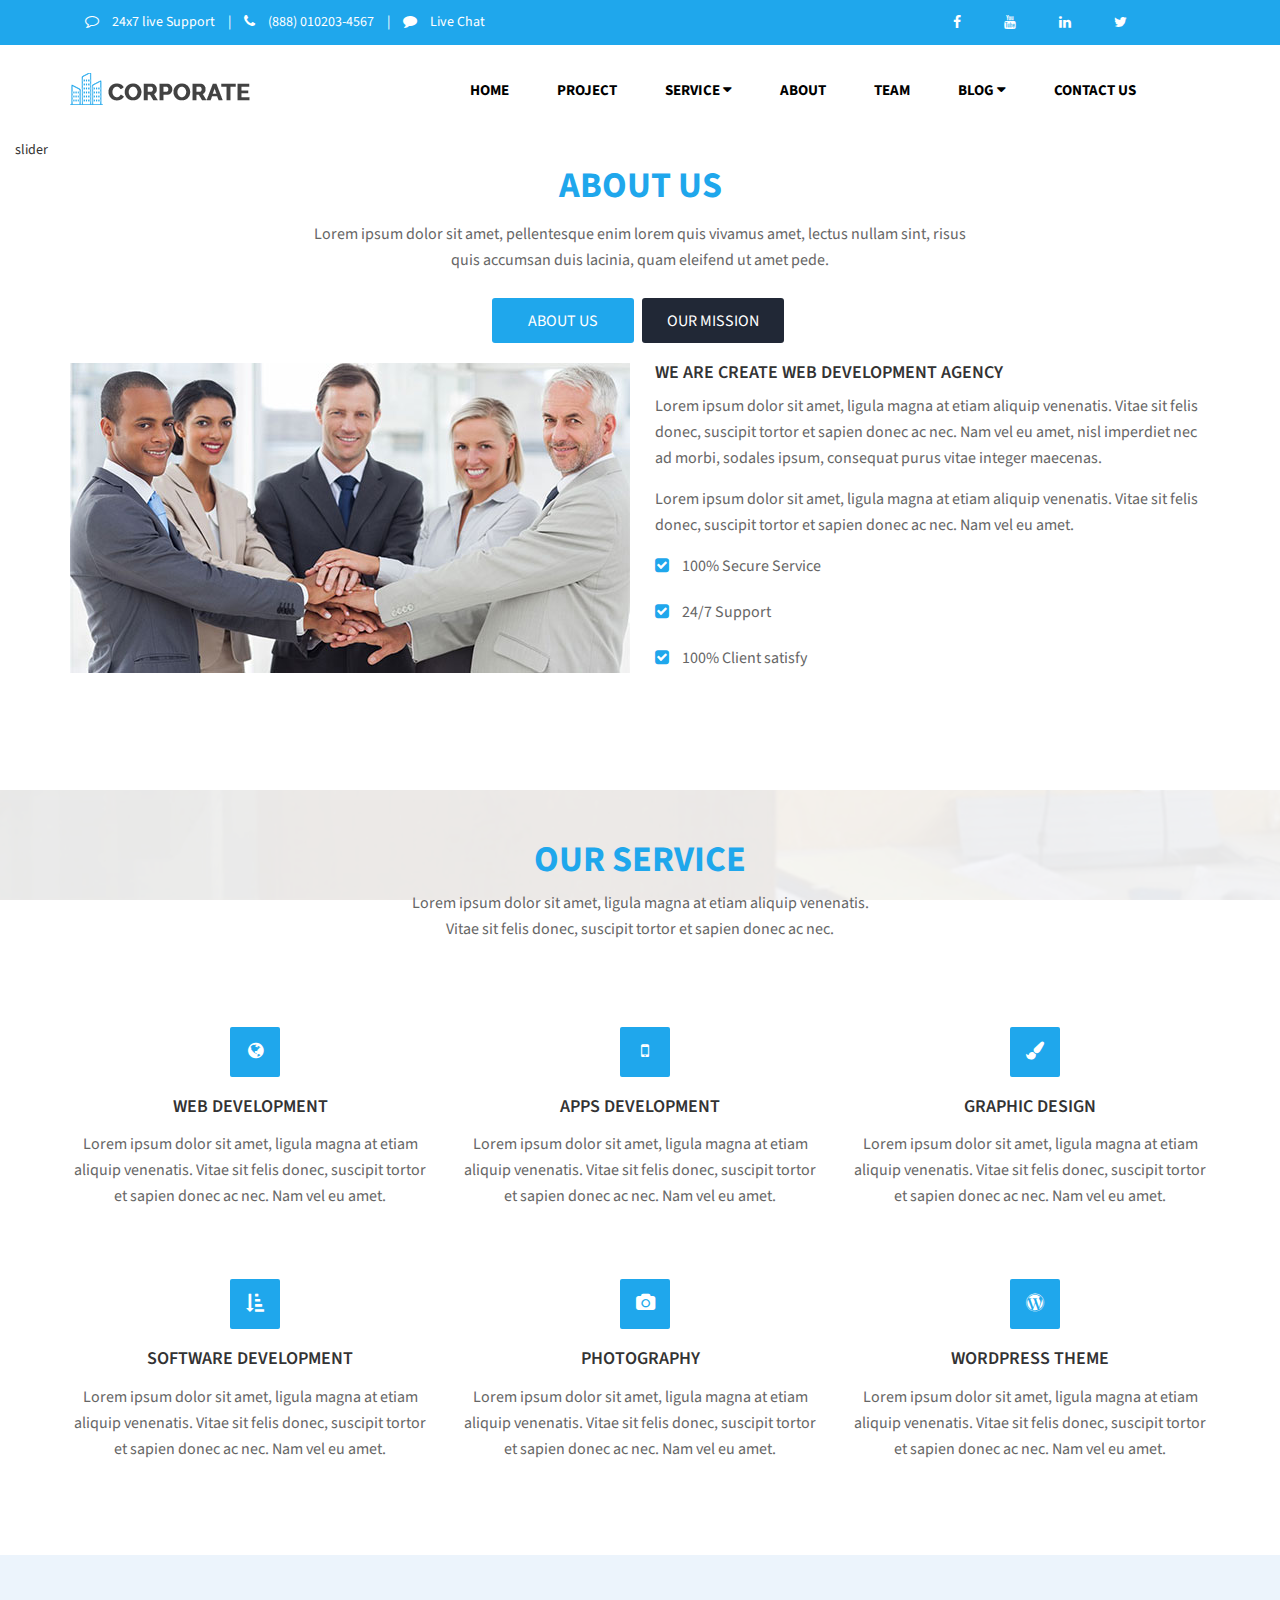
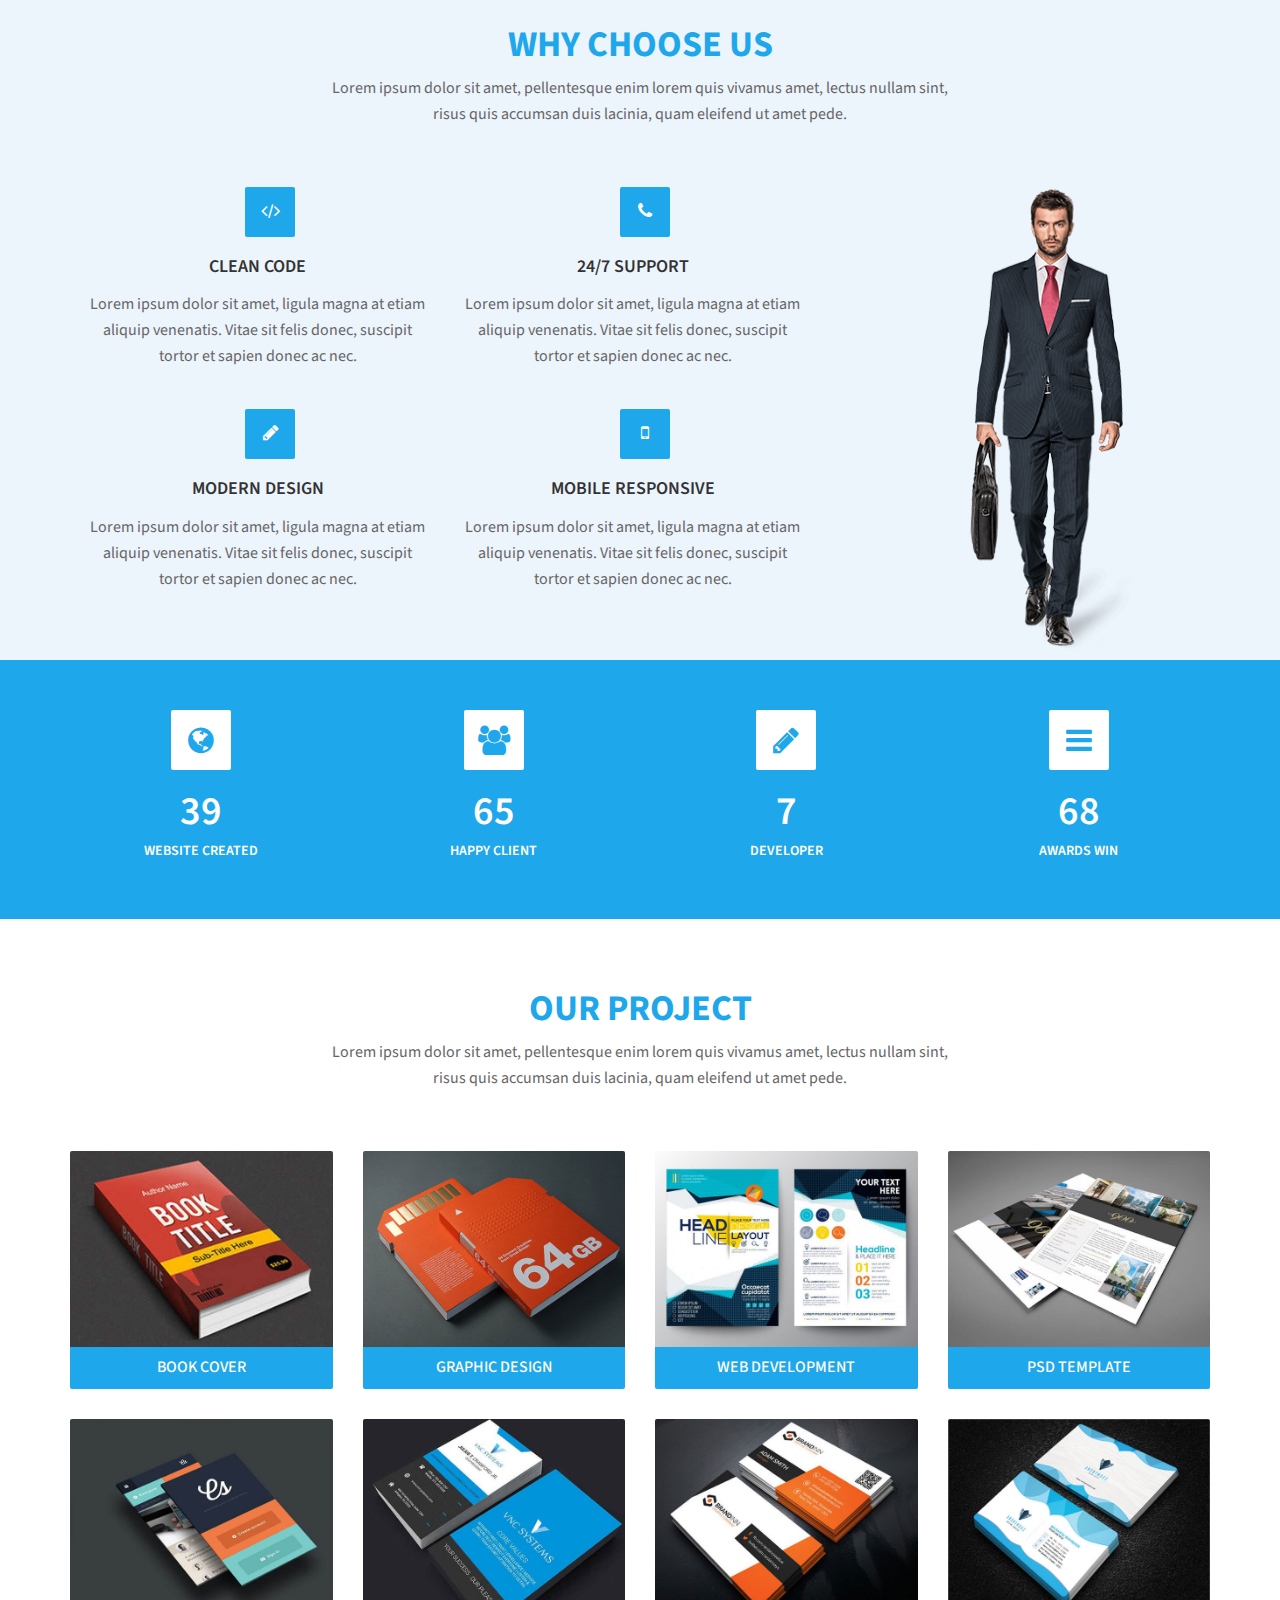
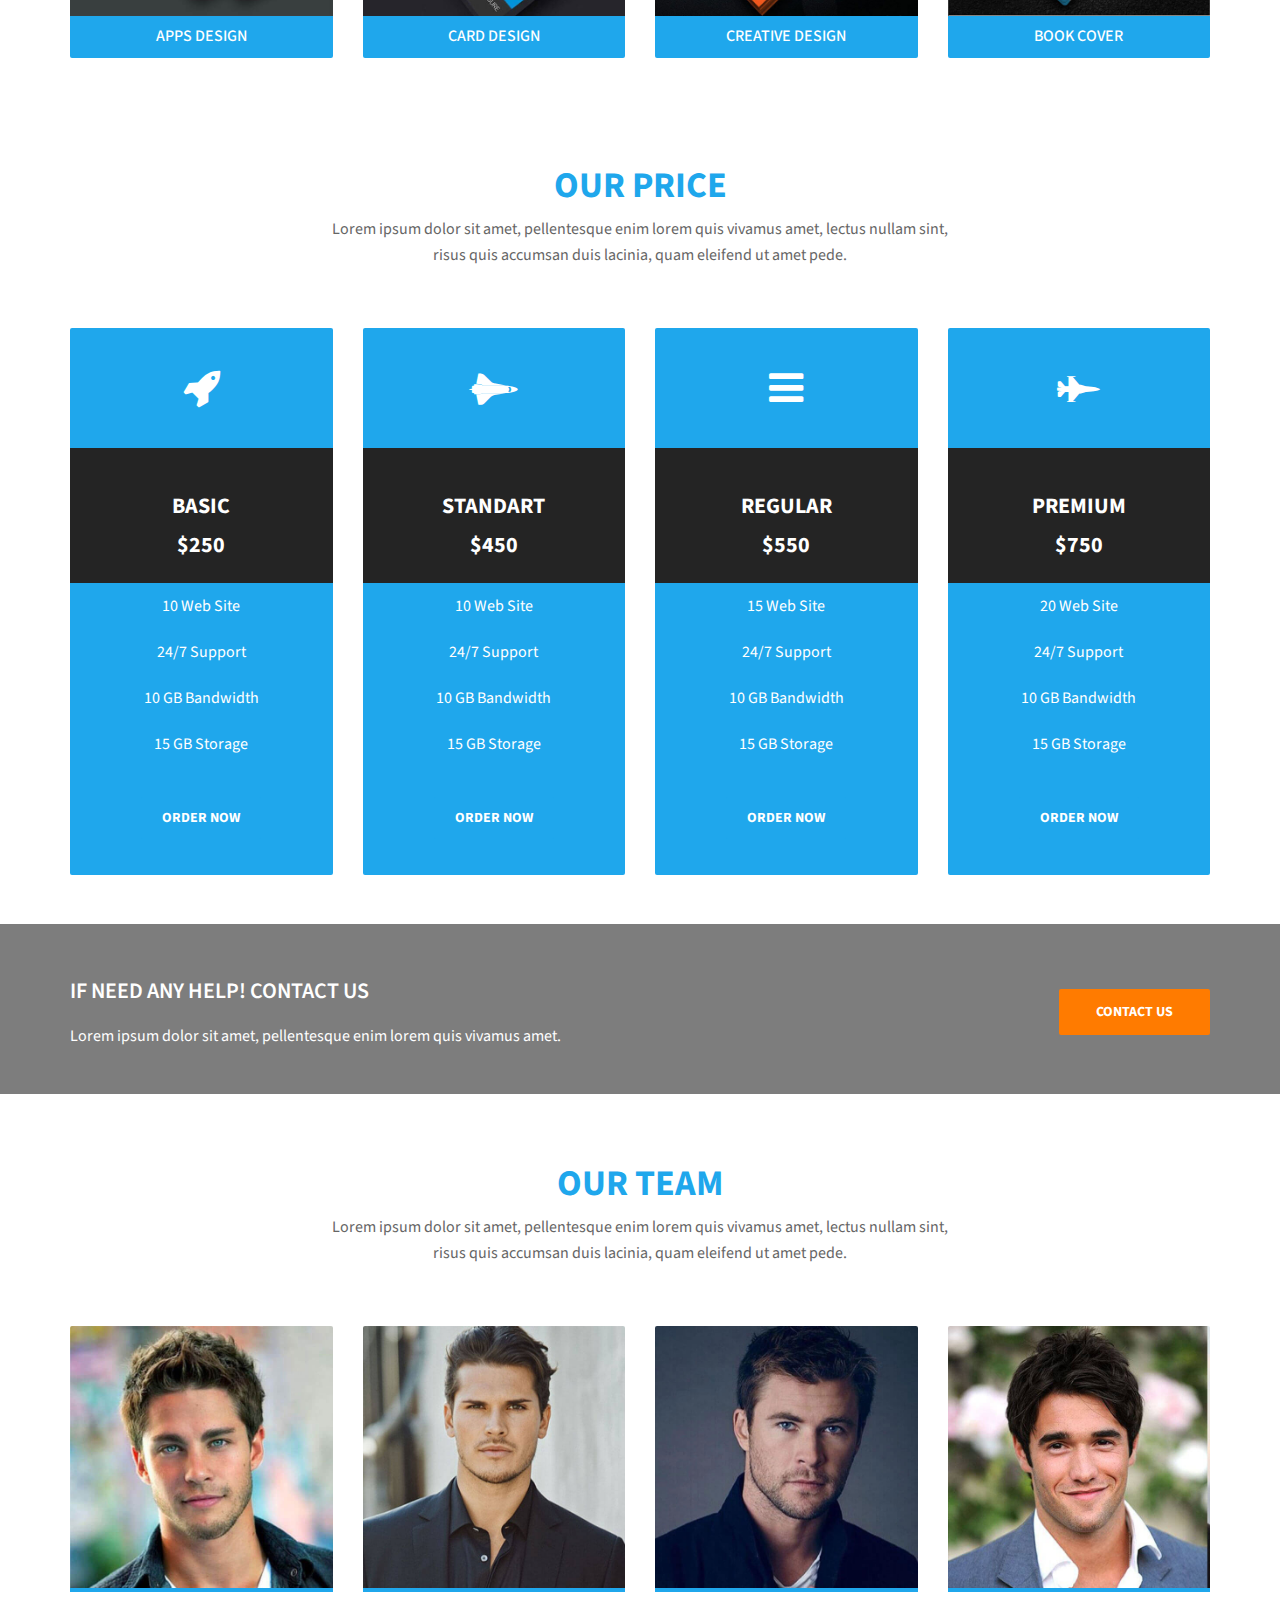
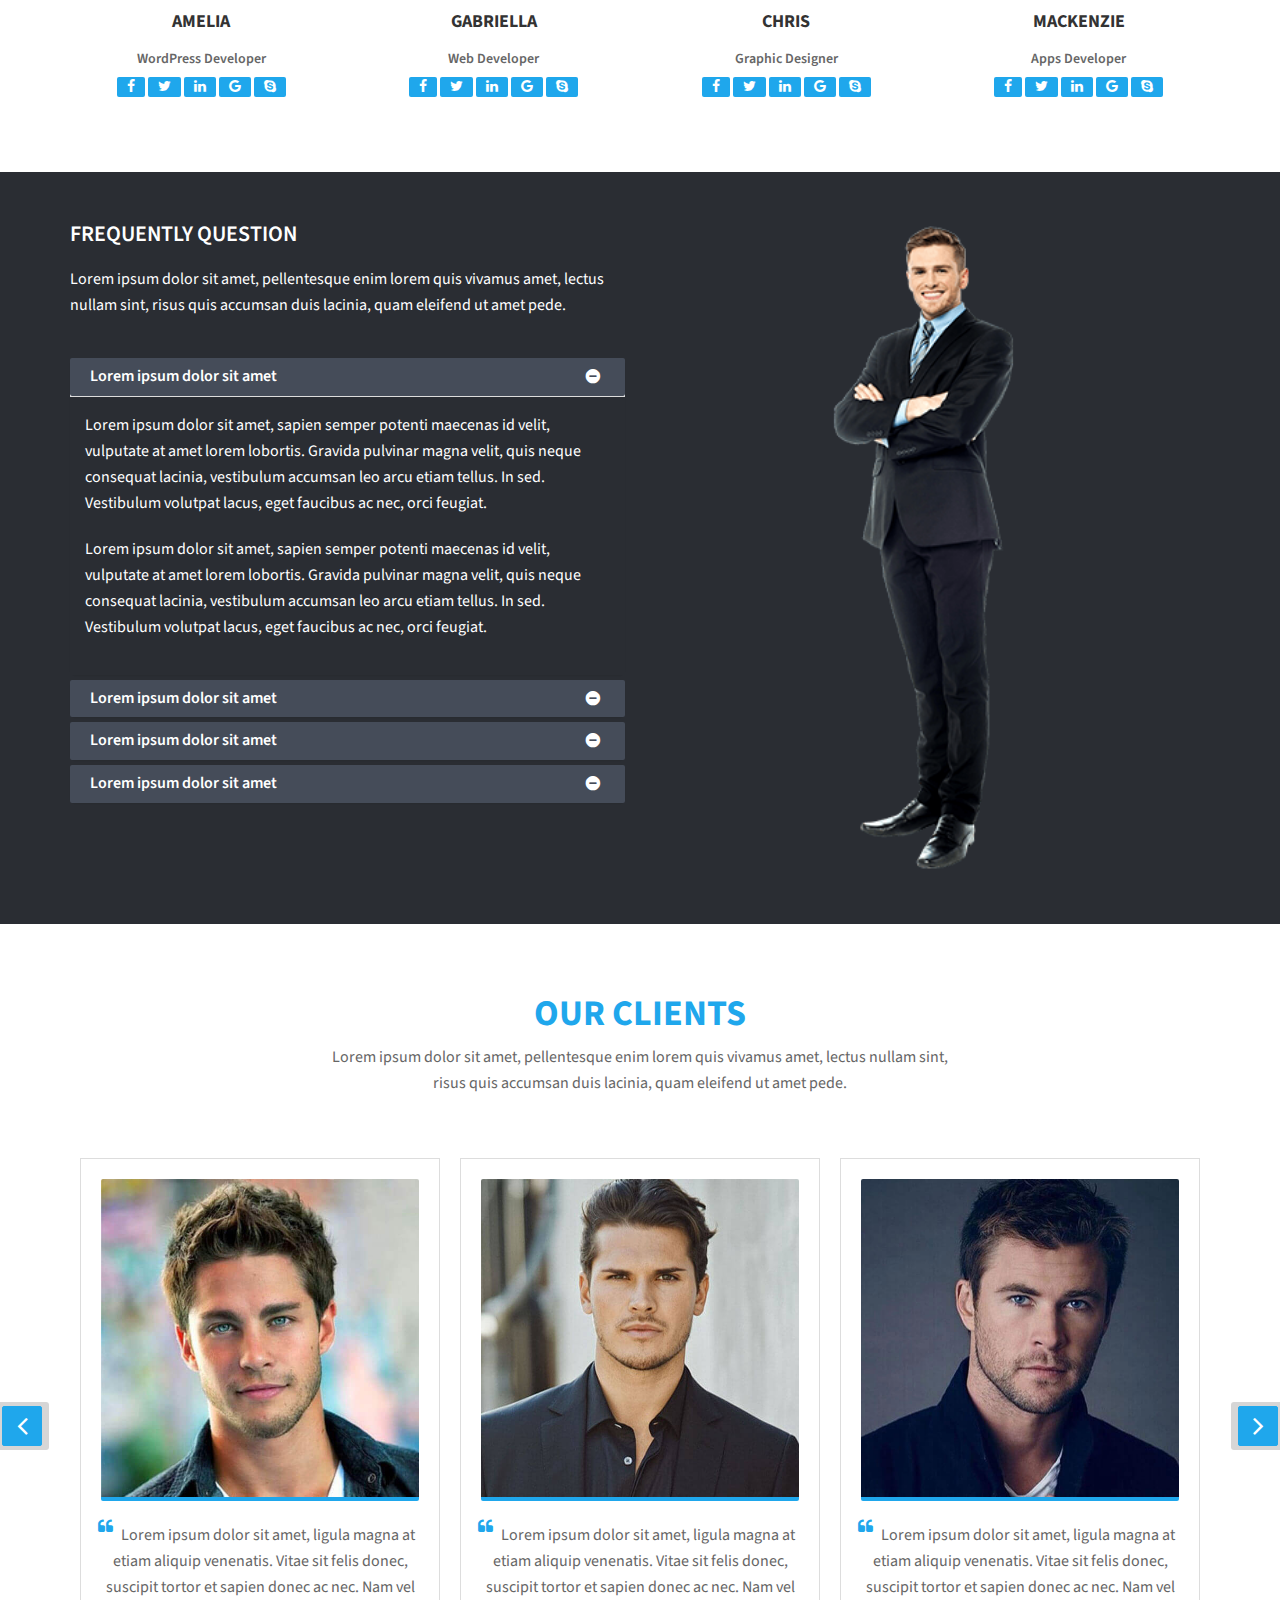
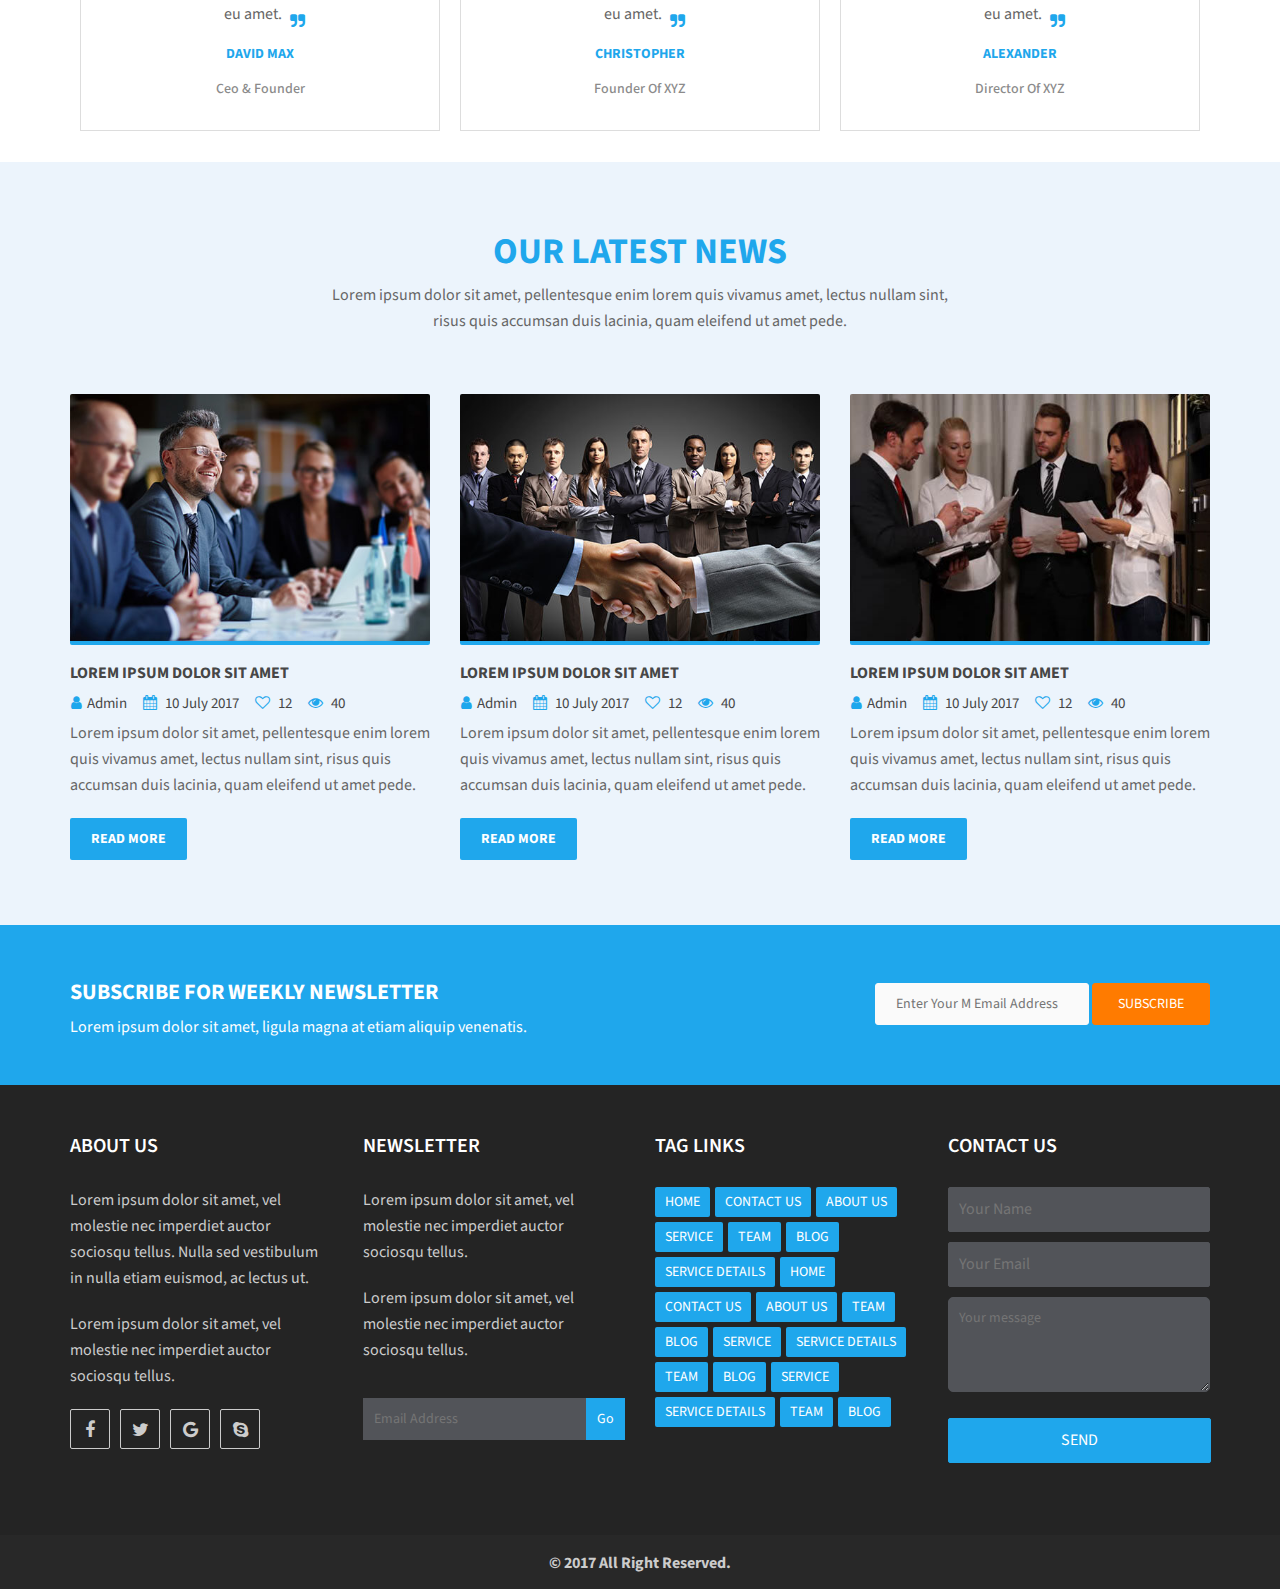
<file: index.html>
<!DOCTYPE html>
<html lang="en">
<head>
	<meta charset="UTF-8">
	<title>Corporate - Business & Corporate HTML5 Responsive Template</title>
	<link href="https://maxcdn.bootstrapcdn.com/bootstrap/3.3.7/css/bootstrap.min.css" rel="stylesheet" integrity="sha384-BVYiiSIFeK1dGmJRAkycuHAHRg32OmUcww7on3RYdg4Va+PmSTsz/K68vbdEjh4u" crossorigin="anonymous">
	<link href="https://maxcdn.bootstrapcdn.com/font-awesome/4.7.0/css/font-awesome.min.css" rel="stylesheet" integrity="sha384-wvfXpqpZZVQGK6TAh5PVlGOfQNHSoD2xbE+QkPxCAFlNEevoEH3Sl0sibVcOQVnN" crossorigin="anonymous">
	<link href="https://fonts.googleapis.com/css?family=Source+Sans+Pro:400,600,700" rel="stylesheet">
	<link rel="stylesheet" href="https://cdnjs.cloudflare.com/ajax/libs/OwlCarousel2/2.2.1/assets/owl.carousel.min.css">
	<link rel="stylesheet" href="https://cdnjs.cloudflare.com/ajax/libs/OwlCarousel2/2.2.1/assets/owl.theme.default.min.css">
	<link rel="stylesheet" href="css/style.css">
</head>
<body>
	<div class="container-fluid">
		<section id="support">
			<div class="row">
				<div class="container">
					<div class="col-md-6 pull-left">
						<i class="fa fa-comment-o" aria-hidden="true"></i>
						<p>24x7 live Support</p>
						<p>|</p>
						<i class="fa fa-phone" aria-hidden="true"></i>
						<p>(888) 010203-4567</p>
						<p>|</p>
						<i class="fa fa-comment" aria-hidden="true"></i>
						<p>Live Chat</p>
					</div>
					<div class="col-md-4 pull-right">
						<i class="fa fa-facebook" aria-hidden="true"></i>
						<i class="fa fa-youtube" aria-hidden="true"></i>
						<i class="fa fa-linkedin" aria-hidden="true"></i>
						<i class="fa fa-twitter" aria-hidden="true"></i>
					</div>
				</div>
			</div>
		</section>
		<section id="menu">
			<div class="container">
				<div class="row">
					<div class="col-md-3 pull-left">
						<div id="logo">
							<img src="img/logo.png" alt="">
						</div>
					</div>
					<div class="col-md-8 pull-right">
						<div class="menu">
							<a href="index.html">home</a>
							<a href="project.html">project</a>
							<a href="service.html" id="button1">service
							<i class="fa fa-caret-down" aria-hidden="true"></i>
							</a>
							<a href="about.html">about</a>
							<a href="team.html">team</a>
							<a href="blog.html">blog
							<i class="fa fa-caret-down" aria-hidden="true"></i>
						</a>
						<a href="contact.html">contact us</a>
						</div>
					</div>
				</div>
			</div>
		</section>
		<section id="slider">slider</section>
		<section id="aboutus">
			<div class="container">
				<div class="row">
					<p>about us</p>
				</div>
				<div class="row">
					<div>
						<p>Lorem ipsum dolor sit amet, pellentesque enim lorem quis vivamus amet, lectus nullam sint, risus quis accumsan duis lacinia, quam eleifend ut amet pede.</p>
					</div>
				</div>
				<div class="row">
					<button>ABOUT US</button>
					<button>OUR MISSION</button>
				</div>
				<div class="row">
					<div class="col-md-6">
						<img src="img/about.jpg" alt="">
					</div>
					<div class="col-md-6">
						<h3>WE ARE CREATE WEB DEVELOPMENT AGENCY</h3>
						<p>Lorem ipsum dolor sit amet, ligula magna at etiam aliquip venenatis. Vitae sit felis donec, suscipit tortor et sapien donec ac nec. Nam vel eu amet, nisl imperdiet nec ad morbi, sodales ipsum, consequat purus vitae integer maecenas.</p>
						<p>Lorem ipsum dolor sit amet, ligula magna at etiam aliquip venenatis. Vitae sit felis donec, suscipit tortor et sapien donec ac nec. Nam vel eu amet.</p>
						<div>
							<i class="fa fa-check-square"></i>
							<p>100% Secure Service</p>
						</div>
						<div>
							<i class="fa fa-check-square"></i>
							<p>24/7 Support</p>
						</div>
						<div>
							<i class="fa fa-check-square"></i>
							<p>100% Client satisfy</p>
						</div>
					</div>
				</div>
			</div>
		</section>
		<section id="service" class="row">
			<div class="overlay"></div>
			<div class="container">
				<div class="row">
					<div class="col-md-6">
						<div>
							<h1>our service</h1>
							<p>Lorem ipsum dolor sit amet, ligula magna at etiam aliquip venenatis. Vitae sit felis donec, suscipit tortor et sapien donec ac nec.</p>
						</div>
					</div>
				</div>
				<div class="row">
					<div class="service-item">
						<div class="col-md-4 col-sm-6 inner">
							<div class="media">
								<div class="service-icon">
									<i class="fa fa-globe"></i>
								</div>
								<div class="service-body">
									<h2>web development</h2>
									<p>Lorem ipsum dolor sit amet, ligula magna at etiam aliquip venenatis. Vitae sit felis donec, suscipit tortor et sapien donec ac nec. Nam vel eu amet.</p>
								</div>
							</div>
						</div>
						<div class="col-md-4 col-sm-6 inner">
							<div class="media">
								<div class="service-icon">
									<i class="fa fa-mobile"></i>
								</div>
								<div class="service-body">
									<h2>apps development</h2>
									<p>Lorem ipsum dolor sit amet, ligula magna at etiam aliquip venenatis. Vitae sit felis donec, suscipit tortor et sapien donec ac nec. Nam vel eu amet.</p>
								</div>
							</div>
						</div>
						<div class="col-md-4 col-sm-6 inner">
							<div class="media">
								<div class="service-icon">
									<i class="fa fa-paint-brush"></i>
								</div>
								<div class="service-body">
									<h2>graphic design</h2>
									<p>Lorem ipsum dolor sit amet, ligula magna at etiam aliquip venenatis. Vitae sit felis donec, suscipit tortor et sapien donec ac nec. Nam vel eu amet.</p>
								</div>
							</div>
						</div>
						<div class="col-md-4 col-sm-6 inner">
							<div class="media">
								<div class="service-icon">
									<i class="fa fa-sort-amount-asc"></i>
								</div>
								<div class="service-body">
									<h2>software development</h2>
									<p>Lorem ipsum dolor sit amet, ligula magna at etiam aliquip venenatis. Vitae sit felis donec, suscipit tortor et sapien donec ac nec. Nam vel eu amet.</p>
								</div>
							</div>
						</div>
						<div class="col-md-4 col-sm-6 inner">
							<div class="media">
								<div class="service-icon">
									<i class="fa fa-camera"></i>
								</div>
								<div class="service-body">
									<h2>photography</h2>
									<p>Lorem ipsum dolor sit amet, ligula magna at etiam aliquip venenatis. Vitae sit felis donec, suscipit tortor et sapien donec ac nec. Nam vel eu amet.</p>
								</div>
							</div>
						</div>
						<div class="col-md-4 col-sm-6 inner">
							<div class="media">
								<div class="service-icon">
									<i class="fa fa-wordpress"></i>
								</div>
								<div class="service-body">
									<h2>wordpress theme</h2>
									<p>Lorem ipsum dolor sit amet, ligula magna at etiam aliquip venenatis. Vitae sit felis donec, suscipit tortor et sapien donec ac nec. Nam vel eu amet.</p>
								</div>
							</div>
						</div>
					</div>
			</div>
			</div>
		</section>
		<section id="whywe" class="row">
			<div class="container">
				<div class="row">
					<div class="col-md-12">
						<div>
							<h2>why choose us</h2>
							<p>Lorem ipsum dolor sit amet, pellentesque enim lorem quis vivamus amet, lectus nullam sint, risus quis accumsan duis lacinia, quam eleifend ut amet pede.</p>
						</div>
					</div>
				</div>
				<div class="row">
					<div class="col-md-8">
						<div class="col-md-6 col-sm-6 inner">
							<div class="media">
								<div class="service-icon">
									<i class="fa fa-code"></i>
								</div>
								<div class="service-body">
									<h2>clean code</h2>
									<p>Lorem ipsum dolor sit amet, ligula magna at etiam aliquip venenatis. Vitae sit felis donec, suscipit tortor et sapien donec ac nec.</p>
								</div>
							</div>
						</div>
						<div class="col-md-6 col-sm-6 inner">
							<div class="media">
								<div class="service-icon">
									<i class="fa fa-phone"></i>
								</div>
								<div class="service-body">
									<h2>24/7 support</h2>
									<p>Lorem ipsum dolor sit amet, ligula magna at etiam aliquip venenatis. Vitae sit felis donec, suscipit tortor et sapien donec ac nec.</p>
								</div>
							</div>
						</div>
						<div class="col-md-6 col-sm-6 inner">
							<div class="media">
								<div class="service-icon">
									<i class="fa fa-pencil"></i>
								</div>
								<div class="service-body">
									<h2>modern design</h2>
									<p>Lorem ipsum dolor sit amet, ligula magna at etiam aliquip venenatis. Vitae sit felis donec, suscipit tortor et sapien donec ac nec.</p>
								</div>
							</div>
						</div>
						<div class="col-md-6 col-sm-6 inner">
							<div class="media">
								<div class="service-icon">
									<i class="fa fa-mobile"></i>
								</div>
								<div class="service-body">
									<h2>mobile responsive</h2>
									<p>Lorem ipsum dolor sit amet, ligula magna at etiam aliquip venenatis. Vitae sit felis donec, suscipit tortor et sapien donec ac nec.</p>
								</div>
							</div>
						</div>
					</div>
					<div class="col-md-4 text-center">
						<img src="img/why.png" alt="" height="463px">
					</div>
				</div>
			</div>
		</section>
		<section id="statistics" class="row">
			<div class="container">
				<div class="row">
					<div class="col-lg-3 col-md-3 col-sm-6 col-xs-12 text-center">
						<div class="counting">
							<i class="fa fa-globe"></i>
							<h2 class="website">
								0
							</h2>
							<h4>website created</h4>
						</div>
					</div>
					<div class="col-lg-3 col-md-3 col-sm-6 col-xs-12 text-center">
						<div class="counting">
							<i class="fa fa-users"></i>
							<h2 class="client">
								0
							</h2>
							<h4>happy client</h4>
						</div>
					</div>
					<div class="col-lg-3 col-md-3 col-sm-6 col-xs-12 text-center">
						<div class="counting">
							<i class="fa fa-pencil"></i>
							<h2 class="developer">
								0
							</h2>
							<h4>developer</h4>
						</div>
					</div>
					<div class="col-lg-3 col-md-3 col-sm-6 col-xs-12 text-center">
						<div class="counting">
							<i class="fa fa-reorder"></i>
							<h2 class="awards">
								0
							</h2>
							<h4>awards win</h4>
						</div>
					</div>
				</div>
			</div>
		</section>
		<section id="projects">
			<div class="row">
				<div class="container">
					<div class="row">
						<div class="col-md-12">
							<div>
								<h1>our project</h1>
								<p>Lorem ipsum dolor sit amet, pellentesque enim lorem quis vivamus amet, lectus nullam sint, risus quis accumsan duis lacinia, quam eleifend ut amet pede.</p>
							</div>
						</div>
					</div>
					<div class="row">
						<div class="col-md-3 col-sm-6  inner">
							<div class="item">
								<div class="project-image">
									<img src="img/p1.jpg" alt="">
									<a href="img/p1.jpg" class="gallery-photo">
										<i class="fa fa-plus"></i>
									</a>
								</div>
								<div class="project-title">
									<div class="text">
										<h3>
											<a href="#">
												book cover
											</a>
										</h3>
									</div>
								</div>
							</div>
						</div>
						<div class="col-md-3 col-sm-6  inner">
							<div class="item">
								<div class="project-image">
									<img src="img/p2.jpg" alt="">
									<a href="img/p2.jpg" class="gallery-photo">
										<i class="fa fa-plus"></i>
									</a>
								</div>
								<div class="project-title">
									<div class="text">
										<h3>
											<a href="#">
												graphic design
											</a>
										</h3>
									</div>
								</div>
							</div>
						</div>
						<div class="col-md-3 col-sm-6  inner">
							<div class="item">
								<div class="project-image">
									<img src="img/p3.jpg" alt="">
									<a href="img/p3.jpg" class="gallery-photo">
										<i class="fa fa-plus"></i>
									</a>
								</div>
								<div class="project-title">
									<div class="text">
										<h3>
											<a href="#">
												web development
											</a>
										</h3>
									</div>
								</div>
							</div>
						</div>
						<div class="col-md-3 col-sm-6  inner">
							<div class="item">
								<div class="project-image">
									<img src="img/p4.jpg" alt="">
									<a href="img/p4.jpg" class="gallery-photo">
										<i class="fa fa-plus"></i>
									</a>
								</div>
								<div class="project-title">
									<div class="text">
										<h3>
											<a href="#">
												psd template
											</a>
										</h3>
									</div>
								</div>
							</div>
						</div>
						<div class="col-md-3 col-sm-6  inner">
							<div class="item">
								<div class="project-image">
									<img src="img/p5.jpg" alt="">
									<a href="img/p5.jpg" class="gallery-photo">
										<i class="fa fa-plus"></i>
									</a>
								</div>
								<div class="project-title">
									<div class="text">
										<h3>
											<a href="#">
												apps design
											</a>
										</h3>
									</div>
								</div>
							</div>
						</div>
						<div class="col-md-3 col-sm-6  inner">
							<div class="item">
								<div class="project-image">
									<img src="img/p6.jpg" alt="">
									<a href="img/p6.jpg" class="gallery-photo">
										<i class="fa fa-plus"></i>
									</a>
								</div>
								<div class="project-title">
									<div class="text">
										<h3>
											<a href="#">
												card design
											</a>
										</h3>
									</div>
								</div>
							</div>
						</div>
						<div class="col-md-3 col-sm-6  inner">
							<div class="item">
								<div class="project-image">
									<img src="img/p7.jpg" alt="">
									<a href="img/p7.jpg" class="gallery-photo">
										<i class="fa fa-plus"></i>
									</a>
								</div>
								<div class="project-title">
									<div class="text">
										<h3>
											<a href="#">
												creative design
											</a>
										</h3>
									</div>
								</div>
							</div>
						</div>
						<div class="col-md-3 col-sm-6  inner">
							<div class="item">
								<div class="project-image">
									<img src="img/p8.jpg" alt="">
									<a href="img/p8.jpg" class="gallery-photo">
										<i class="fa fa-plus"></i>
									</a>
								</div>
								<div class="project-title">
									<div class="text">
										<h3>
											<a href="#">
												book cover
											</a>
										</h3>
									</div>
								</div>
							</div>
						</div>
					</div>
				</div>
			</div>
		</section>
		<section id="price" class="row">
			<div class="overlay"></div>
			<div class="container">
				<div class="row">
					<div class="col-md-12">
						<div>
							<h1>our price</h1>
							<p>Lorem ipsum dolor sit amet, pellentesque enim lorem quis vivamus amet, lectus nullam sint, risus quis accumsan duis lacinia, quam eleifend ut amet pede.</p>
						</div>
					</div>
				</div>
				<div class="row">
					<div class="col-lg-3 col-md-3 col-sm-6 col-xs-12 inner-item">
						<div class="single-price">
							<div class="icon">
								<i class="fa fa-rocket"></i>
							</div>
							<div class="heading">
								<h2>basic</h2>
								<h1>$250</h1>
							</div>
							<ul>
								<li>10 Web Site</li>
								<li>24/7 Support</li>
								<li>10 GB Bandwidth</li>
								<li>15 GB Storage</li>
							</ul>
							<div class="button">
								<a href="#" class="btn">Order Now</a>
							</div>
						</div>
					</div>
					<div class="col-lg-3 col-md-3 col-sm-6 col-xs-12 inner-item">
						<div class="single-price">
							<div class="icon">
								<i class="fa fa-space-shuttle"></i>
							</div>
							<div class="heading">
								<h2>standart</h2>
								<h1>$450</h1>
							</div>
							<ul>
								<li>10 Web Site</li>
								<li>24/7 Support</li>
								<li>10 GB Bandwidth</li>
								<li>15 GB Storage</li>
							</ul>
							<div class="button">
								<a href="#" class="btn">Order Now</a>
							</div>
						</div>
					</div>
					<div class="col-lg-3 col-md-3 col-sm-6 col-xs-12 inner-item">
						<div class="single-price">
							<div class="icon">
								<i class="fa fa-navicon"></i>
							</div>
							<div class="heading">
								<h2>regular</h2>
								<h1>$550</h1>
							</div>
							<ul>
								<li>15 Web Site</li>
								<li>24/7 Support</li>
								<li>10 GB Bandwidth</li>
								<li>15 GB Storage</li>
							</ul>
							<div class="button">
								<a href="#" class="btn">Order Now</a>
							</div>
						</div>
					</div>
					<div class="col-lg-3 col-md-3 col-sm-6 col-xs-12 inner-item">
						<div class="single-price">
							<div class="icon">
								<i class="fa fa-fighter-jet"></i>
							</div>
							<div class="heading">
								<h2>premium</h2>
								<h1>$750</h1>
							</div>
							<ul>
								<li>20 Web Site</li>
								<li>24/7 Support</li>
								<li>10 GB Bandwidth</li>
								<li>15 GB Storage</li>
							</ul>
							<div class="button">
								<a href="#" class="btn">Order Now</a>
							</div>
						</div>
					</div>
				</div>
			</div>
		</section>
		<section id="contact" class="row">
			<div class="container">
				<div class="row">
					<div class="col-md-8 col-sm-9">
						<div class="text">
							<h2>If Need Any Help! Contact Us</h2>
							<p>Lorem ipsum dolor sit amet, pellentesque enim lorem quis vivamus amet. </p>
						</div>
					</div>
					<div class="col-md-4 col-sm-3">
						<div>
							<a href="#" class="btn pull-right">Contact us</a>
						</div>
					</div>
				</div>
			</div>
		</section>
		<section id="team" class="row">
			<div class="container">
				<div class="row">
					<div class="col-md-12">
						<div>
							<h1>our team</h1>
							<p>Lorem ipsum dolor sit amet, pellentesque enim lorem quis vivamus amet, lectus nullam sint, risus quis accumsan duis lacinia, quam eleifend ut amet pede.</p>
						</div>
					</div>
				</div>
				<div class="row">
					<div class="col-lg-3 col-md-3 col-sm-6 col-xs-12">
						<div class="team-member">
							<img src="img/tm.jpg" alt="">
							<h2>Amelia</h2>
							<h3>WordPress Developer</h3>
							<ul>
								<li>
									<a href="#">
										<i class="fa fa-facebook"></i>
									</a>
								</li>
								<li>
									<a href="#">
										<i class="fa fa-twitter"></i>
									</a>
								</li>
								<li>
									<a href="#">
										<i class="fa fa-linkedin"></i>
									</a>
								</li>
								<li>
									<a href="#">
										<i class="fa fa-google"></i>
									</a>
								</li>
								<li>
									<a href="#">
										<i class="fa fa-skype"></i>
									</a>
								</li>
							</ul>
						</div>
					</div>
					<div class="col-lg-3 col-md-3 col-sm-6 col-xs-12">
						<div class="team-member">
							<img src="img/tm2.jpg" alt="">
							<h2>Gabriella</h2>
							<h3>Web Developer</h3>
							<ul>
								<li>
									<a href="#">
										<i class="fa fa-facebook"></i>
									</a>
								</li>
								<li>
									<a href="#">
										<i class="fa fa-twitter"></i>
									</a>
								</li>
								<li>
									<a href="#">
										<i class="fa fa-linkedin"></i>
									</a>
								</li>
								<li>
									<a href="#">
										<i class="fa fa-google"></i>
									</a>
								</li>
								<li>
									<a href="#">
										<i class="fa fa-skype"></i>
									</a>
								</li>
							</ul>
						</div>
					</div>
					<div class="col-lg-3 col-md-3 col-sm-6 col-xs-12">
						<div class="team-member">
							<img src="img/tm3.jpg" alt="">
							<h2>Chris</h2>
							<h3>Graphic Designer</h3>
							<ul>
								<li>
									<a href="#">
										<i class="fa fa-facebook"></i>
									</a>
								</li>
								<li>
									<a href="#">
										<i class="fa fa-twitter"></i>
									</a>
								</li>
								<li>
									<a href="#">
										<i class="fa fa-linkedin"></i>
									</a>
								</li>
								<li>
									<a href="#">
										<i class="fa fa-google"></i>
									</a>
								</li>
								<li>
									<a href="#">
										<i class="fa fa-skype"></i>
									</a>
								</li>
							</ul>
						</div>
					</div>
					<div class="col-lg-3 col-md-3 col-sm-6 col-xs-12">
						<div class="team-member">
							<img src="img/tm4.jpg" alt="">
							<h2>Mackenzie</h2>
							<h3>Apps Developer</h3>
							<ul>
								<li>
									<a href="#">
										<i class="fa fa-facebook"></i>
									</a>
								</li>
								<li>
									<a href="#">
										<i class="fa fa-twitter"></i>
									</a>
								</li>
								<li>
									<a href="#">
										<i class="fa fa-linkedin"></i>
									</a>
								</li>
								<li>
									<a href="#">
										<i class="fa fa-google"></i>
									</a>
								</li>
								<li>
									<a href="#">
										<i class="fa fa-skype"></i>
									</a>
								</li>
							</ul>
						</div>
					</div>
				</div>
			</div>
		</section>
		<section id="questions" class="row">
			<div class="container">
				<div class="row">
					<div class="col-md-6">
						<div class="title">
							<h2>frequently question</h2>
							<p>Lorem ipsum dolor sit amet, pellentesque enim lorem quis vivamus amet, lectus nullam sint, risus quis accumsan duis lacinia, quam eleifend ut amet pede.</p>
						</div>
						<div class="panel-group" id="accordion">
						  <div class="panel panel-default">
						    <div class="panel-heading">
						      <h4 class="panel-title">
						        <a data-toggle="collapse" data-parent="#accordion" href="#collapse1">
						        Lorem ipsum dolor sit amet</a>
						      </h4>
						    </div>
						    <div id="collapse1" class="panel-collapse collapse in">
						      <div class="panel-body">
						      	<p>Lorem ipsum dolor sit amet, sapien semper potenti maecenas id velit, vulputate at amet lorem lobortis. Gravida pulvinar magna velit, quis neque consequat lacinia, vestibulum accumsan leo arcu etiam tellus. In sed. Vestibulum volutpat lacus, eget faucibus ac nec, orci feugiat.</p>
						      	<p>Lorem ipsum dolor sit amet, sapien semper potenti maecenas id velit, vulputate at amet lorem lobortis. Gravida pulvinar magna velit, quis neque consequat lacinia, vestibulum accumsan leo arcu etiam tellus. In sed. Vestibulum volutpat lacus, eget faucibus ac nec, orci feugiat.</p>
						      </div>
						    </div>
						  </div>
						  <div class="panel panel-default">
						    <div class="panel-heading">
						      <h4 class="panel-title">
						        <a data-toggle="collapse" data-parent="#accordion" href="#collapse2">
						        Lorem ipsum dolor sit amet</a>
						      </h4>
						    </div>
						    <div id="collapse2" class="panel-collapse collapse">
						      <div class="panel-body">Lorem ipsum dolor sit amet, consectetur adipisicing elit,
						      sed do eiusmod tempor incididunt ut labore et dolore magna aliqua. Ut enim ad
						      minim veniam, quis nostrud exercitation ullamco laboris nisi ut aliquip ex ea
						      commodo consequat.</div>
						    </div>
						  </div>
						  <div class="panel panel-default">
						    <div class="panel-heading">
						      <h4 class="panel-title">
						        <a data-toggle="collapse" data-parent="#accordion" href="#collapse3">
						        Lorem ipsum dolor sit amet</a>
						      </h4>
						    </div>
						    <div id="collapse3" class="panel-collapse collapse">
						      <div class="panel-body">Lorem ipsum dolor sit amet, consectetur adipisicing elit,
						      sed do eiusmod tempor incididunt ut labore et dolore magna aliqua. Ut enim ad
						      minim veniam, quis nostrud exercitation ullamco laboris nisi ut aliquip ex ea
						      commodo consequat.</div>
						    </div>
						  </div>
						  <div class="panel panel-default">
						    <div class="panel-heading">
						      <h4 class="panel-title">
						        <a data-toggle="collapse" data-parent="#accordion" href="#collapse4">
						        Lorem ipsum dolor sit amet</a>
						      </h4>
						    </div>
						    <div id="collapse4" class="panel-collapse collapse">
						      <div class="panel-body">Lorem ipsum dolor sit amet, consectetur adipisicing elit,
						      sed do eiusmod tempor incididunt ut labore et dolore magna aliqua. Ut enim ad
						      minim veniam, quis nostrud exercitation ullamco laboris nisi ut aliquip ex ea
						      commodo consequat.</div>
						    </div>
						  </div>
						</div>
					</div>
					<div class="col-md-6">
						<div>
							<img src="img/customer-support.png" alt="">
						</div>
					</div>
				</div>
			</div>
		</section>
		<section id="clients" class="row">
			<div class="container">
				<div class="row">
					<div class="col-md-12">
						<div>
							<h1>our clients</h1>
							<p>Lorem ipsum dolor sit amet, pellentesque enim lorem quis vivamus amet, lectus nullam sint, risus quis accumsan duis lacinia, quam eleifend ut amet pede.</p>
						</div>
					</div>
				</div>
				<div class="row">
					<div class="col-md-12">
						<div class="all-testimonial owl-carousel owl-theme owl-loaded">
							<div class="owl-stage-outer">
								<div class="owl-stage">
									<div class="owl-item">
										<div class="single-testimonial">
											<div class="client-comment">
												<img src="img/tm.jpg" alt="">
												<p>Lorem ipsum dolor sit amet, ligula magna at etiam aliquip venenatis. Vitae sit felis donec, suscipit tortor et sapien donec ac nec. Nam vel eu amet.</p>
												<h2>David Max</h2>
												<h3>Ceo & Founder</h3>
											</div>
										</div>
									</div>
									<div class="owl-item">
										<div class="single-testimonial">
											<div class="client-comment">
												<img src="img/tm2.jpg" alt="">
												<p>Lorem ipsum dolor sit amet, ligula magna at etiam aliquip venenatis. Vitae sit felis donec, suscipit tortor et sapien donec ac nec. Nam vel eu amet.</p>
												<h2>Christopher</h2>
												<h3>Founder Of XYZ</h3>
											</div>
										</div>
									</div>
									<div class="owl-item">
										<div class="single-testimonial">
											<div class="client-comment">
												<img src="img/tm3.jpg" alt="">
												<p>Lorem ipsum dolor sit amet, ligula magna at etiam aliquip venenatis. Vitae sit felis donec, suscipit tortor et sapien donec ac nec. Nam vel eu amet.</p>
												<h2>Alexander</h2>
												<h3>Director Of XYZ</h3>
											</div>
										</div>
									</div>
									<div class="owl-item">
										<div class="single-testimonial">
											<div class="client-comment">
												<img src="img/tm.jpg" alt="">
												<p>Lorem ipsum dolor sit amet, ligula magna at etiam aliquip venenatis. Vitae sit felis donec, suscipit tortor et sapien donec ac nec. Nam vel eu amet.</p>
												<h2>David Max</h2>
												<h3>Ceo & Founder</h3>
											</div>
										</div>
									</div>
									<div class="owl-item">
										<div class="single-testimonial">
											<div class="client-comment">
												<img src="img/tm2.jpg" alt="">
												<p>Lorem ipsum dolor sit amet, ligula magna at etiam aliquip venenatis. Vitae sit felis donec, suscipit tortor et sapien donec ac nec. Nam vel eu amet.</p>
												<h2>Christopher</h2>
												<h3>Founder Of XYZ</h3>
											</div>
										</div>
									</div>
									<div class="owl-item">
										<div class="single-testimonial">
											<div class="client-comment">
												<img src="img/tm3.jpg" alt="">
												<p>Lorem ipsum dolor sit amet, ligula magna at etiam aliquip venenatis. Vitae sit felis donec, suscipit tortor et sapien donec ac nec. Nam vel eu amet.</p>
												<h2>Alexander</h2>
												<h3>Director Of XYZ</h3>
											</div>
										</div>
									</div>
								</div>
							</div>
							<div class="owl-controls">
								<div class="owl-nav">
									<div class="owl-prev">
										<i class="fa fa-angle-left"></i>
									</div>
									<div class="owl-next">
										<i class="fa fa-angle-right"></i>
									</div>
								</div>
								<div class="owl-dots">
									<div class="owl-dot"></div>
									<div class="owl-dot active"></div>
								</div>
							</div>
						</div>
					</div>
				</div>
			</div>
		</section>
		<section id="news" class="row">
			<div class="container">
				<div class="row">
					<div class="col-md-12">
						<div>
							<h1>our latest news</h1>
							<p>Lorem ipsum dolor sit amet, pellentesque enim lorem quis vivamus amet, lectus nullam sint, risus quis accumsan duis lacinia, quam eleifend ut amet pede.</p>
						</div>
					</div>
				</div>
				<div class="row">
					<div class="col-lg-4 col-md-4 col-sm-4 col-xs-12">
						<div class="media">
							<div class="single-post">
								<img src="img/news1.jpg" alt="">
								<div class="media-body">
									<div class="single-post-text">
										<h2>
											<a href="">LOREM IPSUM DOLOR SIT AMET</a>
										</h2>
										<ul>
											<li>
												<a href=""><i class="fa fa-user"></i>Admin</a>
											</li>
											<li>
												<a href="">
													<i class="fa fa-calendar"></i>
													10 July 2017
												</a>
											</li>
											<li>
												<a href="">
													<i class="fa fa-heart-o"></i>
													12
												</a>
											</li>
											<li>
												<a href="">
													<i class="fa fa-eye"></i>
													40
												</a>
											</li>
										</ul>
										<p>Lorem ipsum dolor sit amet, pellentesque enim lorem quis vivamus amet, lectus nullam sint, risus quis accumsan duis lacinia, quam eleifend ut amet pede. </p>
										<a href="" class="btn">Read More</a>
									</div>
								</div>
							</div>
						</div>
					</div>
					<div class="col-lg-4 col-md-4 col-sm-4 col-xs-12">
						<div class="media">
							<div class="single-post">
								<img src="img/news2.jpg" alt="">
								<div class="media-body">
									<div class="single-post-text">
										<h2>
											<a href="">LOREM IPSUM DOLOR SIT AMET</a>
										</h2>
										<ul>
											<li>
												<a href=""><i class="fa fa-user"></i>Admin</a>
											</li>
											<li>
												<a href="">
													<i class="fa fa-calendar"></i>
													10 July 2017
												</a>
											</li>
											<li>
												<a href="">
													<i class="fa fa-heart-o"></i>
													12
												</a>
											</li>
											<li>
												<a href="">
													<i class="fa fa-eye"></i>
													40
												</a>
											</li>
										</ul>
										<p>Lorem ipsum dolor sit amet, pellentesque enim lorem quis vivamus amet, lectus nullam sint, risus quis accumsan duis lacinia, quam eleifend ut amet pede. </p>
										<a href="" class="btn">Read More</a>
									</div>
								</div>
							</div>
						</div>
					</div>
					<div class="col-lg-4 col-md-4 col-sm-4 col-xs-12">
						<div class="media">
							<div class="single-post">
								<img src="img/news3.jpg" alt="">
								<div class="media-body">
									<div class="single-post-text">
										<h2>
											<a href="">LOREM IPSUM DOLOR SIT AMET</a>
										</h2>
										<ul>
											<li>
												<a href=""><i class="fa fa-user"></i>Admin</a>
											</li>
											<li>
												<a href="">
													<i class="fa fa-calendar"></i>
													10 July 2017
												</a>
											</li>
											<li>
												<a href="">
													<i class="fa fa-heart-o"></i>
													12
												</a>
											</li>
											<li>
												<a href="">
													<i class="fa fa-eye"></i>
													40
												</a>
											</li>
										</ul>
										<p>Lorem ipsum dolor sit amet, pellentesque enim lorem quis vivamus amet, lectus nullam sint, risus quis accumsan duis lacinia, quam eleifend ut amet pede. </p>
										<a href="" class="btn">Read More</a>
									</div>
								</div>
							</div>
						</div>
					</div>
				</div>
			</div>
		</section>
		<section id="subscribe" class="row">
			<div class="container">
				<div class="row">
					<div class="col-md-6 col-sm-6">
						<div class="newsletter-left">
							<h1>Subscribe For Weekly Newsletter</h1>
							<p>Lorem ipsum dolor sit amet, ligula magna at etiam aliquip venenatis.</p>
						</div>
					</div>
					<div class="col-md-6 col-sm-6">
						<div class="newsletter-right">
							<form action="#">
								<input type="email" placeholder="Enter your m Email Address">
								<input type="submit" value="subscribe">
							</form>
						</div>
					</div>
				</div>
			</div>
		</section>
		<section id="footer" class="row">
			<div class="footer-top">
				<div class="container">
					<div class="row">
						<div class="col-md-3 col-sm-6">
							<div class="widget-one">
								<h2>About us</h2>
								<p>Lorem ipsum dolor sit amet, vel molestie nec imperdiet auctor sociosqu tellus. Nulla sed vestibulum in nulla etiam euismod, ac lectus ut.</p>
								<p>Lorem ipsum dolor sit amet, vel molestie nec imperdiet auctor sociosqu tellus.</p>
								<ul>
									<li>
										<a href="">
											<i class="fa fa-facebook"></i>
										</a>
									</li>
									<li>
										<a href="">
											<i class="fa fa-twitter"></i>
										</a>
									</li>
									<li>
										<a href="">
											<i class="fa fa-google"></i>
										</a>
									</li>
									<li>
										<a href="">
											<i class="fa fa-skype"></i>
										</a>
									</li>
								</ul>
							</div>
						</div>
						<div class="col-md-3 col-sm-6">
							<div class="widget-two">
								<h2>Newsletter</h2>
								<p>Lorem ipsum dolor sit amet, vel molestie nec imperdiet auctor sociosqu tellus.</p>
								<p>Lorem ipsum dolor sit amet, vel molestie nec imperdiet auctor sociosqu tellus.</p>
								<form action="#">
									<input type="email" placeholder="email address">
									<input type="submit" value="Go">
								</form>
							</div>
						</div>
						<div class="col-md-3 col-sm-6">
							<div class="widget-three">
								<h2>Tag Links</h2>
								<ul>
									<li>
										<a href="">Home</a>
									</li>
									<li>
										<a href="">Contact us</a>
									</li>
									<li>
										<a href="">about us</a>
									</li>
									<li>
										<a href="">service</a>
									</li>
									<li>
										<a href="">team</a>
									</li>
									<li>
										<a href="">blog</a>
									</li>
									<li>
										<a href="">service details</a>
									</li>
									<li>
										<a href="">home</a>
									</li>
									<li>
										<a href="">contact us</a>
									</li>
									<li>
										<a href="">about us</a>
									</li>
									<li>
										<a href="">team</a>
									</li>
									<li>
										<a href="">blog</a>
									</li>
									<li>
										<a href="">service</a>
									</li>
									<li>
										<a href="">service details</a>
									</li>
									<li>
										<a href="">team</a>
									</li>
									<li>
										<a href="">blog</a>
									</li>
									<li>
										<a href="">service</a>
									</li>
									<li>
										<a href="">service details</a>
									</li>
									<li>
										<a href="">team</a>
									</li>
									<li>
										<a href="">blog</a>
									</li>
								</ul>
							</div>
						</div>
						<div class="col-md-3 col-sm-6">
							<div class="widget-four">
								<h2>Contact us</h2>
								<div class="contact-field">
									<div class="single-input-field">
										<input type="text" placeholder="Your name">
									</div>
									<div class="single-input-field">
										<input type="email" placeholder="Your email">
									</div>
									<div class="single-input-field">
										<textarea placeholder="Your message"></textarea>
									</div>
									<div class="input-btn">
										<input type="submit" value="send" class="single-input-btn">
									</div>
								</div>
							</div>
						</div>
					</div>
				</div>
			</div>
			<div class="footer-bottom">
				<div class="container">
					<div class="row">
						<div class="col-md-12">
							<div>
								<p>© 2017 All Right Reserved.</p>
							</div>
						</div>
					</div>
				</div>
			</div>
		</section>
	</div>
	
	
	<script src="https://ajax.googleapis.com/ajax/libs/jquery/3.2.1/jquery.min.js"></script>
	<script src="https://maxcdn.bootstrapcdn.com/bootstrap/3.3.7/js/bootstrap.min.js" integrity="sha384-Tc5IQib027qvyjSMfHjOMaLkfuWVxZxUPnCJA7l2mCWNIpG9mGCD8wGNIcPD7Txa" crossorigin="anonymous"></script>
	<script src="https://cdnjs.cloudflare.com/ajax/libs/OwlCarousel2/2.2.1/owl.carousel.min.js"></script>
	<script src="js/script.js"></script>
</body>
</html>
</file>
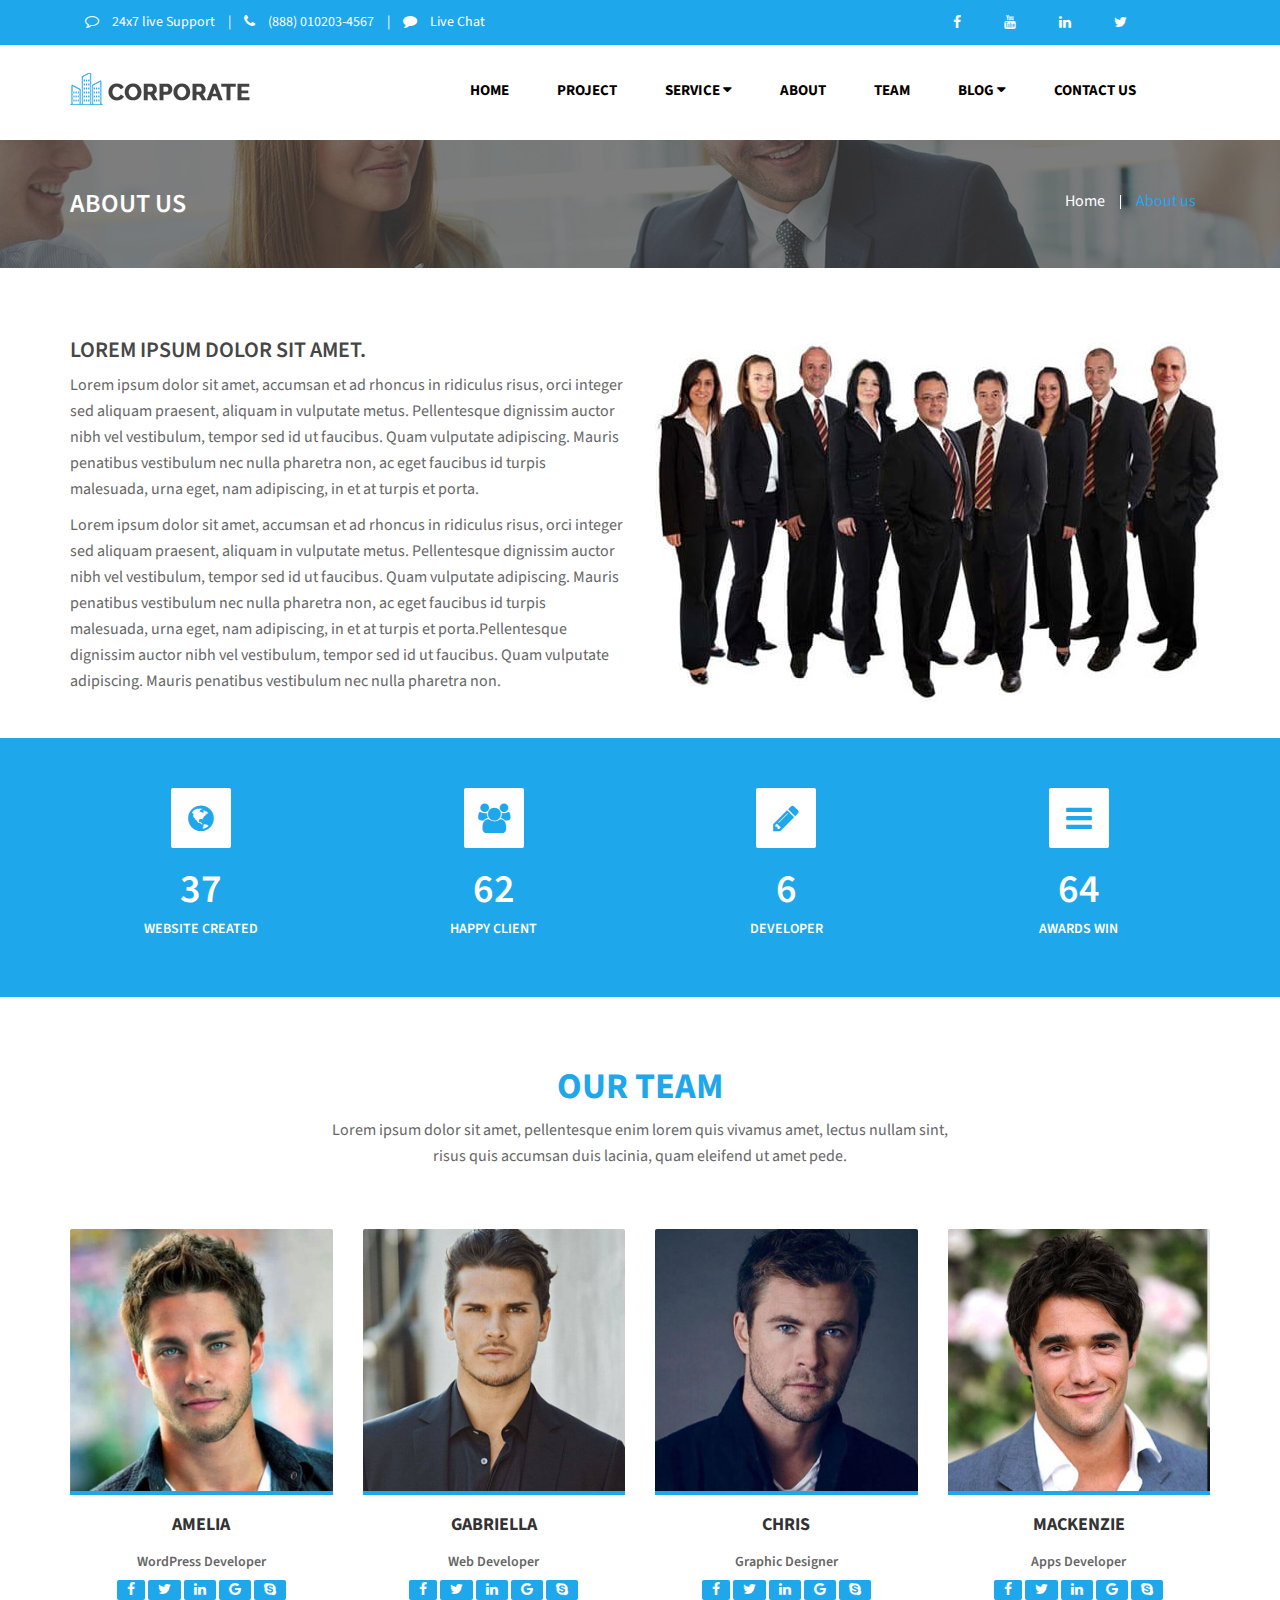
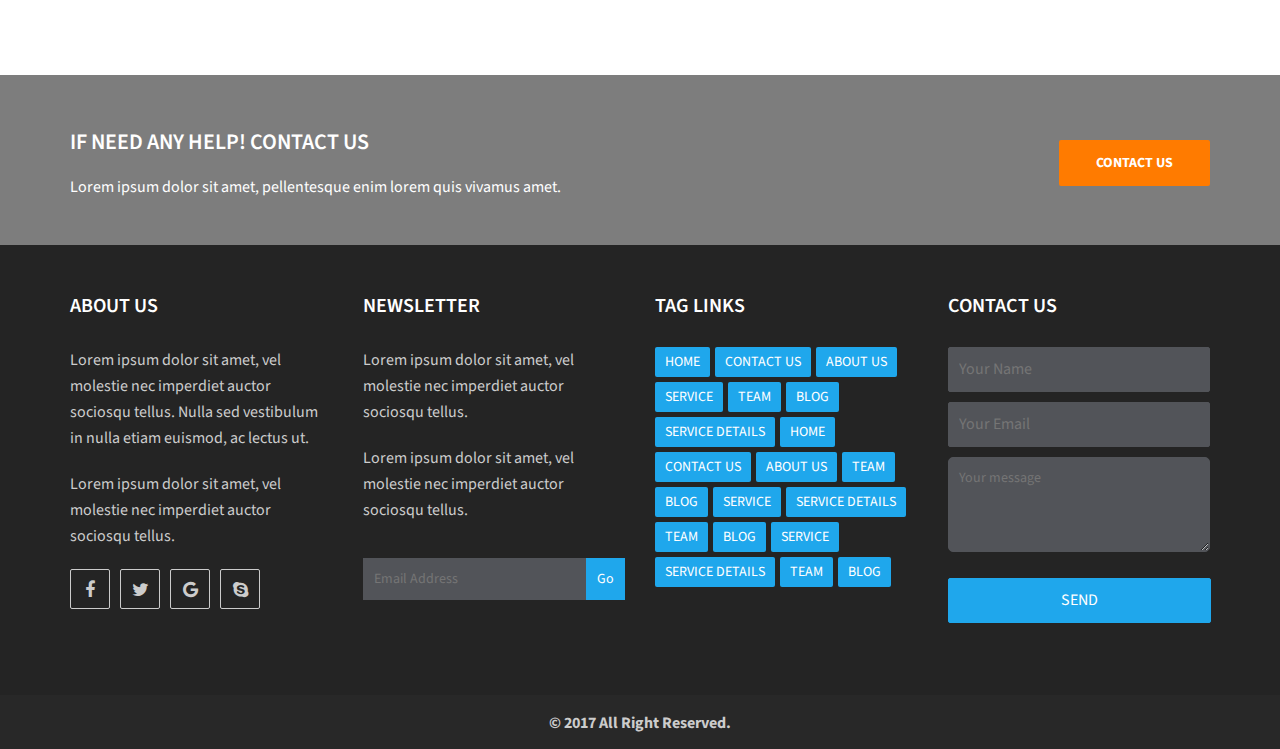
<file: about.html>
<!DOCTYPE html>
<html lang="en">
<head>
	<meta charset="UTF-8">
	<title>Corporate - Business & Corporate HTML5 Responsive Template</title>
	<link href="https://maxcdn.bootstrapcdn.com/bootstrap/3.3.7/css/bootstrap.min.css" rel="stylesheet" integr
	ity="sha384-BVYiiSIFeK1dGmJRAkycuHAHRg32OmUcww7on3RYdg4Va+PmSTsz/K68vbdEjh4u" crossorigin="anonymous">
	<link href="https://maxcdn.bootstrapcdn.com/font-awesome/4.7.0/css/font-awesome.min.css" rel="stylesheet" integrity="sha384-wvfXpqpZZVQGK6TAh5PVlGOfQNHSoD2xbE+QkPxCAFlNEevoEH3Sl0sibVcOQVnN" crossorigin="anonymous">
	<link href="https://fonts.googleapis.com/css?family=Source+Sans+Pro:400,600,700" rel="stylesheet">
	<link rel="stylesheet" href="css/about.css">
</head>
<body>
	<div class="container-fluid">
		<section id="support">
			<div class="row">
				<div class="container">
					<div class="col-md-6 pull-left">
						<i class="fa fa-comment-o" aria-hidden="true"></i>
						<p>24x7 live Support</p>
						<p>|</p>
						<i class="fa fa-phone" aria-hidden="true"></i>
						<p>(888) 010203-4567</p>
						<p>|</p>
						<i class="fa fa-comment" aria-hidden="true"></i>
						<p>Live Chat</p>
					</div>
					<div class="col-md-4 pull-right">
						<i class="fa fa-facebook" aria-hidden="true"></i>
						<i class="fa fa-youtube" aria-hidden="true"></i>
						<i class="fa fa-linkedin" aria-hidden="true"></i>
						<i class="fa fa-twitter" aria-hidden="true"></i>
					</div>
				</div>
			</div>
		</section>
		<section id="menu">
			<div class="container">
				<div class="row">
					<div class="col-md-3 pull-left">
						<div id="logo">
							<img src="img/logo.png" alt="">
						</div>
					</div>
					<div class="col-md-8 pull-right">
						<div class="menu">
							<a href="index.html">home</a>
							<a href="project.html">project</a>
							<a href="service.html" id="button1">service
							<i class="fa fa-caret-down" aria-hidden="true"></i>
							</a>
							<a href="about.html">about</a>
							<a href="team.html">team</a>
							<a href="blog.html">blog
							<i class="fa fa-caret-down" aria-hidden="true"></i>
						</a>
						<a href="contact.html">contact us</a>
						</div>
					</div>
				</div>
			</div>
		</section>
		<section id="pageHeader" class="row">
			<div class="pageOverlay"></div>
			<div class="container">
				<div class="row">
					<div class="col-lg-6 col-md-6 col-sm-7">
						<div>
							<h1>about us</h1>
						</div>
					</div>
					<div class="col-lg-6 col-md-6 col-sm-5">
						<div>
							<ul>
								<li>
									<a href="index.html">Home</a>
								</li>
								<li>
									<a href="">About us</a>
								</li>
							</ul>
						</div>
					</div>
				</div>
			</div>
		</section>
		<section id="about-us" class="row">
			<div class="container">
				<div class="row">
					<div class="col-lg-6 col-md-6 col-sm-6">
						<div>
							<h2>Lorem ipsum dolor sit amet. </h2>
							<p>Lorem ipsum dolor sit amet, accumsan et ad rhoncus in ridiculus risus, orci integer sed aliquam praesent, aliquam in vulputate metus. Pellentesque dignissim auctor nibh vel vestibulum, tempor sed id ut faucibus. Quam vulputate adipiscing. Mauris penatibus vestibulum nec nulla pharetra non, ac eget faucibus id turpis malesuada, urna eget, nam adipiscing, in et at turpis et porta.</p>
							<p>Lorem ipsum dolor sit amet, accumsan et ad rhoncus in ridiculus risus, orci integer sed aliquam praesent, aliquam in vulputate metus. Pellentesque dignissim auctor nibh vel vestibulum, tempor sed id ut faucibus. Quam vulputate adipiscing. Mauris penatibus vestibulum nec nulla pharetra non, ac eget faucibus id turpis malesuada, urna eget, nam adipiscing, in et at turpis et porta.Pellentesque dignissim auctor nibh vel vestibulum, tempor sed id ut faucibus. Quam vulputate adipiscing. Mauris penatibus vestibulum nec nulla pharetra non.</p>
						</div>
					</div>
					<div class="col-lg-6 col-md-6 col-sm-6">
						<div>
							<img src="img/abt.jpg" alt="">
						</div>
					</div>
				</div>
			</div>
		</section>
		<section id="statistics" class="row">
			<div class="container">
				<div class="row">
					<div class="col-lg-3 col-md-3 col-sm-6 col-xs-12 text-center">
						<div class="counting">
							<i class="fa fa-globe"></i>
							<h2 class="website">
								0
							</h2>
							<h4>website created</h4>
						</div>
					</div>
					<div class="col-lg-3 col-md-3 col-sm-6 col-xs-12 text-center">
						<div class="counting">
							<i class="fa fa-users"></i>
							<h2 class="client">
								0
							</h2>
							<h4>happy client</h4>
						</div>
					</div>
					<div class="col-lg-3 col-md-3 col-sm-6 col-xs-12 text-center">
						<div class="counting">
							<i class="fa fa-pencil"></i>
							<h2 class="developer">
								0
							</h2>
							<h4>developer</h4>
						</div>
					</div>
					<div class="col-lg-3 col-md-3 col-sm-6 col-xs-12 text-center">
						<div class="counting">
							<i class="fa fa-reorder"></i>
							<h2 class="awards">
								0
							</h2>
							<h4>awards win</h4>
						</div>
					</div>
				</div>
			</div>
		</section>
		<section id="team" class="row">
			<div class="container">
				<div class="row">
					<div class="col-md-12">
						<div>
							<h1>our team</h1>
							<p>Lorem ipsum dolor sit amet, pellentesque enim lorem quis vivamus amet, lectus nullam sint, risus quis accumsan duis lacinia, quam eleifend ut amet pede.</p>
						</div>
					</div>
				</div>
				<div class="row">
					<div class="col-lg-3 col-md-3 col-sm-6 col-xs-12">
						<div class="team-member">
							<img src="img/tm.jpg" alt="">
							<h2>Amelia</h2>
							<h3>WordPress Developer</h3>
							<ul>
								<li>
									<a href="#">
										<i class="fa fa-facebook"></i>
									</a>
								</li>
								<li>
									<a href="#">
										<i class="fa fa-twitter"></i>
									</a>
								</li>
								<li>
									<a href="#">
										<i class="fa fa-linkedin"></i>
									</a>
								</li>
								<li>
									<a href="#">
										<i class="fa fa-google"></i>
									</a>
								</li>
								<li>
									<a href="#">
										<i class="fa fa-skype"></i>
									</a>
								</li>
							</ul>
						</div>
					</div>
					<div class="col-lg-3 col-md-3 col-sm-6 col-xs-12">
						<div class="team-member">
							<img src="img/tm2.jpg" alt="">
							<h2>Gabriella</h2>
							<h3>Web Developer</h3>
							<ul>
								<li>
									<a href="#">
										<i class="fa fa-facebook"></i>
									</a>
								</li>
								<li>
									<a href="#">
										<i class="fa fa-twitter"></i>
									</a>
								</li>
								<li>
									<a href="#">
										<i class="fa fa-linkedin"></i>
									</a>
								</li>
								<li>
									<a href="#">
										<i class="fa fa-google"></i>
									</a>
								</li>
								<li>
									<a href="#">
										<i class="fa fa-skype"></i>
									</a>
								</li>
							</ul>
						</div>
					</div>
					<div class="col-lg-3 col-md-3 col-sm-6 col-xs-12">
						<div class="team-member">
							<img src="img/tm3.jpg" alt="">
							<h2>Chris</h2>
							<h3>Graphic Designer</h3>
							<ul>
								<li>
									<a href="#">
										<i class="fa fa-facebook"></i>
									</a>
								</li>
								<li>
									<a href="#">
										<i class="fa fa-twitter"></i>
									</a>
								</li>
								<li>
									<a href="#">
										<i class="fa fa-linkedin"></i>
									</a>
								</li>
								<li>
									<a href="#">
										<i class="fa fa-google"></i>
									</a>
								</li>
								<li>
									<a href="#">
										<i class="fa fa-skype"></i>
									</a>
								</li>
							</ul>
						</div>
					</div>
					<div class="col-lg-3 col-md-3 col-sm-6 col-xs-12">
						<div class="team-member">
							<img src="img/tm4.jpg" alt="">
							<h2>Mackenzie</h2>
							<h3>Apps Developer</h3>
							<ul>
								<li>
									<a href="#">
										<i class="fa fa-facebook"></i>
									</a>
								</li>
								<li>
									<a href="#">
										<i class="fa fa-twitter"></i>
									</a>
								</li>
								<li>
									<a href="#">
										<i class="fa fa-linkedin"></i>
									</a>
								</li>
								<li>
									<a href="#">
										<i class="fa fa-google"></i>
									</a>
								</li>
								<li>
									<a href="#">
										<i class="fa fa-skype"></i>
									</a>
								</li>
							</ul>
						</div>
					</div>
				</div>
			</div>
		</section>
		<section id="contact" class="row">
			<div class="container">
				<div class="row">
					<div class="col-md-8 col-sm-9">
						<div class="text">
							<h2>If Need Any Help! Contact Us</h2>
							<p>Lorem ipsum dolor sit amet, pellentesque enim lorem quis vivamus amet. </p>
						</div>
					</div>
					<div class="col-md-4 col-sm-3">
						<div>
							<a href="#" class="btn pull-right">Contact us</a>
						</div>
					</div>
				</div>
			</div>
		</section>
		<section id="footer" class="row">
			<div class="footer-top">
				<div class="container">
					<div class="row">
						<div class="col-md-3 col-sm-6">
							<div class="widget-one">
								<h2>About us</h2>
								<p>Lorem ipsum dolor sit amet, vel molestie nec imperdiet auctor sociosqu tellus. Nulla sed vestibulum in nulla etiam euismod, ac lectus ut.</p>
								<p>Lorem ipsum dolor sit amet, vel molestie nec imperdiet auctor sociosqu tellus.</p>
								<ul>
									<li>
										<a href="">
											<i class="fa fa-facebook"></i>
										</a>
									</li>
									<li>
										<a href="">
											<i class="fa fa-twitter"></i>
										</a>
									</li>
									<li>
										<a href="">
											<i class="fa fa-google"></i>
										</a>
									</li>
									<li>
										<a href="">
											<i class="fa fa-skype"></i>
										</a>
									</li>
								</ul>
							</div>
						</div>
						<div class="col-md-3 col-sm-6">
							<div class="widget-two">
								<h2>Newsletter</h2>
								<p>Lorem ipsum dolor sit amet, vel molestie nec imperdiet auctor sociosqu tellus.</p>
								<p>Lorem ipsum dolor sit amet, vel molestie nec imperdiet auctor sociosqu tellus.</p>
								<form action="#">
									<input type="email" placeholder="email address">
									<input type="submit" value="Go">
								</form>
							</div>
						</div>
						<div class="col-md-3 col-sm-6">
							<div class="widget-three">
								<h2>Tag Links</h2>
								<ul>
									<li>
										<a href="">Home</a>
									</li>
									<li>
										<a href="">Contact us</a>
									</li>
									<li>
										<a href="">about us</a>
									</li>
									<li>
										<a href="">service</a>
									</li>
									<li>
										<a href="">team</a>
									</li>
									<li>
										<a href="">blog</a>
									</li>
									<li>
										<a href="">service details</a>
									</li>
									<li>
										<a href="">home</a>
									</li>
									<li>
										<a href="">contact us</a>
									</li>
									<li>
										<a href="">about us</a>
									</li>
									<li>
										<a href="">team</a>
									</li>
									<li>
										<a href="">blog</a>
									</li>
									<li>
										<a href="">service</a>
									</li>
									<li>
										<a href="">service details</a>
									</li>
									<li>
										<a href="">team</a>
									</li>
									<li>
										<a href="">blog</a>
									</li>
									<li>
										<a href="">service</a>
									</li>
									<li>
										<a href="">service details</a>
									</li>
									<li>
										<a href="">team</a>
									</li>
									<li>
										<a href="">blog</a>
									</li>
								</ul>
							</div>
						</div>
						<div class="col-md-3 col-sm-6">
							<div class="widget-four">
								<h2>Contact us</h2>
								<div class="contact-field">
									<div class="single-input-field">
										<input type="text" placeholder="Your name">
									</div>
									<div class="single-input-field">
										<input type="email" placeholder="Your email">
									</div>
									<div class="single-input-field">
										<textarea placeholder="Your message"></textarea>
									</div>
									<div class="input-btn">
										<input type="submit" value="send" class="single-input-btn">
									</div>
								</div>
							</div>
						</div>
					</div>
				</div>
			</div>
			<div class="footer-bottom">
				<div class="container">
					<div class="row">
						<div class="col-md-12">
							<div>
								<p>© 2017 All Right Reserved.</p>
							</div>
						</div>
					</div>
				</div>
			</div>
		</section>
	</div>
	<script src="https://ajax.googleapis.com/ajax/libs/jquery/3.2.1/jquery.min.js"></script>
	<script src="js/script.js"></script>
</body>
</html>
</file>
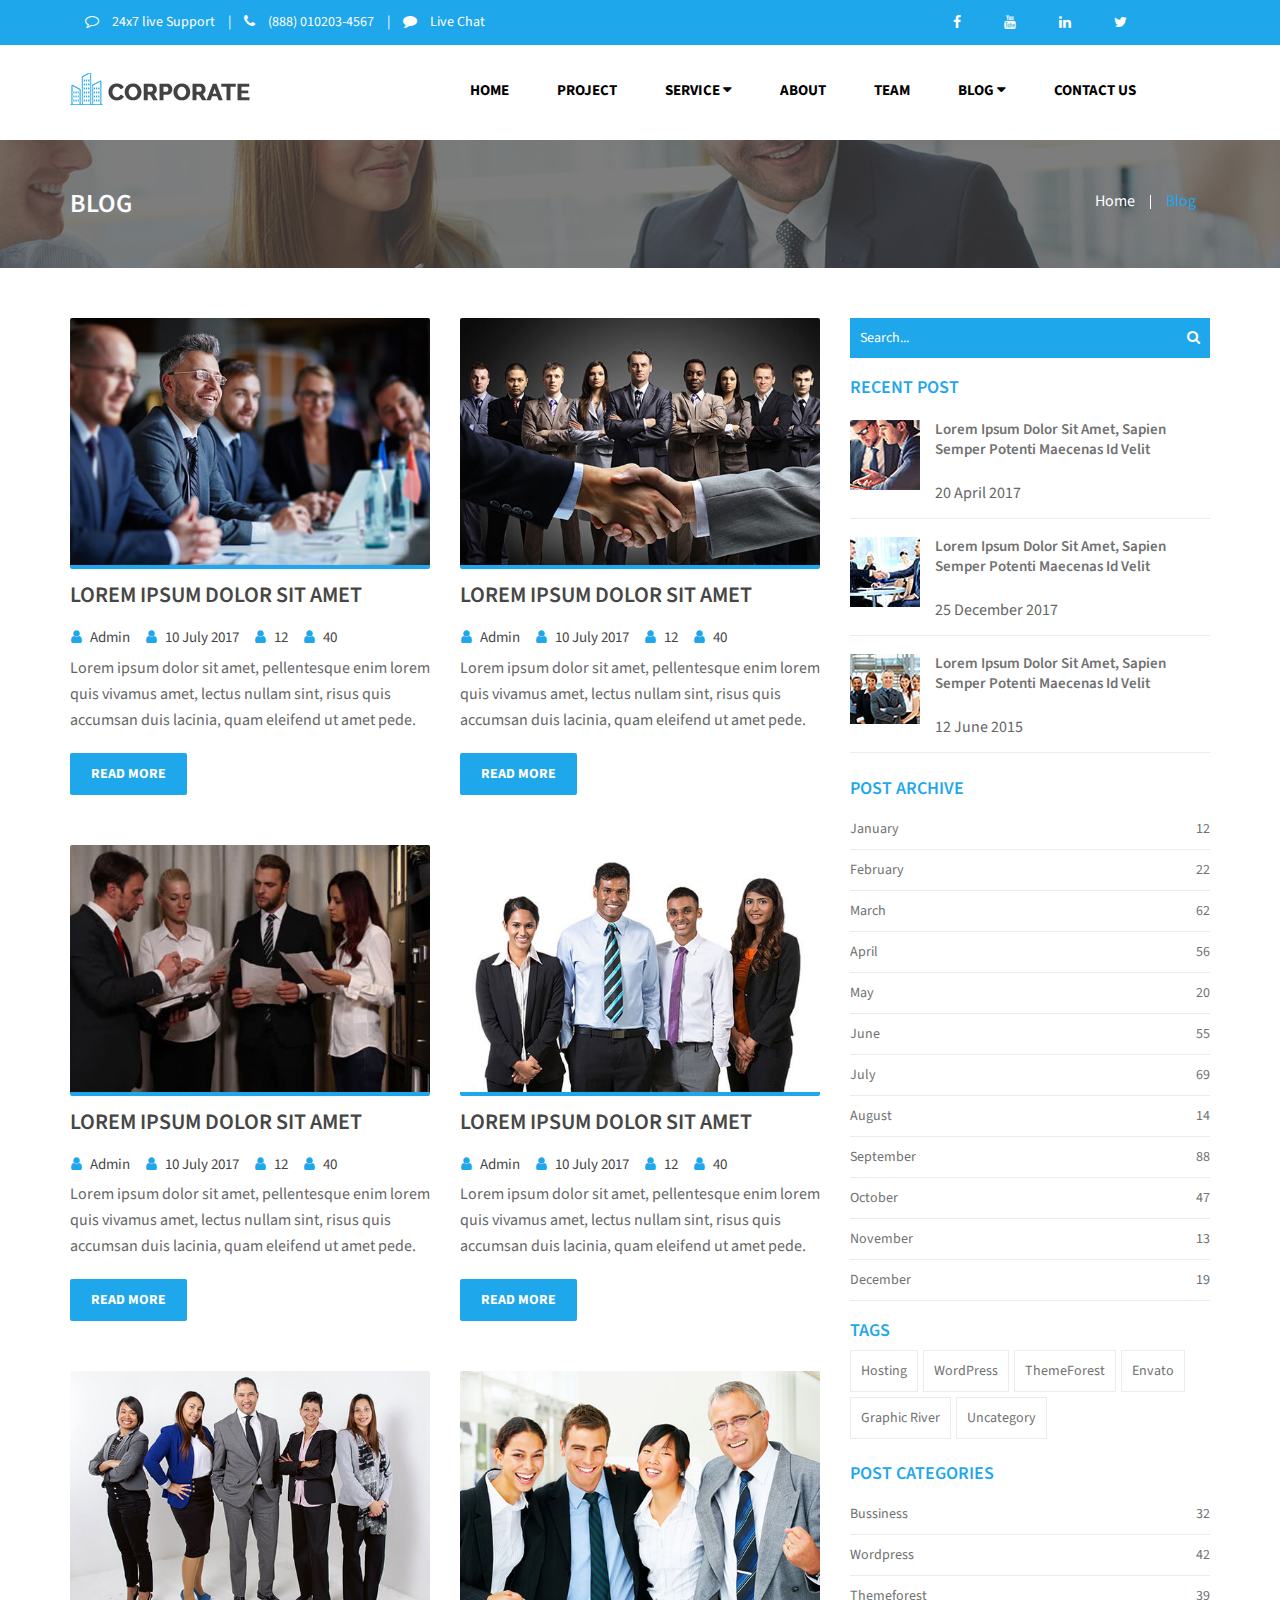
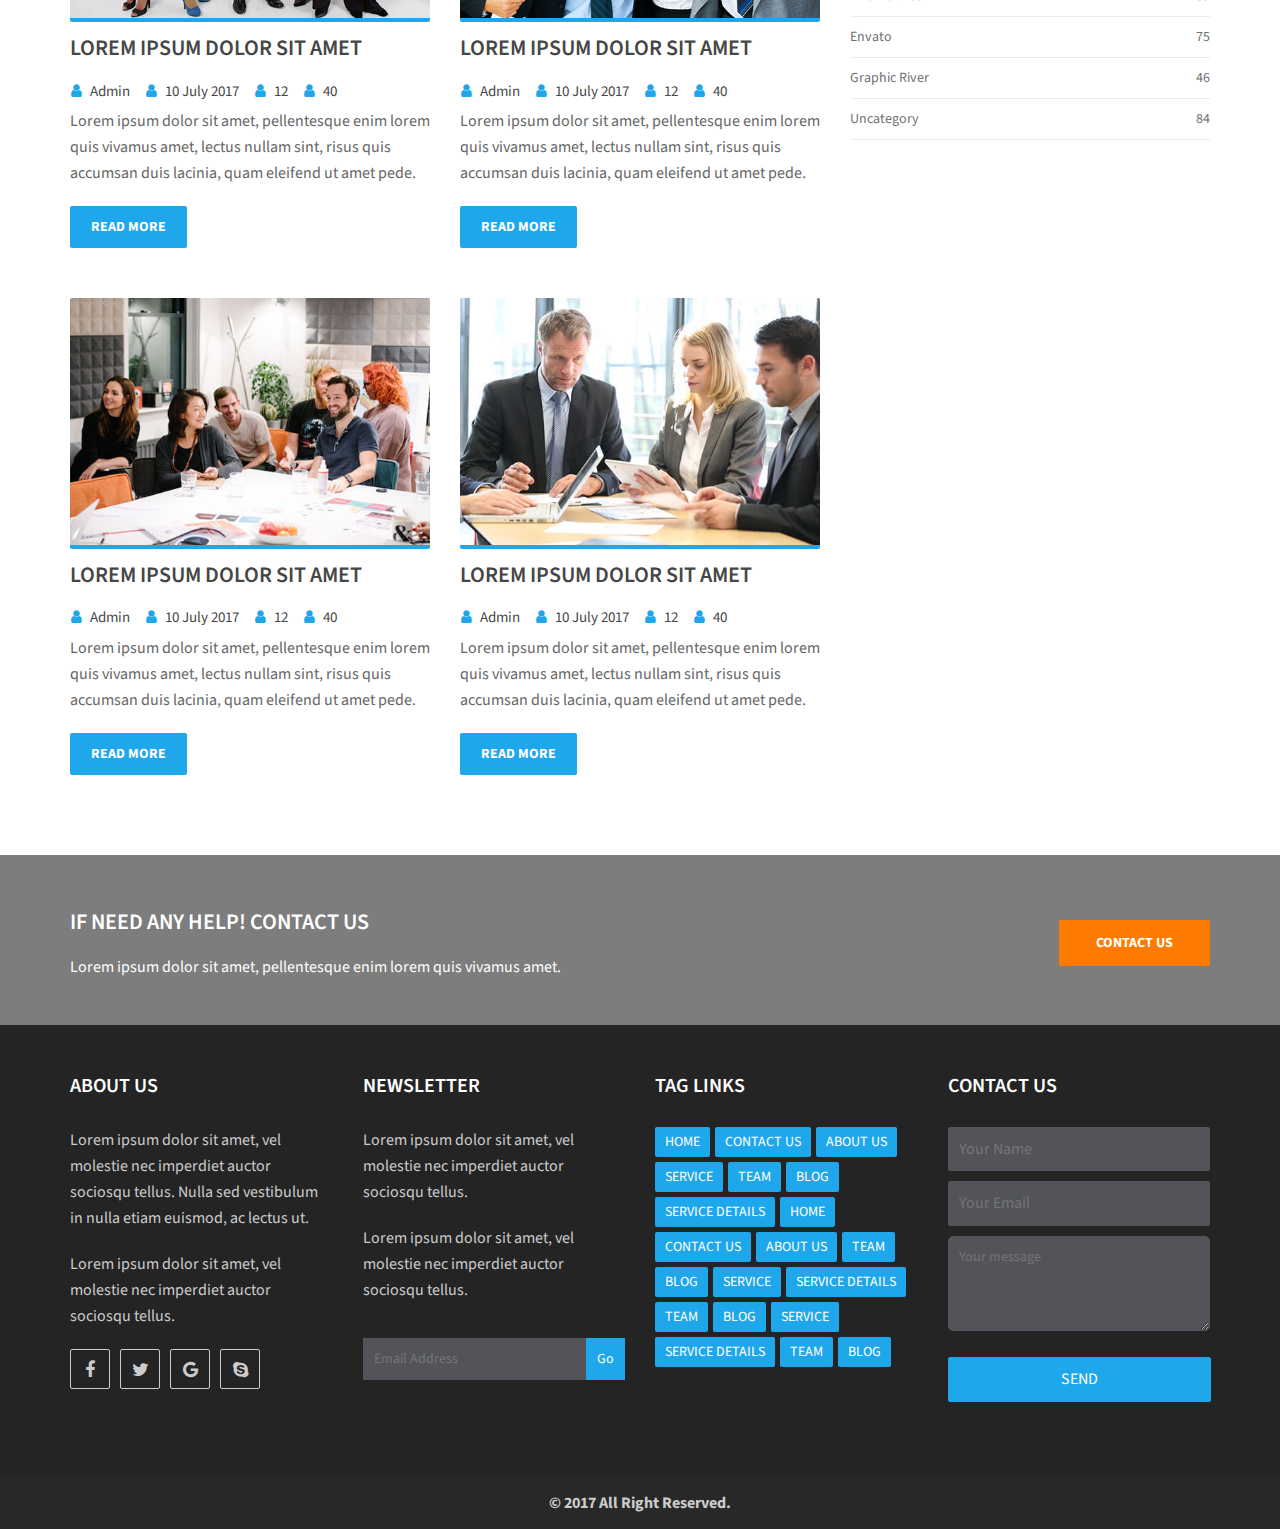
<file: blog.html>
<!DOCTYPE html>
<html lang="en">
<head>
	<meta charset="UTF-8">
	<title>Corporate - Business & Corporate HTML5 Responsive Template</title>
	<link href="https://maxcdn.bootstrapcdn.com/bootstrap/3.3.7/css/bootstrap.min.css" rel="stylesheet" integr
	ity="sha384-BVYiiSIFeK1dGmJRAkycuHAHRg32OmUcww7on3RYdg4Va+PmSTsz/K68vbdEjh4u" crossorigin="anonymous">
	<link href="https://maxcdn.bootstrapcdn.com/font-awesome/4.7.0/css/font-awesome.min.css" rel="stylesheet" integrity="sha384-wvfXpqpZZVQGK6TAh5PVlGOfQNHSoD2xbE+QkPxCAFlNEevoEH3Sl0sibVcOQVnN" crossorigin="anonymous">
	<link href="https://fonts.googleapis.com/css?family=Source+Sans+Pro:400,600,700" rel="stylesheet">
	<link rel="stylesheet" href="css/blog.css">
</head>
<body>
	<div class="container-fluid">
		<section id="support">
			<div class="row">
				<div class="container">
					<div class="col-md-6 pull-left">
						<i class="fa fa-comment-o" aria-hidden="true"></i>
						<p>24x7 live Support</p>
						<p>|</p>
						<i class="fa fa-phone" aria-hidden="true"></i>
						<p>(888) 010203-4567</p>
						<p>|</p>
						<i class="fa fa-comment" aria-hidden="true"></i>
						<p>Live Chat</p>
					</div>
					<div class="col-md-4 pull-right">
						<i class="fa fa-facebook" aria-hidden="true"></i>
						<i class="fa fa-youtube" aria-hidden="true"></i>
						<i class="fa fa-linkedin" aria-hidden="true"></i>
						<i class="fa fa-twitter" aria-hidden="true"></i>
					</div>
				</div>
			</div>
		</section>
		<section id="menu">
			<div class="container">
				<div class="row">
					<div class="col-md-3 pull-left">
						<div id="logo">
							<img src="img/logo.png" alt="">
						</div>
					</div>
					<div class="col-md-8 pull-right">
						<div class="menu">
							<a href="index.html">home</a>
							<a href="project.html">project</a>
							<a href="service.html" id="button1">service
							<i class="fa fa-caret-down" aria-hidden="true"></i>
							</a>
							<a href="about.html">about</a>
							<a href="team.html">team</a>
							<a href="blog.html">blog
							<i class="fa fa-caret-down" aria-hidden="true"></i>
						</a>
						<a href="contact.html">contact us</a>
						</div>
					</div>
				</div>
			</div>
		</section>
		<section id="pageHeader" class="row">
			<div class="pageOverlay"></div>
			<div class="container">
				<div class="row">
					<div class="col-lg-6 col-md-6 col-sm-7">
						<div>
							<h1>blog</h1>
						</div>
					</div>
					<div class="col-lg-6 col-md-6 col-sm-5">
						<div>
							<ul>
								<li>
									<a href="index.html">Home</a>
								</li>
								<li>
									<a href="">blog</a>
								</li>
							</ul>
						</div>
					</div>
				</div>
			</div>
		</section>
		<section id="blog">
			<div class="container">
				<div class="row">
					<div class="col-lg-8 col-md-8 col-sm-12 blog-post">
						<div class="col-lg-6 col-md-6 col-sm-6 col-xs-12 inner">
							<div class="media">
								<div class="single-post">
									<img src="img/news1.jpg" alt="">
									<div class="media-body">
										<div class="single-post-text">
											<h2>LOREM IPSUM DOLOR SIT AMET</h2>
											<ul>
												<li>
													<a href="">
														<i class="fa fa-user">
														</i>
														Admin
													</a>
												</li>
												<li>
													<a href="">
														<i class="fa fa-user">
														</i>
														10 July 2017
													</a>
												</li>
												<li>
													<a href="">
														<i class="fa fa-user">
														</i>
														12
													</a>
												</li>
												<li>
													<a href="">
														<i class="fa fa-user">
														</i>
														40
													</a>
												</li>
											</ul>
											<p>Lorem ipsum dolor sit amet, pellentesque enim lorem quis vivamus amet, lectus nullam sint, risus quis accumsan duis lacinia, quam eleifend ut amet pede.</p>
											<a href="blog-details.html" class="btn">read more</a>
										</div>
									</div>
								</div>
							</div>
						</div>
						<div class="col-lg-6 col-md-6 col-sm-6 col-xs-12 inner">
							<div class="media">
								<div class="single-post">
									<img src="img/news2.jpg" alt="">
									<div class="media-body">
										<div class="single-post-text">
											<h2>LOREM IPSUM DOLOR SIT AMET</h2>
											<ul>
												<li>
													<a href="">
														<i class="fa fa-user">
														</i>
														Admin
													</a>
												</li>
												<li>
													<a href="">
														<i class="fa fa-user">
														</i>
														10 July 2017
													</a>
												</li>
												<li>
													<a href="">
														<i class="fa fa-user">
														</i>
														12
													</a>
												</li>
												<li>
													<a href="">
														<i class="fa fa-user">
														</i>
														40
													</a>
												</li>
											</ul>
											<p>Lorem ipsum dolor sit amet, pellentesque enim lorem quis vivamus amet, lectus nullam sint, risus quis accumsan duis lacinia, quam eleifend ut amet pede.</p>
											<a href="blog-details.html" class="btn">read more</a>
										</div>
									</div>
								</div>
							</div>
						</div>
						<div class="col-lg-6 col-md-6 col-sm-6 col-xs-12 inner">
							<div class="media">
								<div class="single-post">
									<img src="img/news3.jpg" alt="">
									<div class="media-body">
										<div class="single-post-text">
											<h2>LOREM IPSUM DOLOR SIT AMET</h2>
											<ul>
												<li>
													<a href="">
														<i class="fa fa-user">
														</i>
														Admin
													</a>
												</li>
												<li>
													<a href="">
														<i class="fa fa-user">
														</i>
														10 July 2017
													</a>
												</li>
												<li>
													<a href="">
														<i class="fa fa-user">
														</i>
														12
													</a>
												</li>
												<li>
													<a href="">
														<i class="fa fa-user">
														</i>
														40
													</a>
												</li>
											</ul>
											<p>Lorem ipsum dolor sit amet, pellentesque enim lorem quis vivamus amet, lectus nullam sint, risus quis accumsan duis lacinia, quam eleifend ut amet pede.</p>
											<a href="blog-details.html" class="btn">read more</a>
										</div>
									</div>
								</div>
							</div>
						</div>
						<div class="col-lg-6 col-md-6 col-sm-6 col-xs-12 inner">
							<div class="media">
								<div class="single-post">
									<img src="img/news4.jpg" alt="">
									<div class="media-body">
										<div class="single-post-text">
											<h2>LOREM IPSUM DOLOR SIT AMET</h2>
											<ul>
												<li>
													<a href="">
														<i class="fa fa-user">
														</i>
														Admin
													</a>
												</li>
												<li>
													<a href="">
														<i class="fa fa-user">
														</i>
														10 July 2017
													</a>
												</li>
												<li>
													<a href="">
														<i class="fa fa-user">
														</i>
														12
													</a>
												</li>
												<li>
													<a href="">
														<i class="fa fa-user">
														</i>
														40
													</a>
												</li>
											</ul>
											<p>Lorem ipsum dolor sit amet, pellentesque enim lorem quis vivamus amet, lectus nullam sint, risus quis accumsan duis lacinia, quam eleifend ut amet pede.</p>
											<a href="blog-details.html" class="btn">read more</a>
										</div>
									</div>
								</div>
							</div>
						</div>
						<div class="col-lg-6 col-md-6 col-sm-6 col-xs-12 inner">
							<div class="media">
								<div class="single-post">
									<img src="img/news5.jpg" alt="">
									<div class="media-body">
										<div class="single-post-text">
											<h2>LOREM IPSUM DOLOR SIT AMET</h2>
											<ul>
												<li>
													<a href="">
														<i class="fa fa-user">
														</i>
														Admin
													</a>
												</li>
												<li>
													<a href="">
														<i class="fa fa-user">
														</i>
														10 July 2017
													</a>
												</li>
												<li>
													<a href="">
														<i class="fa fa-user">
														</i>
														12
													</a>
												</li>
												<li>
													<a href="">
														<i class="fa fa-user">
														</i>
														40
													</a>
												</li>
											</ul>
											<p>Lorem ipsum dolor sit amet, pellentesque enim lorem quis vivamus amet, lectus nullam sint, risus quis accumsan duis lacinia, quam eleifend ut amet pede.</p>
											<a href="blog-details.html" class="btn">read more</a>
										</div>
									</div>
								</div>
							</div>
						</div>
						<div class="col-lg-6 col-md-6 col-sm-6 col-xs-12 inner">
							<div class="media">
								<div class="single-post">
									<img src="img/news6.jpg" alt="">
									<div class="media-body">
										<div class="single-post-text">
											<h2>LOREM IPSUM DOLOR SIT AMET</h2>
											<ul>
												<li>
													<a href="">
														<i class="fa fa-user">
														</i>
														Admin
													</a>
												</li>
												<li>
													<a href="">
														<i class="fa fa-user">
														</i>
														10 July 2017
													</a>
												</li>
												<li>
													<a href="">
														<i class="fa fa-user">
														</i>
														12
													</a>
												</li>
												<li>
													<a href="">
														<i class="fa fa-user">
														</i>
														40
													</a>
												</li>
											</ul>
											<p>Lorem ipsum dolor sit amet, pellentesque enim lorem quis vivamus amet, lectus nullam sint, risus quis accumsan duis lacinia, quam eleifend ut amet pede.</p>
											<a href="blog-details.html" class="btn">read more</a>
										</div>
									</div>
								</div>
							</div>
						</div>
						<div class="col-lg-6 col-md-6 col-sm-6 col-xs-12 inner">
							<div class="media">
								<div class="single-post">
									<img src="img/news7.jpg" alt="">
									<div class="media-body">
										<div class="single-post-text">
											<h2>LOREM IPSUM DOLOR SIT AMET</h2>
											<ul>
												<li>
													<a href="">
														<i class="fa fa-user">
														</i>
														Admin
													</a>
												</li>
												<li>
													<a href="">
														<i class="fa fa-user">
														</i>
														10 July 2017
													</a>
												</li>
												<li>
													<a href="">
														<i class="fa fa-user">
														</i>
														12
													</a>
												</li>
												<li>
													<a href="">
														<i class="fa fa-user">
														</i>
														40
													</a>
												</li>
											</ul>
											<p>Lorem ipsum dolor sit amet, pellentesque enim lorem quis vivamus amet, lectus nullam sint, risus quis accumsan duis lacinia, quam eleifend ut amet pede.</p>
											<a href="blog-details.html" class="btn">read more</a>
										</div>
									</div>
								</div>
							</div>
						</div>
						<div class="col-lg-6 col-md-6 col-sm-6 col-xs-12 inner">
							<div class="media">
								<div class="single-post">
									<img src="img/news8.jpg" alt="">
									<div class="media-body">
										<div class="single-post-text">
											<h2>LOREM IPSUM DOLOR SIT AMET</h2>
											<ul>
												<li>
													<a href="">
														<i class="fa fa-user">
														</i>
														Admin
													</a>
												</li>
												<li>
													<a href="">
														<i class="fa fa-user">
														</i>
														10 July 2017
													</a>
												</li>
												<li>
													<a href="">
														<i class="fa fa-user">
														</i>
														12
													</a>
												</li>
												<li>
													<a href="">
														<i class="fa fa-user">
														</i>
														40
													</a>
												</li>
											</ul>
											<p>Lorem ipsum dolor sit amet, pellentesque enim lorem quis vivamus amet, lectus nullam sint, risus quis accumsan duis lacinia, quam eleifend ut amet pede.</p>
											<a href="blog-details.html" class="btn">read more</a>
										</div>
									</div>
								</div>
							</div>
						</div>
					</div>
					<div class="col-lg-4 col-md-4 col-sm-12 col-xs-12">
						<div class="sidebar">
							<div class="search">
								<form action="#">
									<input type="text" placeholder="search...">
									<button type="submit">
										<i class="fa fa-search"></i>
									</button>
								</form>
							</div>
							<div class="widget-one">
								<h1>recent post</h1>
								<div class="all-posts">
									<div class="media">
										<div class="relative-post">
											<div class="relative-post-thumb">
												<img src="img/r1.jpg" alt="">
											</div>
											<div class="media-body">
												<div>
													<h3>
														<a href="">
															Lorem ipsum dolor sit amet, sapien semper potenti maecenas id velit 
														</a>
													</h3>
													<p>20 April 2017</p>
												</div>
											</div>
										</div>
									</div>
									<div class="media">
										<div class="relative-post">
											<div class="relative-post-thumb">
												<img src="img/r2.jpg" alt="">
											</div>
											<div class="media-body">
												<div>
													<h3>
														<a href="">
															Lorem ipsum dolor sit amet, sapien semper potenti maecenas id velit 
														</a>
													</h3>
													<p>25 December 2017</p>
												</div>
											</div>
										</div>
									</div>
									<div class="media">
										<div class="relative-post">
											<div class="relative-post-thumb">
												<img src="img/r3.jpg" alt="">
											</div>
											<div class="media-body">
												<div>
													<h3>
														<a href="">
															Lorem ipsum dolor sit amet, sapien semper potenti maecenas id velit 
														</a>
													</h3>
													<p>12 June 2015</p>
												</div>
											</div>
										</div>
									</div>
								</div>
							</div>
							<div class="widget-two">
								<h1>post archive</h1>
								<ul>
									<li>
										<a href="">
										January
											<span>12</span>
										</a>
									</li>
									<li>
										<a href="">
										February
											<span>22</span>
										</a>
									</li>
									<li>
										<a href="">
										March
											<span>62</span>
										</a>
									</li>
									<li>
										<a href="">
										April
											<span>56</span>
										</a>
									</li>
									<li>
										<a href="">
										May
											<span>20</span>
										</a>
									</li>
									<li>
										<a href="">
										June
											<span>55</span>
										</a>
									</li>
									<li>
										<a href="">
										July
											<span>69</span>
										</a>
									</li>
									<li>
										<a href="">
										August
											<span>14</span>
										</a>
									</li>
									<li>
										<a href="">
										September
											<span>88</span>
										</a>
									</li>
									<li>
										<a href="">
										October
											<span>47</span>
										</a>
									</li>
									<li>
										<a href="">
										November
											<span>13</span>
										</a>
									</li>
									<li>
										<a href="">
										December
											<span>19</span>
										</a>
									</li>
								</ul>
							</div>
							<div class="widget-three">
								<h1>tags</h1>
								<ul>
									<li>
										<a href="">Hosting</a>
									</li>
									<li>
										<a href="">WordPress</a>
									</li>
									<li>
										<a href="">ThemeForest</a>
									</li>
									<li>
										<a href="">Envato</a>
									</li>
									<li>
										<a href="">Graphic River</a>
									</li>
									<li>
										<a href="">Uncategory</a>
									</li>
								</ul>
							</div>
							<div class="widget-four">
								<h1>post categories</h1>
								<ul>
									<li>
										<a href="">
										bussiness
											<span>32</span>
										</a>
									</li>
									<li>
										<a href="">
										wordpress
											<span>42</span>
										</a>
									</li>
									<li>
										<a href="">
										themeforest
											<span>39</span>
										</a>
									</li>
									<li>
										<a href="">
										envato
											<span>75</span>
										</a>
									</li>
									<li>
										<a href="">
										graphic river
											<span>46</span>
										</a>
									</li>
									<li>
										<a href="">
										uncategory
											<span>84</span>
										</a>
									</li>
								</ul>
							</div>
						</div>
					</div>
				</div>
			</div>
		</section>
		<section id="contact" class="row">
			<div class="container">
				<div class="row">
					<div class="col-md-8 col-sm-9">
						<div class="text">
							<h2>If Need Any Help! Contact Us</h2>
							<p>Lorem ipsum dolor sit amet, pellentesque enim lorem quis vivamus amet. </p>
						</div>
					</div>
					<div class="col-md-4 col-sm-3">
						<div>
							<a href="#" class="btn pull-right">Contact us</a>
						</div>
					</div>
				</div>
			</div>
		</section>
		<section id="footer" class="row">
			<div class="footer-top">
				<div class="container">
					<div class="row">
						<div class="col-md-3 col-sm-6">
							<div class="widget-one">
								<h2>About us</h2>
								<p>Lorem ipsum dolor sit amet, vel molestie nec imperdiet auctor sociosqu tellus. Nulla sed vestibulum in nulla etiam euismod, ac lectus ut.</p>
								<p>Lorem ipsum dolor sit amet, vel molestie nec imperdiet auctor sociosqu tellus.</p>
								<ul>
									<li>
										<a href="">
											<i class="fa fa-facebook"></i>
										</a>
									</li>
									<li>
										<a href="">
											<i class="fa fa-twitter"></i>
										</a>
									</li>
									<li>
										<a href="">
											<i class="fa fa-google"></i>
										</a>
									</li>
									<li>
										<a href="">
											<i class="fa fa-skype"></i>
										</a>
									</li>
								</ul>
							</div>
						</div>
						<div class="col-md-3 col-sm-6">
							<div class="widget-two">
								<h2>Newsletter</h2>
								<p>Lorem ipsum dolor sit amet, vel molestie nec imperdiet auctor sociosqu tellus.</p>
								<p>Lorem ipsum dolor sit amet, vel molestie nec imperdiet auctor sociosqu tellus.</p>
								<form action="#">
									<input type="email" placeholder="email address">
									<input type="submit" value="Go">
								</form>
							</div>
						</div>
						<div class="col-md-3 col-sm-6">
							<div class="widget-three">
								<h2>Tag Links</h2>
								<ul>
									<li>
										<a href="">Home</a>
									</li>
									<li>
										<a href="">Contact us</a>
									</li>
									<li>
										<a href="">about us</a>
									</li>
									<li>
										<a href="">service</a>
									</li>
									<li>
										<a href="">team</a>
									</li>
									<li>
										<a href="">blog</a>
									</li>
									<li>
										<a href="">service details</a>
									</li>
									<li>
										<a href="">home</a>
									</li>
									<li>
										<a href="">contact us</a>
									</li>
									<li>
										<a href="">about us</a>
									</li>
									<li>
										<a href="">team</a>
									</li>
									<li>
										<a href="">blog</a>
									</li>
									<li>
										<a href="">service</a>
									</li>
									<li>
										<a href="">service details</a>
									</li>
									<li>
										<a href="">team</a>
									</li>
									<li>
										<a href="">blog</a>
									</li>
									<li>
										<a href="">service</a>
									</li>
									<li>
										<a href="">service details</a>
									</li>
									<li>
										<a href="">team</a>
									</li>
									<li>
										<a href="">blog</a>
									</li>
								</ul>
							</div>
						</div>
						<div class="col-md-3 col-sm-6">
							<div class="widget-four">
								<h2>Contact us</h2>
								<div class="contact-field">
									<div class="single-input-field">
										<input type="text" placeholder="Your name">
									</div>
									<div class="single-input-field">
										<input type="email" placeholder="Your email">
									</div>
									<div class="single-input-field">
										<textarea placeholder="Your message"></textarea>
									</div>
									<div class="input-btn">
										<input type="submit" value="send" class="single-input-btn">
									</div>
								</div>
							</div>
						</div>
					</div>
				</div>
			</div>
			<div class="footer-bottom">
				<div class="container">
					<div class="row">
						<div class="col-md-12">
							<div>
								<p>© 2017 All Right Reserved.</p>
							</div>
						</div>
					</div>
				</div>
			</div>
		</section>
	</div>
</body>
</html>
</file>
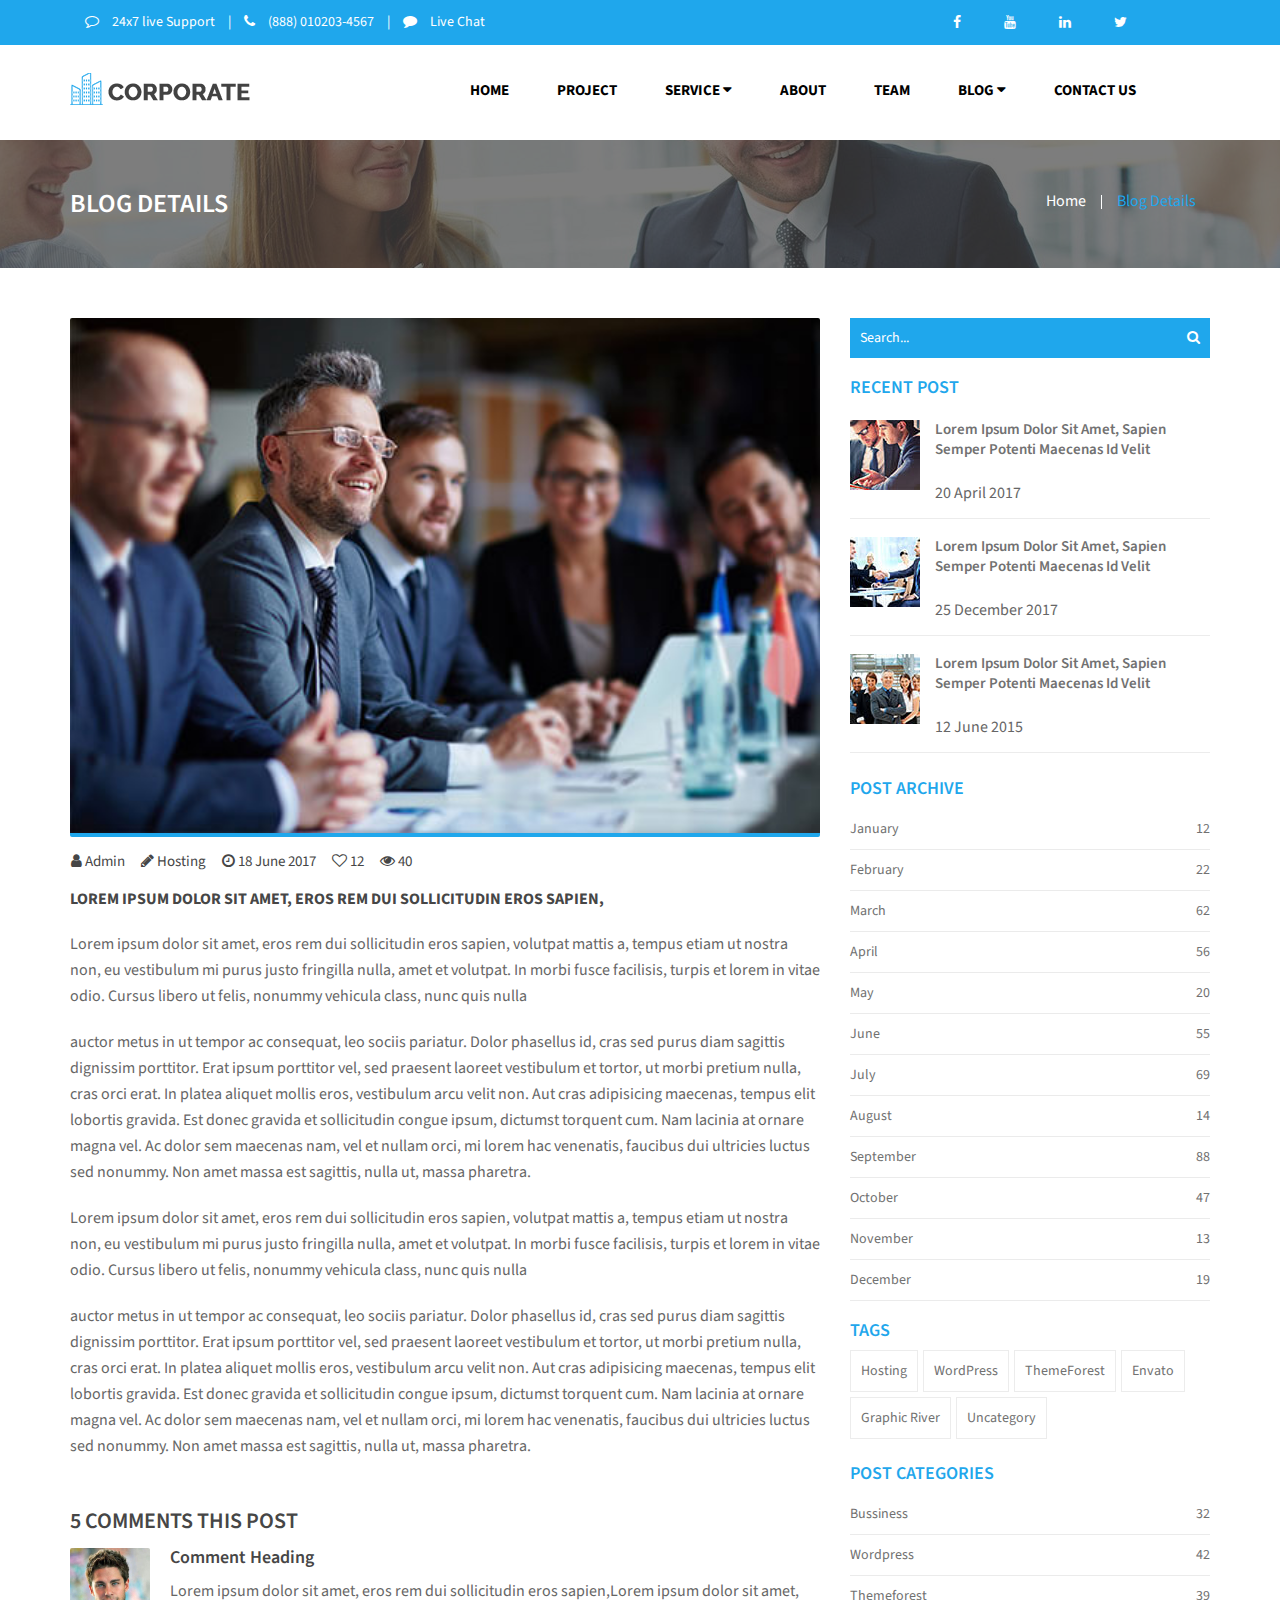
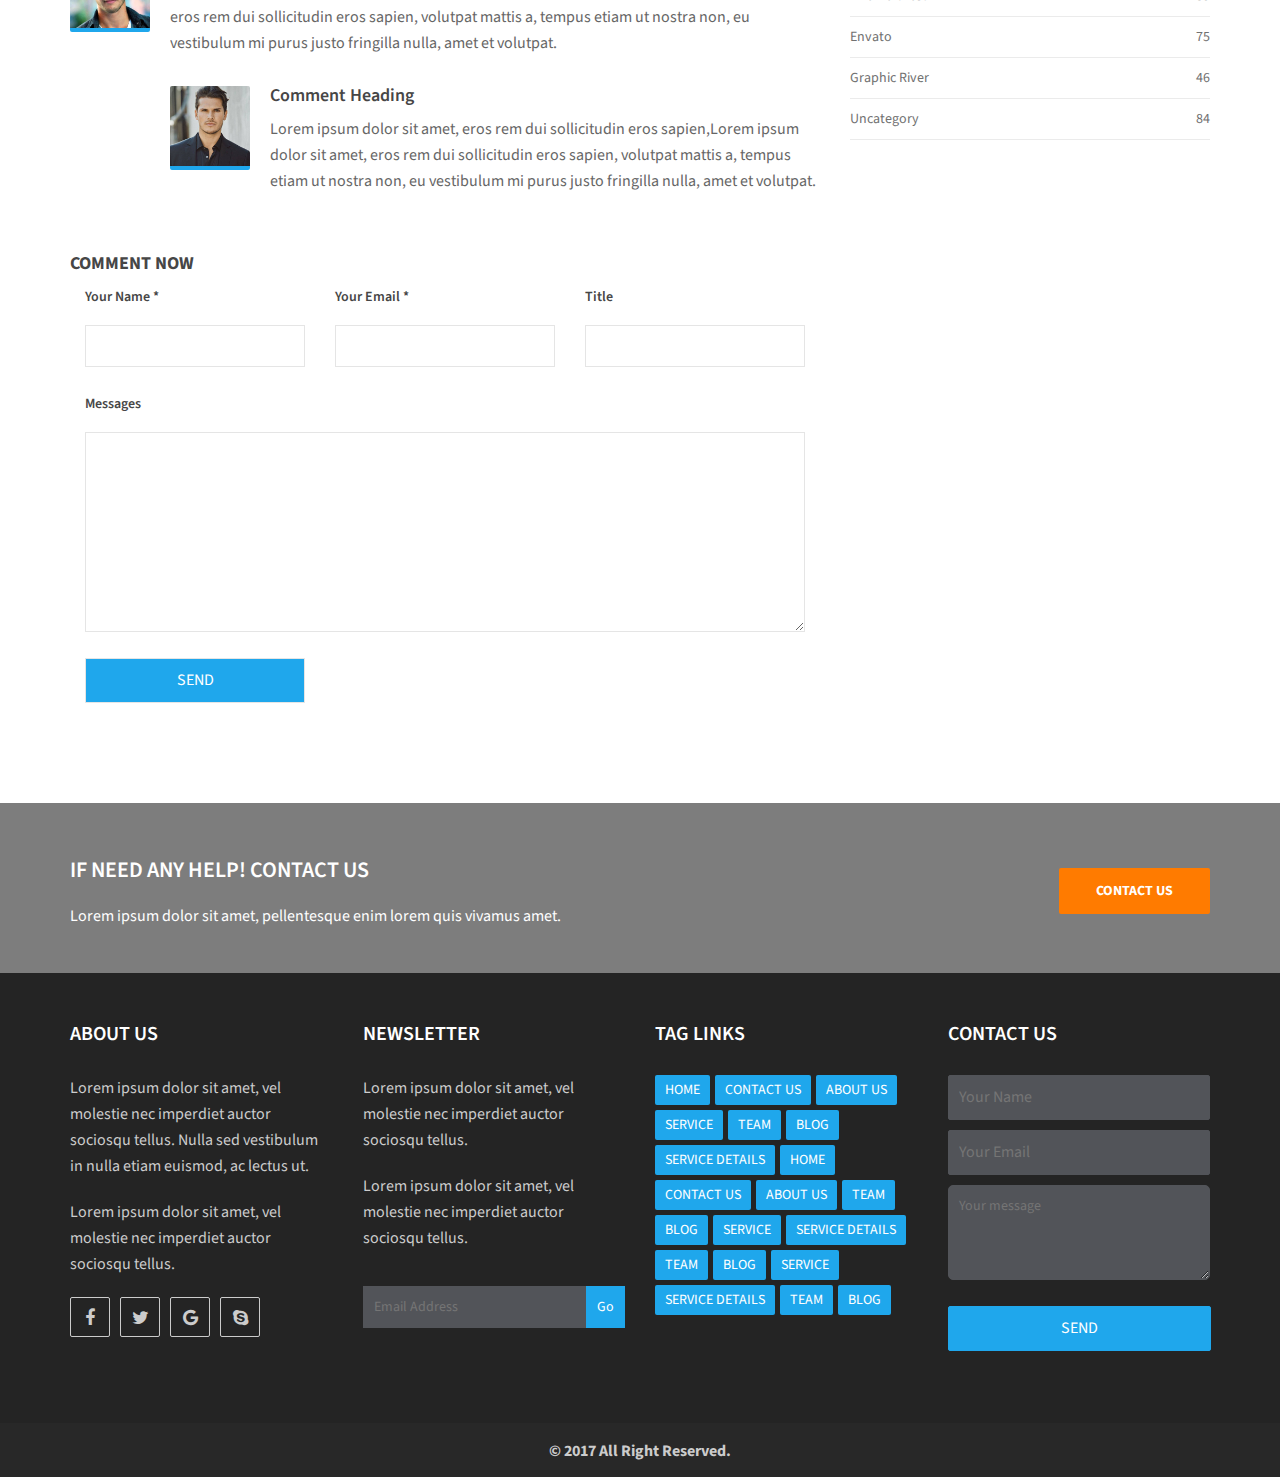
<file: blog_details.html>
<!DOCTYPE html>
<html lang="en">
<head>
	<meta charset="UTF-8">
	<title>Corporate - Business & Corporate HTML5 Responsive Template</title>
	<link href="https://maxcdn.bootstrapcdn.com/bootstrap/3.3.7/css/bootstrap.min.css" rel="stylesheet" integr
	ity="sha384-BVYiiSIFeK1dGmJRAkycuHAHRg32OmUcww7on3RYdg4Va+PmSTsz/K68vbdEjh4u" crossorigin="anonymous">
	<link href="https://maxcdn.bootstrapcdn.com/font-awesome/4.7.0/css/font-awesome.min.css" rel="stylesheet" integrity="sha384-wvfXpqpZZVQGK6TAh5PVlGOfQNHSoD2xbE+QkPxCAFlNEevoEH3Sl0sibVcOQVnN" crossorigin="anonymous">
	<link href="https://fonts.googleapis.com/css?family=Source+Sans+Pro:400,600,700" rel="stylesheet">
	<link rel="stylesheet" href="css/blog_details.css">
</head>
<body>
	<div class="container-fluid">
		<section id="support">
			<div class="row">
				<div class="container">
					<div class="col-md-6 pull-left">
						<i class="fa fa-comment-o" aria-hidden="true"></i>
						<p>24x7 live Support</p>
						<p>|</p>
						<i class="fa fa-phone" aria-hidden="true"></i>
						<p>(888) 010203-4567</p>
						<p>|</p>
						<i class="fa fa-comment" aria-hidden="true"></i>
						<p>Live Chat</p>
					</div>
					<div class="col-md-4 pull-right">
						<i class="fa fa-facebook" aria-hidden="true"></i>
						<i class="fa fa-youtube" aria-hidden="true"></i>
						<i class="fa fa-linkedin" aria-hidden="true"></i>
						<i class="fa fa-twitter" aria-hidden="true"></i>
					</div>
				</div>
			</div>
		</section>
		<section id="menu">
			<div class="container">
				<div class="row">
					<div class="col-md-3 pull-left">
						<div id="logo">
							<img src="img/logo.png" alt="">
						</div>
					</div>
					<div class="col-md-8 pull-right">
						<div class="menu">
							<a href="index.html">home</a>
							<a href="project.html">project</a>
							<a href="service.html" id="button1">service
							<i class="fa fa-caret-down" aria-hidden="true"></i>
							</a>
							<a href="about.html">about</a>
							<a href="team.html">team</a>
							<a href="blog.html">blog
							<i class="fa fa-caret-down" aria-hidden="true"></i>
						</a>
						<a href="contact.html">contact us</a>
						</div>
					</div>
				</div>
			</div>
		</section>
		<section id="pageHeader" class="row">
			<div class="pageOverlay"></div>
			<div class="container">
				<div class="row">
					<div class="col-lg-6 col-md-6 col-sm-7">
						<div>
							<h1>blog details</h1>
						</div>
					</div>
					<div class="col-lg-6 col-md-6 col-sm-5">
						<div>
							<ul>
								<li>
									<a href="index.html">Home</a>
								</li>
								<li>
									<a href="">blog details</a>
								</li>
							</ul>
						</div>
					</div>
				</div>
			</div>
		</section>
		<section id="blog-details" class="row">
			<div class="container">
				<div class="row">
					<div class="col-lg-8 col-md-8 col-sm-12 col-xs-12">
						<div class="single-post">
							<img src="img/news1.jpg" alt="">
							<div class="post-text">
								<ul>
									<li>
										<a href="">
											<i class="fa fa-user"></i>
											Admin
										</a>
									</li>
									<li>
										<a href="">
											<i class="fa fa-pencil"></i>
											Hosting
										</a>
									</li>
									<li>
										<a href="">
											<i class="fa fa-clock-o"></i>
											18 June 2017
										</a>
									</li>
									<li>
										<a href="">
											<i class="fa fa-heart-o"></i>
											12
										</a>
									</li>
									<li>
										<a href="">
											<i class="fa fa-eye"></i>
											40
										</a>
									</li>
								</ul>
								<h2>
									<a href="">LOREM IPSUM DOLOR SIT AMET, EROS REM DUI SOLLICITUDIN EROS SAPIEN,</a>
								</h2>
								<p>Lorem ipsum dolor sit amet, eros rem dui sollicitudin eros sapien, volutpat mattis a, tempus etiam ut nostra non, eu vestibulum mi purus justo fringilla nulla, amet et volutpat. In morbi fusce facilisis, turpis et lorem in vitae odio. Cursus libero ut felis, nonummy vehicula class, nunc quis nulla</p>
								<p>auctor metus in ut tempor ac consequat, leo sociis pariatur. Dolor phasellus id, cras sed purus diam sagittis dignissim porttitor. Erat ipsum porttitor vel, sed praesent laoreet vestibulum et tortor, ut morbi pretium nulla, cras orci erat. In platea aliquet mollis eros, vestibulum arcu velit non. Aut cras adipisicing maecenas, tempus elit lobortis gravida. Est donec gravida et sollicitudin congue ipsum, dictumst torquent cum. Nam lacinia at ornare magna vel. Ac dolor sem maecenas nam, vel et nullam orci, mi lorem hac venenatis, faucibus dui ultricies luctus sed nonummy. Non amet massa est sagittis, nulla ut, massa pharetra.</p>
								<p>Lorem ipsum dolor sit amet, eros rem dui sollicitudin eros sapien, volutpat mattis a, tempus etiam ut nostra non, eu vestibulum mi purus justo fringilla nulla, amet et volutpat. In morbi fusce facilisis, turpis et lorem in vitae odio. Cursus libero ut felis, nonummy vehicula class, nunc quis nulla</p>
								<p>auctor metus in ut tempor ac consequat, leo sociis pariatur. Dolor phasellus id, cras sed purus diam sagittis dignissim porttitor. Erat ipsum porttitor vel, sed praesent laoreet vestibulum et tortor, ut morbi pretium nulla, cras orci erat. In platea aliquet mollis eros, vestibulum arcu velit non. Aut cras adipisicing maecenas, tempus elit lobortis gravida. Est donec gravida et sollicitudin congue ipsum, dictumst torquent cum. Nam lacinia at ornare magna vel. Ac dolor sem maecenas nam, vel et nullam orci, mi lorem hac venenatis, faucibus dui ultricies luctus sed nonummy. Non amet massa est sagittis, nulla ut, massa pharetra.</p>
							</div>
							<div class="comments">
								<h2>5 comments this post</h2>
								<div class="media">
									<img src="img/tm.jpg" alt="">
									<div class="media-body">
										<h3>Comment Heading</h3>
										<p>
										Lorem ipsum dolor sit amet, eros rem dui sollicitudin eros sapien,Lorem ipsum dolor sit amet, eros rem dui sollicitudin eros sapien, volutpat mattis a, tempus etiam ut nostra non, eu vestibulum mi purus justo fringilla nulla, amet et volutpat.
										</p>
										<div class="media">
											<img src="img/tm2.jpg" alt="">
											<div class="media-body">
												<h3>Comment Heading</h3>
												<p>
												Lorem ipsum dolor sit amet, eros rem dui sollicitudin eros sapien,Lorem ipsum dolor sit amet, eros rem dui sollicitudin eros sapien, volutpat mattis a, tempus etiam ut nostra non, eu vestibulum mi purus justo fringilla nulla, amet et volutpat.
												</p>
											</div>
										</div>
									</div>
								</div>
							</div>
							<div class="contact-field">
								<h2>comment now</h2>
								<div class="col-md-4 col-sm-4 col-xs-12">
									<div class="single-input-field">
										<h4>Your name *</h4>
										<input type="text">
									</div>
								</div>
								<div class="col-md-4 col-sm-4 col-xs-12">
									<div class="single-input-field">
										<h4>Your email *</h4>
										<input type="email">
									</div>
								</div>
								<div class="col-md-4 col-sm-4 col-xs-12">
									<div class="single-input-field">
										<h4>Title</h4>
										<input type="text">
									</div>
								</div>
								<div class="col-md-12 message-input">
									<div class="single-input-field">
										<h4>Messages</h4>
										<textarea></textarea>
									</div>
								</div>
								<div class="col-md-4 col-sm-4 col-xs-12">
									<div>
										<input type="submit" value="send" class="button">
									</div>
								</div>
							</div>
						</div>
					</div>
					<div class="col-lg-4 col-md-4 col-sm-12 col-xs-12">
						<div class="sidebar">
							<div class="search">
								<form action="#">
									<input type="text" placeholder="search...">
									<button type="submit">
										<i class="fa fa-search"></i>
									</button>
								</form>
							</div>
							<div class="widget-one">
								<h1>recent post</h1>
								<div class="all-posts">
									<div class="media">
										<div class="relative-post">
											<div class="relative-post-thumb">
												<img src="img/r1.jpg" alt="">
											</div>
											<div class="media-body">
												<div>
													<h3>
														<a href="">
															Lorem ipsum dolor sit amet, sapien semper potenti maecenas id velit 
														</a>
													</h3>
													<p>20 April 2017</p>
												</div>
											</div>
										</div>
									</div>
									<div class="media">
										<div class="relative-post">
											<div class="relative-post-thumb">
												<img src="img/r2.jpg" alt="">
											</div>
											<div class="media-body">
												<div>
													<h3>
														<a href="">
															Lorem ipsum dolor sit amet, sapien semper potenti maecenas id velit 
														</a>
													</h3>
													<p>25 December 2017</p>
												</div>
											</div>
										</div>
									</div>
									<div class="media">
										<div class="relative-post">
											<div class="relative-post-thumb">
												<img src="img/r3.jpg" alt="">
											</div>
											<div class="media-body">
												<div>
													<h3>
														<a href="">
															Lorem ipsum dolor sit amet, sapien semper potenti maecenas id velit 
														</a>
													</h3>
													<p>12 June 2015</p>
												</div>
											</div>
										</div>
									</div>
								</div>
							</div>
							<div class="widget-two">
								<h1>post archive</h1>
								<ul>
									<li>
										<a href="">
										January
											<span>12</span>
										</a>
									</li>
									<li>
										<a href="">
										February
											<span>22</span>
										</a>
									</li>
									<li>
										<a href="">
										March
											<span>62</span>
										</a>
									</li>
									<li>
										<a href="">
										April
											<span>56</span>
										</a>
									</li>
									<li>
										<a href="">
										May
											<span>20</span>
										</a>
									</li>
									<li>
										<a href="">
										June
											<span>55</span>
										</a>
									</li>
									<li>
										<a href="">
										July
											<span>69</span>
										</a>
									</li>
									<li>
										<a href="">
										August
											<span>14</span>
										</a>
									</li>
									<li>
										<a href="">
										September
											<span>88</span>
										</a>
									</li>
									<li>
										<a href="">
										October
											<span>47</span>
										</a>
									</li>
									<li>
										<a href="">
										November
											<span>13</span>
										</a>
									</li>
									<li>
										<a href="">
										December
											<span>19</span>
										</a>
									</li>
								</ul>
							</div>
							<div class="widget-three">
								<h1>tags</h1>
								<ul>
									<li>
										<a href="">Hosting</a>
									</li>
									<li>
										<a href="">WordPress</a>
									</li>
									<li>
										<a href="">ThemeForest</a>
									</li>
									<li>
										<a href="">Envato</a>
									</li>
									<li>
										<a href="">Graphic River</a>
									</li>
									<li>
										<a href="">Uncategory</a>
									</li>
								</ul>
							</div>
							<div class="widget-four">
								<h1>post categories</h1>
								<ul>
									<li>
										<a href="">
										bussiness
											<span>32</span>
										</a>
									</li>
									<li>
										<a href="">
										wordpress
											<span>42</span>
										</a>
									</li>
									<li>
										<a href="">
										themeforest
											<span>39</span>
										</a>
									</li>
									<li>
										<a href="">
										envato
											<span>75</span>
										</a>
									</li>
									<li>
										<a href="">
										graphic river
											<span>46</span>
										</a>
									</li>
									<li>
										<a href="">
										uncategory
											<span>84</span>
										</a>
									</li>
								</ul>
							</div>
						</div>
					</div>
				</div>
			</div>
		</section>
		<section id="contact" class="row">
			<div class="container">
				<div class="row">
					<div class="col-md-8 col-sm-9">
						<div class="text">
							<h2>If Need Any Help! Contact Us</h2>
							<p>Lorem ipsum dolor sit amet, pellentesque enim lorem quis vivamus amet. </p>
						</div>
					</div>
					<div class="col-md-4 col-sm-3">
						<div>
							<a href="#" class="btn pull-right">Contact us</a>
						</div>
					</div>
				</div>
			</div>
		</section>
		<section id="footer" class="row">
			<div class="footer-top">
				<div class="container">
					<div class="row">
						<div class="col-md-3 col-sm-6">
							<div class="widget-one">
								<h2>About us</h2>
								<p>Lorem ipsum dolor sit amet, vel molestie nec imperdiet auctor sociosqu tellus. Nulla sed vestibulum in nulla etiam euismod, ac lectus ut.</p>
								<p>Lorem ipsum dolor sit amet, vel molestie nec imperdiet auctor sociosqu tellus.</p>
								<ul>
									<li>
										<a href="">
											<i class="fa fa-facebook"></i>
										</a>
									</li>
									<li>
										<a href="">
											<i class="fa fa-twitter"></i>
										</a>
									</li>
									<li>
										<a href="">
											<i class="fa fa-google"></i>
										</a>
									</li>
									<li>
										<a href="">
											<i class="fa fa-skype"></i>
										</a>
									</li>
								</ul>
							</div>
						</div>
						<div class="col-md-3 col-sm-6">
							<div class="widget-two">
								<h2>Newsletter</h2>
								<p>Lorem ipsum dolor sit amet, vel molestie nec imperdiet auctor sociosqu tellus.</p>
								<p>Lorem ipsum dolor sit amet, vel molestie nec imperdiet auctor sociosqu tellus.</p>
								<form action="#">
									<input type="email" placeholder="email address">
									<input type="submit" value="Go">
								</form>
							</div>
						</div>
						<div class="col-md-3 col-sm-6">
							<div class="widget-three">
								<h2>Tag Links</h2>
								<ul>
									<li>
										<a href="">Home</a>
									</li>
									<li>
										<a href="">Contact us</a>
									</li>
									<li>
										<a href="">about us</a>
									</li>
									<li>
										<a href="">service</a>
									</li>
									<li>
										<a href="">team</a>
									</li>
									<li>
										<a href="">blog</a>
									</li>
									<li>
										<a href="">service details</a>
									</li>
									<li>
										<a href="">home</a>
									</li>
									<li>
										<a href="">contact us</a>
									</li>
									<li>
										<a href="">about us</a>
									</li>
									<li>
										<a href="">team</a>
									</li>
									<li>
										<a href="">blog</a>
									</li>
									<li>
										<a href="">service</a>
									</li>
									<li>
										<a href="">service details</a>
									</li>
									<li>
										<a href="">team</a>
									</li>
									<li>
										<a href="">blog</a>
									</li>
									<li>
										<a href="">service</a>
									</li>
									<li>
										<a href="">service details</a>
									</li>
									<li>
										<a href="">team</a>
									</li>
									<li>
										<a href="">blog</a>
									</li>
								</ul>
							</div>
						</div>
						<div class="col-md-3 col-sm-6">
							<div class="widget-four">
								<h2>Contact us</h2>
								<div class="contact-field">
									<div class="single-input-field">
										<input type="text" placeholder="Your name">
									</div>
									<div class="single-input-field">
										<input type="email" placeholder="Your email">
									</div>
									<div class="single-input-field">
										<textarea placeholder="Your message"></textarea>
									</div>
									<div class="input-btn">
										<input type="submit" value="send" class="single-input-btn">
									</div>
								</div>
							</div>
						</div>
					</div>
				</div>
			</div>
			<div class="footer-bottom">
				<div class="container">
					<div class="row">
						<div class="col-md-12">
							<div>
								<p>© 2017 All Right Reserved.</p>
							</div>
						</div>
					</div>
				</div>
			</div>
		</section>
	</div>
</body>
</html>
</file>
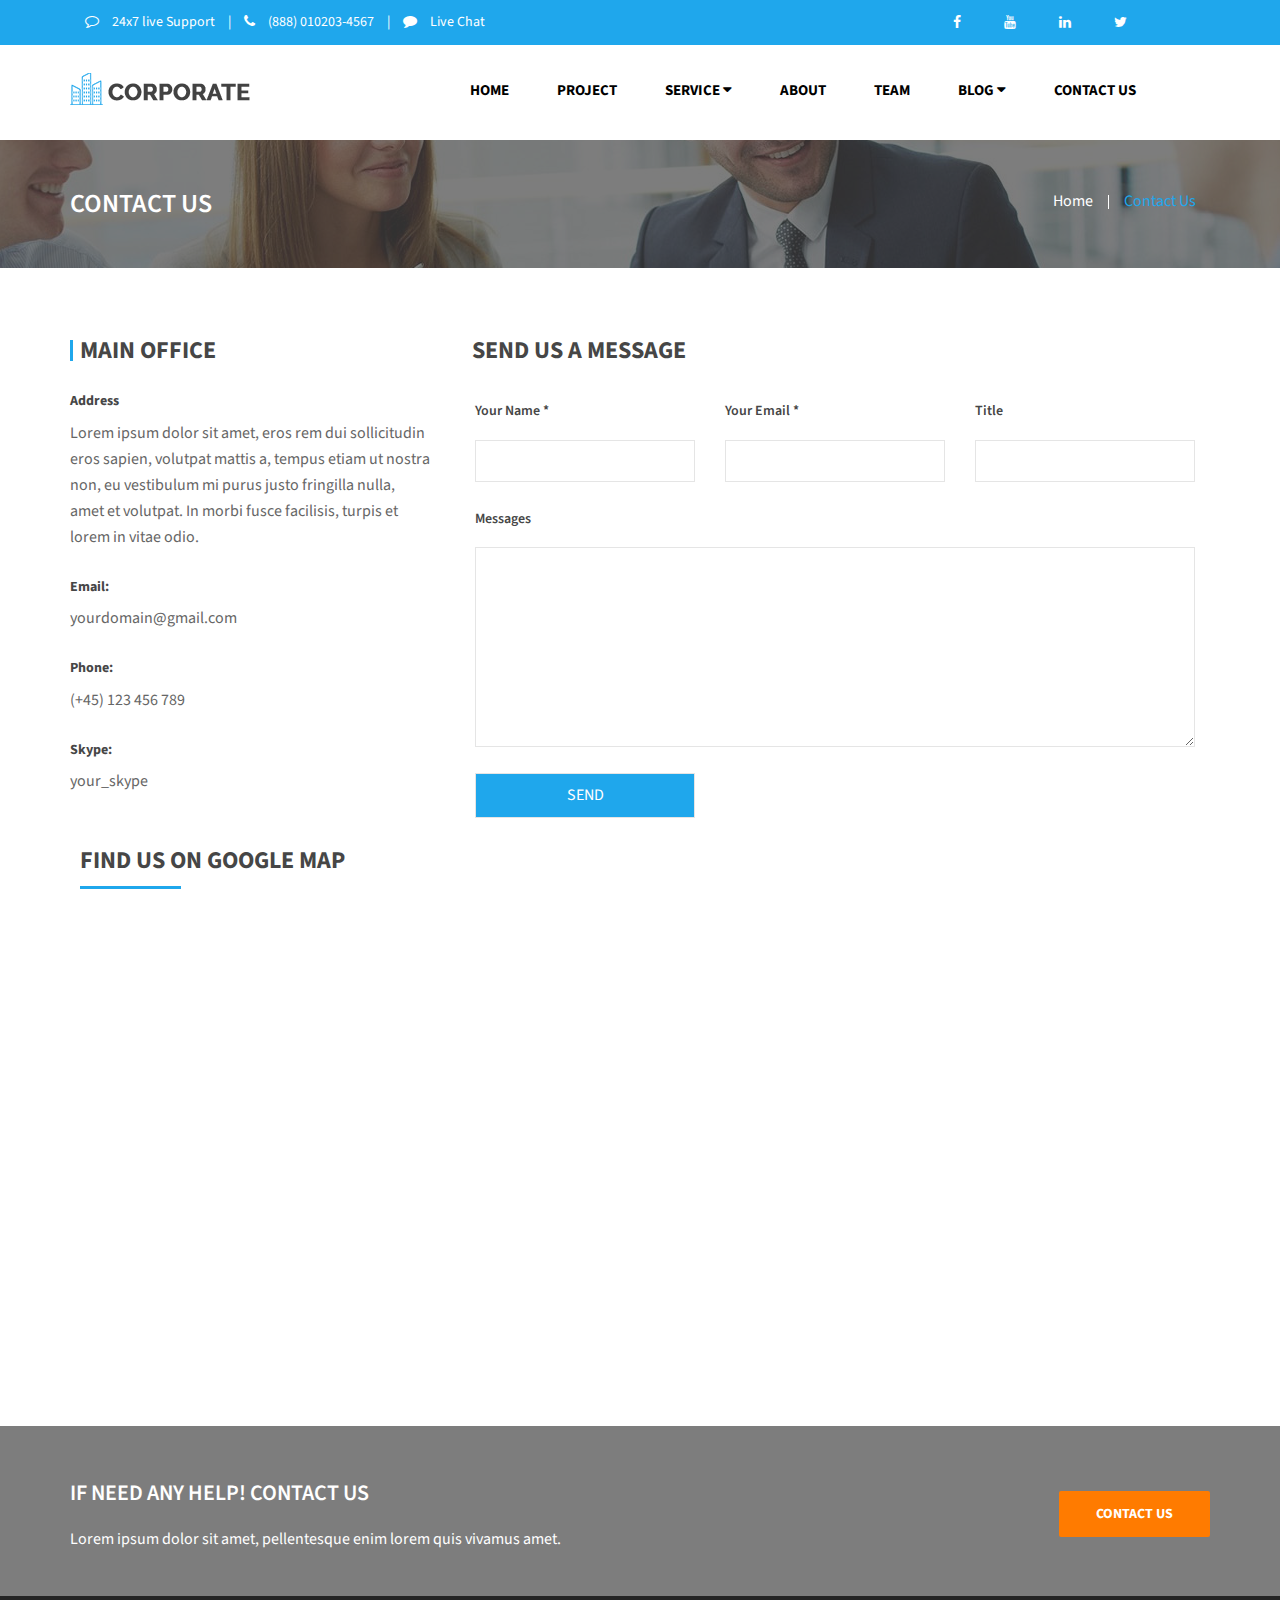
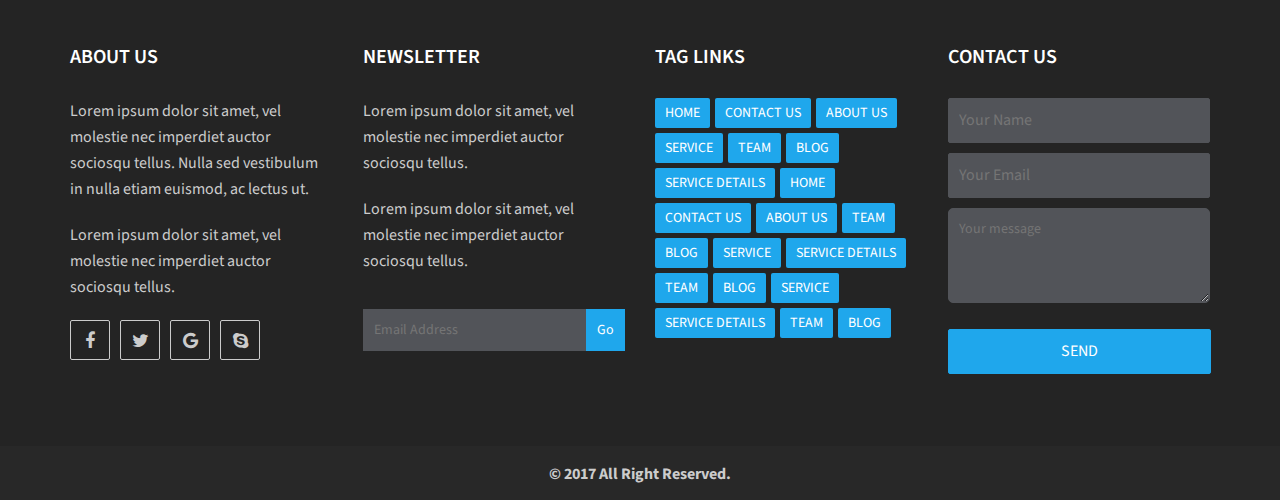
<file: contact.html>
<!DOCTYPE html>
<html lang="en">
<head>
	<meta charset="UTF-8">
	<title>Corporate - Business & Corporate HTML5 Responsive Template</title>
	<link href="https://maxcdn.bootstrapcdn.com/bootstrap/3.3.7/css/bootstrap.min.css" rel="stylesheet" integr
	ity="sha384-BVYiiSIFeK1dGmJRAkycuHAHRg32OmUcww7on3RYdg4Va+PmSTsz/K68vbdEjh4u" crossorigin="anonymous">
	<link href="https://maxcdn.bootstrapcdn.com/font-awesome/4.7.0/css/font-awesome.min.css" rel="stylesheet" integrity="sha384-wvfXpqpZZVQGK6TAh5PVlGOfQNHSoD2xbE+QkPxCAFlNEevoEH3Sl0sibVcOQVnN" crossorigin="anonymous">
	<link href="https://fonts.googleapis.com/css?family=Source+Sans+Pro:400,600,700" rel="stylesheet">
	<link rel="stylesheet" href="css/contact.css">
</head>
<body>
	<div class="container-fluid">
		<section id="support">
			<div class="row">
				<div class="container">
					<div class="col-md-6 pull-left">
						<i class="fa fa-comment-o" aria-hidden="true"></i>
						<p>24x7 live Support</p>
						<p>|</p>
						<i class="fa fa-phone" aria-hidden="true"></i>
						<p>(888) 010203-4567</p>
						<p>|</p>
						<i class="fa fa-comment" aria-hidden="true"></i>
						<p>Live Chat</p>
					</div>
					<div class="col-md-4 pull-right">
						<i class="fa fa-facebook" aria-hidden="true"></i>
						<i class="fa fa-youtube" aria-hidden="true"></i>
						<i class="fa fa-linkedin" aria-hidden="true"></i>
						<i class="fa fa-twitter" aria-hidden="true"></i>
					</div>
				</div>
			</div>
		</section>
		<section id="menu">
			<div class="container">
				<div class="row">
					<div class="col-md-3 pull-left">
						<div id="logo">
							<img src="img/logo.png" alt="">
						</div>
					</div>
					<div class="col-md-8 pull-right">
						<div class="menu">
							<a href="index.html">home</a>
							<a href="project.html">project</a>
							<a href="service.html" id="button1">service
							<i class="fa fa-caret-down" aria-hidden="true"></i>
							</a>
							<a href="about.html">about</a>
							<a href="team.html">team</a>
							<a href="blog.html">blog
							<i class="fa fa-caret-down" aria-hidden="true"></i>
						</a>
						<a href="contact.html">contact us</a>
						</div>
					</div>
				</div>
			</div>
		</section>
		<section id="pageHeader" class="row">
			<div class="pageOverlay"></div>
			<div class="container">
				<div class="row">
					<div class="col-lg-6 col-md-6 col-sm-7">
						<div>
							<h1>contact us</h1>
						</div>
					</div>
					<div class="col-lg-6 col-md-6 col-sm-5">
						<div>
							<ul>
								<li>
									<a href="index.html">Home</a>
								</li>
								<li>
									<a href="">contact us</a>
								</li>
							</ul>
						</div>
					</div>
				</div>
			</div>
		</section>
		<section id="contact-us" class="row">
			<div class="container">
				<div class="row">
					<div class="col-md-4">
						<div class="contact-person">
							<h1>main office</h1>
							<div class="single-info">
								<h2>Address</h2>
								<p>Lorem ipsum dolor sit amet, eros rem dui sollicitudin eros sapien, volutpat mattis a, tempus etiam ut nostra non, eu vestibulum mi purus justo fringilla nulla, amet et volutpat. In morbi fusce facilisis, turpis et lorem in vitae odio.</p>
							</div>
							<div class="single-info">
								<h2>Email:</h2>
								<p>yourdomain@gmail.com</p>
							</div>
							<div class="single-info">
								<h2>Phone:</h2>
								<p>(+45) 123 456 789</p>
							</div>
							<div class="single-info">
								<h2>Skype:</h2>
								<p>your_skype</p>
							</div>
						</div>
					</div>
					<div class="col-md-8">
						<div class="contact-field">
								<h2>send us a message</h2>
								<div class="col-md-4 col-sm-4 col-xs-12">
									<div class="single-input-field">
										<h4>Your name *</h4>
										<input type="text">
									</div>
								</div>
								<div class="col-md-4 col-sm-4 col-xs-12">
									<div class="single-input-field">
										<h4>Your email *</h4>
										<input type="email">
									</div>
								</div>
								<div class="col-md-4 col-sm-4 col-xs-12">
									<div class="single-input-field">
										<h4>Title</h4>
										<input type="text">
									</div>
								</div>
								<div class="col-md-12 message-input">
									<div class="single-input-field">
										<h4>Messages</h4>
										<textarea></textarea>
									</div>
								</div>
								<div class="col-md-4 col-sm-4 col-xs-12">
									<div>
										<input type="submit" value="send" class="button">
									</div>
								</div>
							</div>
					</div>
				</div>
				<div class="row">
					<div class="col-md-12">
						<div class="map-heading">
							<h2>find us on google map</h2>
						</div>
						<div class="map">
							<iframe src="https://www.google.com/maps/embed?pb=!1m18!1m12!1m3!1d396371.68129351415!2d-94.8559047735999!3d39.09158372016408!2m3!1f0!2f0!3f0!3m2!1i1024!2i768!4f13.1!3m3!1m2!1s0x87c0f75eafe99997%3A0x558525e66aaa51a2!2sKansas+City%2C+MO!5e0!3m2!1sen!2s!4v1503057294953" width="600" height="450" frameborder="0" style="border:0" allowfullscreen></iframe>
						</div>
					</div>
				</div>
			</div>
		</section>
		<section id="contact" class="row">
			<div class="container">
				<div class="row">
					<div class="col-md-8 col-sm-9">
						<div class="text">
							<h2>If Need Any Help! Contact Us</h2>
							<p>Lorem ipsum dolor sit amet, pellentesque enim lorem quis vivamus amet. </p>
						</div>
					</div>
					<div class="col-md-4 col-sm-3">
						<div>
							<a href="#" class="btn pull-right">Contact us</a>
						</div>
					</div>
				</div>
			</div>
		</section>
		<section id="footer" class="row">
			<div class="footer-top">
				<div class="container">
					<div class="row">
						<div class="col-md-3 col-sm-6">
							<div class="widget-one">
								<h2>About us</h2>
								<p>Lorem ipsum dolor sit amet, vel molestie nec imperdiet auctor sociosqu tellus. Nulla sed vestibulum in nulla etiam euismod, ac lectus ut.</p>
								<p>Lorem ipsum dolor sit amet, vel molestie nec imperdiet auctor sociosqu tellus.</p>
								<ul>
									<li>
										<a href="">
											<i class="fa fa-facebook"></i>
										</a>
									</li>
									<li>
										<a href="">
											<i class="fa fa-twitter"></i>
										</a>
									</li>
									<li>
										<a href="">
											<i class="fa fa-google"></i>
										</a>
									</li>
									<li>
										<a href="">
											<i class="fa fa-skype"></i>
										</a>
									</li>
								</ul>
							</div>
						</div>
						<div class="col-md-3 col-sm-6">
							<div class="widget-two">
								<h2>Newsletter</h2>
								<p>Lorem ipsum dolor sit amet, vel molestie nec imperdiet auctor sociosqu tellus.</p>
								<p>Lorem ipsum dolor sit amet, vel molestie nec imperdiet auctor sociosqu tellus.</p>
								<form action="#">
									<input type="email" placeholder="email address">
									<input type="submit" value="Go">
								</form>
							</div>
						</div>
						<div class="col-md-3 col-sm-6">
							<div class="widget-three">
								<h2>Tag Links</h2>
								<ul>
									<li>
										<a href="">Home</a>
									</li>
									<li>
										<a href="">Contact us</a>
									</li>
									<li>
										<a href="">about us</a>
									</li>
									<li>
										<a href="">service</a>
									</li>
									<li>
										<a href="">team</a>
									</li>
									<li>
										<a href="">blog</a>
									</li>
									<li>
										<a href="">service details</a>
									</li>
									<li>
										<a href="">home</a>
									</li>
									<li>
										<a href="">contact us</a>
									</li>
									<li>
										<a href="">about us</a>
									</li>
									<li>
										<a href="">team</a>
									</li>
									<li>
										<a href="">blog</a>
									</li>
									<li>
										<a href="">service</a>
									</li>
									<li>
										<a href="">service details</a>
									</li>
									<li>
										<a href="">team</a>
									</li>
									<li>
										<a href="">blog</a>
									</li>
									<li>
										<a href="">service</a>
									</li>
									<li>
										<a href="">service details</a>
									</li>
									<li>
										<a href="">team</a>
									</li>
									<li>
										<a href="">blog</a>
									</li>
								</ul>
							</div>
						</div>
						<div class="col-md-3 col-sm-6">
							<div class="widget-four">
								<h2>Contact us</h2>
								<div class="contact-field">
									<div class="single-input-field">
										<input type="text" placeholder="Your name">
									</div>
									<div class="single-input-field">
										<input type="email" placeholder="Your email">
									</div>
									<div class="single-input-field">
										<textarea placeholder="Your message"></textarea>
									</div>
									<div class="input-btn">
										<input type="submit" value="send" class="single-input-btn">
									</div>
								</div>
							</div>
						</div>
					</div>
				</div>
			</div>
			<div class="footer-bottom">
				<div class="container">
					<div class="row">
						<div class="col-md-12">
							<div>
								<p>© 2017 All Right Reserved.</p>
							</div>
						</div>
					</div>
				</div>
			</div>
		</section>
	</div>
</body>
</html>
</file>
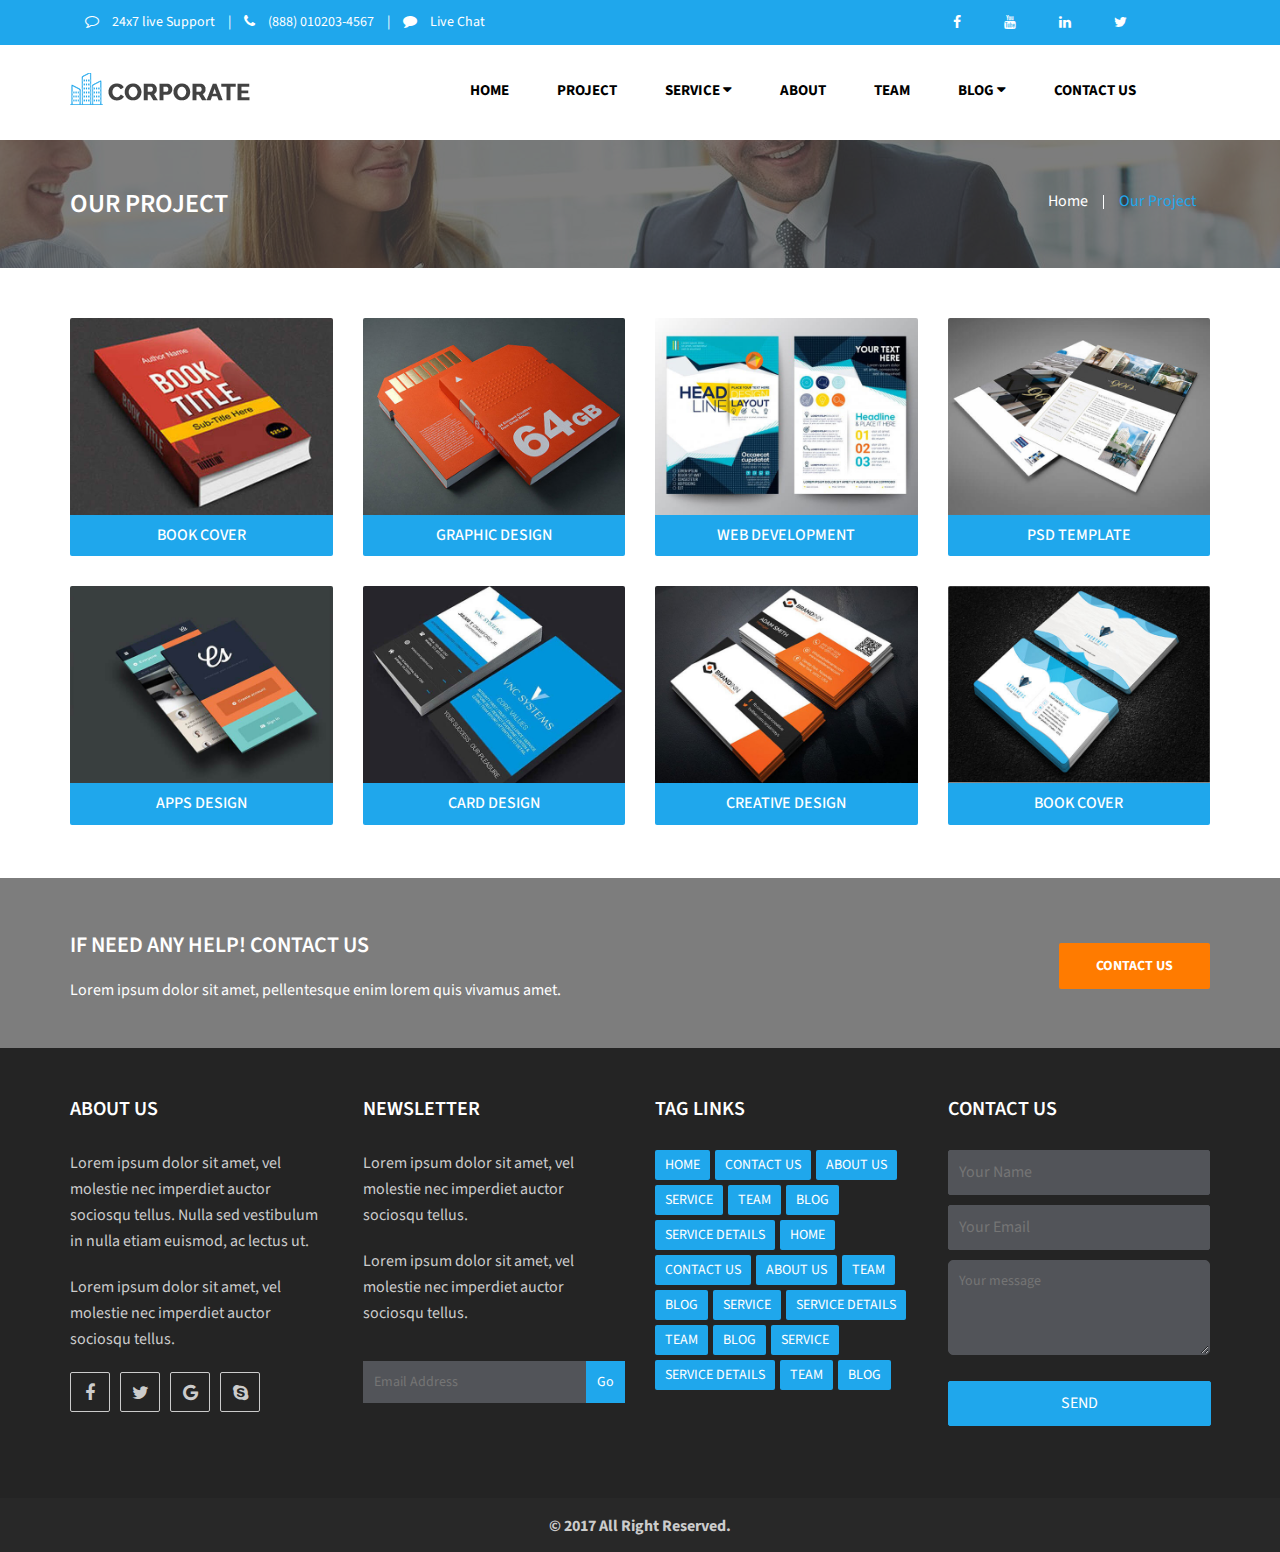
<file: project.html>
<!DOCTYPE html>
<html lang="en">
<head>
	<meta charset="UTF-8">
	<title>Corporate - Business & Corporate HTML5 Responsive Template</title>
	<link href="https://maxcdn.bootstrapcdn.com/bootstrap/3.3.7/css/bootstrap.min.css" rel="stylesheet" integr
	ity="sha384-BVYiiSIFeK1dGmJRAkycuHAHRg32OmUcww7on3RYdg4Va+PmSTsz/K68vbdEjh4u" crossorigin="anonymous">
	<link href="https://maxcdn.bootstrapcdn.com/font-awesome/4.7.0/css/font-awesome.min.css" rel="stylesheet" integrity="sha384-wvfXpqpZZVQGK6TAh5PVlGOfQNHSoD2xbE+QkPxCAFlNEevoEH3Sl0sibVcOQVnN" crossorigin="anonymous">
	<link href="https://fonts.googleapis.com/css?family=Source+Sans+Pro:400,600,700" rel="stylesheet">
	<link rel="stylesheet" href="css/project.css">
</head>
<body>
	<div class="container-fluid">
		<section id="support">
			<div class="row">
				<div class="container">
					<div class="col-md-6 pull-left">
						<i class="fa fa-comment-o" aria-hidden="true"></i>
						<p>24x7 live Support</p>
						<p>|</p>
						<i class="fa fa-phone" aria-hidden="true"></i>
						<p>(888) 010203-4567</p>
						<p>|</p>
						<i class="fa fa-comment" aria-hidden="true"></i>
						<p>Live Chat</p>
					</div>
					<div class="col-md-4 pull-right">
						<i class="fa fa-facebook" aria-hidden="true"></i>
						<i class="fa fa-youtube" aria-hidden="true"></i>
						<i class="fa fa-linkedin" aria-hidden="true"></i>
						<i class="fa fa-twitter" aria-hidden="true"></i>
					</div>
				</div>
			</div>
		</section>
		<section id="menu">
			<div class="container">
				<div class="row">
					<div class="col-md-3 pull-left">
						<div id="logo">
							<img src="img/logo.png" alt="">
						</div>
					</div>
					<div class="col-md-8 pull-right">
						<div class="menu">
							<a href="index.html">home</a>
							<a href="project.html">project</a>
							<a href="#" id="button1">service
							<i class="fa fa-caret-down" aria-hidden="true"></i>
							</a>
							<a href="#">about</a>
							<a href="#">team</a>
							<a href="#">blog
							<i class="fa fa-caret-down" aria-hidden="true"></i>
						</a>
						<a href="#">contact us</a>
						</div>
					</div>
				</div>
			</div>
		</section>
		<section id="pageHeader" class="row">
			<div class="pageOverlay"></div>
			<div class="container">
				<div class="row">
					<div class="col-lg-6 col-md-6 col-sm-7">
						<div>
							<h1>our project</h1>
						</div>
					</div>
					<div class="col-lg-6 col-md-6 col-sm-5">
						<div>
							<ul>
								<li>
									<a href="index.html">Home</a>
								</li>
								<li>
									<a href="">Our Project</a>
								</li>
							</ul>
						</div>
					</div>
				</div>
			</div>
		</section>
		<section id="projects">
			<div class="row">
				<div class="container">
					<div class="row">
						<div class="col-md-3 col-sm-6  inner">
							<div class="item">
								<div class="project-image">
									<img src="img/p1.jpg" alt="">
									<a href="img/p1.jpg" class="gallery-photo">
										<i class="fa fa-plus"></i>
									</a>
								</div>
								<div class="project-title">
									<div class="text">
										<h3>
											<a href="#">
												book cover
											</a>
										</h3>
									</div>
								</div>
							</div>
						</div>
						<div class="col-md-3 col-sm-6  inner">
							<div class="item">
								<div class="project-image">
									<img src="img/p2.jpg" alt="">
									<a href="img/p2.jpg" class="gallery-photo">
										<i class="fa fa-plus"></i>
									</a>
								</div>
								<div class="project-title">
									<div class="text">
										<h3>
											<a href="#">
												graphic design
											</a>
										</h3>
									</div>
								</div>
							</div>
						</div>
						<div class="col-md-3 col-sm-6  inner">
							<div class="item">
								<div class="project-image">
									<img src="img/p3.jpg" alt="">
									<a href="img/p3.jpg" class="gallery-photo">
										<i class="fa fa-plus"></i>
									</a>
								</div>
								<div class="project-title">
									<div class="text">
										<h3>
											<a href="#">
												web development
											</a>
										</h3>
									</div>
								</div>
							</div>
						</div>
						<div class="col-md-3 col-sm-6  inner">
							<div class="item">
								<div class="project-image">
									<img src="img/p4.jpg" alt="">
									<a href="img/p4.jpg" class="gallery-photo">
										<i class="fa fa-plus"></i>
									</a>
								</div>
								<div class="project-title">
									<div class="text">
										<h3>
											<a href="#">
												psd template
											</a>
										</h3>
									</div>
								</div>
							</div>
						</div>
						<div class="col-md-3 col-sm-6  inner">
							<div class="item">
								<div class="project-image">
									<img src="img/p5.jpg" alt="">
									<a href="img/p5.jpg" class="gallery-photo">
										<i class="fa fa-plus"></i>
									</a>
								</div>
								<div class="project-title">
									<div class="text">
										<h3>
											<a href="#">
												apps design
											</a>
										</h3>
									</div>
								</div>
							</div>
						</div>
						<div class="col-md-3 col-sm-6  inner">
							<div class="item">
								<div class="project-image">
									<img src="img/p6.jpg" alt="">
									<a href="img/p6.jpg" class="gallery-photo">
										<i class="fa fa-plus"></i>
									</a>
								</div>
								<div class="project-title">
									<div class="text">
										<h3>
											<a href="#">
												card design
											</a>
										</h3>
									</div>
								</div>
							</div>
						</div>
						<div class="col-md-3 col-sm-6  inner">
							<div class="item">
								<div class="project-image">
									<img src="img/p7.jpg" alt="">
									<a href="img/p7.jpg" class="gallery-photo">
										<i class="fa fa-plus"></i>
									</a>
								</div>
								<div class="project-title">
									<div class="text">
										<h3>
											<a href="#">
												creative design
											</a>
										</h3>
									</div>
								</div>
							</div>
						</div>
						<div class="col-md-3 col-sm-6  inner">
							<div class="item">
								<div class="project-image">
									<img src="img/p8.jpg" alt="">
									<a href="img/p8.jpg" class="gallery-photo">
										<i class="fa fa-plus"></i>
									</a>
								</div>
								<div class="project-title">
									<div class="text">
										<h3>
											<a href="#">
												book cover
											</a>
										</h3>
									</div>
								</div>
							</div>
						</div>
					</div>
				</div>
			</div>
		</section>
		<section id="contact" class="row">
			<div class="container">
				<div class="row">
					<div class="col-md-8 col-sm-9">
						<div class="text">
							<h2>If Need Any Help! Contact Us</h2>
							<p>Lorem ipsum dolor sit amet, pellentesque enim lorem quis vivamus amet. </p>
						</div>
					</div>
					<div class="col-md-4 col-sm-3">
						<div>
							<a href="#" class="btn pull-right">Contact us</a>
						</div>
					</div>
				</div>
			</div>
		</section>
		<section id="footer" class="row">
			<div class="footer-top">
				<div class="container">
					<div class="row">
						<div class="col-md-3 col-sm-6">
							<div class="widget-one">
								<h2>About us</h2>
								<p>Lorem ipsum dolor sit amet, vel molestie nec imperdiet auctor sociosqu tellus. Nulla sed vestibulum in nulla etiam euismod, ac lectus ut.</p>
								<p>Lorem ipsum dolor sit amet, vel molestie nec imperdiet auctor sociosqu tellus.</p>
								<ul>
									<li>
										<a href="">
											<i class="fa fa-facebook"></i>
										</a>
									</li>
									<li>
										<a href="">
											<i class="fa fa-twitter"></i>
										</a>
									</li>
									<li>
										<a href="">
											<i class="fa fa-google"></i>
										</a>
									</li>
									<li>
										<a href="">
											<i class="fa fa-skype"></i>
										</a>
									</li>
								</ul>
							</div>
						</div>
						<div class="col-md-3 col-sm-6">
							<div class="widget-two">
								<h2>Newsletter</h2>
								<p>Lorem ipsum dolor sit amet, vel molestie nec imperdiet auctor sociosqu tellus.</p>
								<p>Lorem ipsum dolor sit amet, vel molestie nec imperdiet auctor sociosqu tellus.</p>
								<form action="#">
									<input type="email" placeholder="email address">
									<input type="submit" value="Go">
								</form>
							</div>
						</div>
						<div class="col-md-3 col-sm-6">
							<div class="widget-three">
								<h2>Tag Links</h2>
								<ul>
									<li>
										<a href="">Home</a>
									</li>
									<li>
										<a href="">Contact us</a>
									</li>
									<li>
										<a href="">about us</a>
									</li>
									<li>
										<a href="">service</a>
									</li>
									<li>
										<a href="">team</a>
									</li>
									<li>
										<a href="">blog</a>
									</li>
									<li>
										<a href="">service details</a>
									</li>
									<li>
										<a href="">home</a>
									</li>
									<li>
										<a href="">contact us</a>
									</li>
									<li>
										<a href="">about us</a>
									</li>
									<li>
										<a href="">team</a>
									</li>
									<li>
										<a href="">blog</a>
									</li>
									<li>
										<a href="">service</a>
									</li>
									<li>
										<a href="">service details</a>
									</li>
									<li>
										<a href="">team</a>
									</li>
									<li>
										<a href="">blog</a>
									</li>
									<li>
										<a href="">service</a>
									</li>
									<li>
										<a href="">service details</a>
									</li>
									<li>
										<a href="">team</a>
									</li>
									<li>
										<a href="">blog</a>
									</li>
								</ul>
							</div>
						</div>
						<div class="col-md-3 col-sm-6">
							<div class="widget-four">
								<h2>Contact us</h2>
								<div class="contact-field">
									<div class="single-input-field">
										<input type="text" placeholder="Your name">
									</div>
									<div class="single-input-field">
										<input type="email" placeholder="Your email">
									</div>
									<div class="single-input-field">
										<textarea placeholder="Your message"></textarea>
									</div>
									<div class="input-btn">
										<input type="submit" value="send" class="single-input-btn">
									</div>
								</div>
							</div>
						</div>
					</div>
				</div>
			</div>
			<div class="footer-bottom">
				<div class="container">
					<div class="row">
						<div class="col-md-12">
							<div>
								<p>© 2017 All Right Reserved.</p>
							</div>
						</div>
					</div>
				</div>
			</div>
		</section>
	</div>
</body>
</html>
</file>
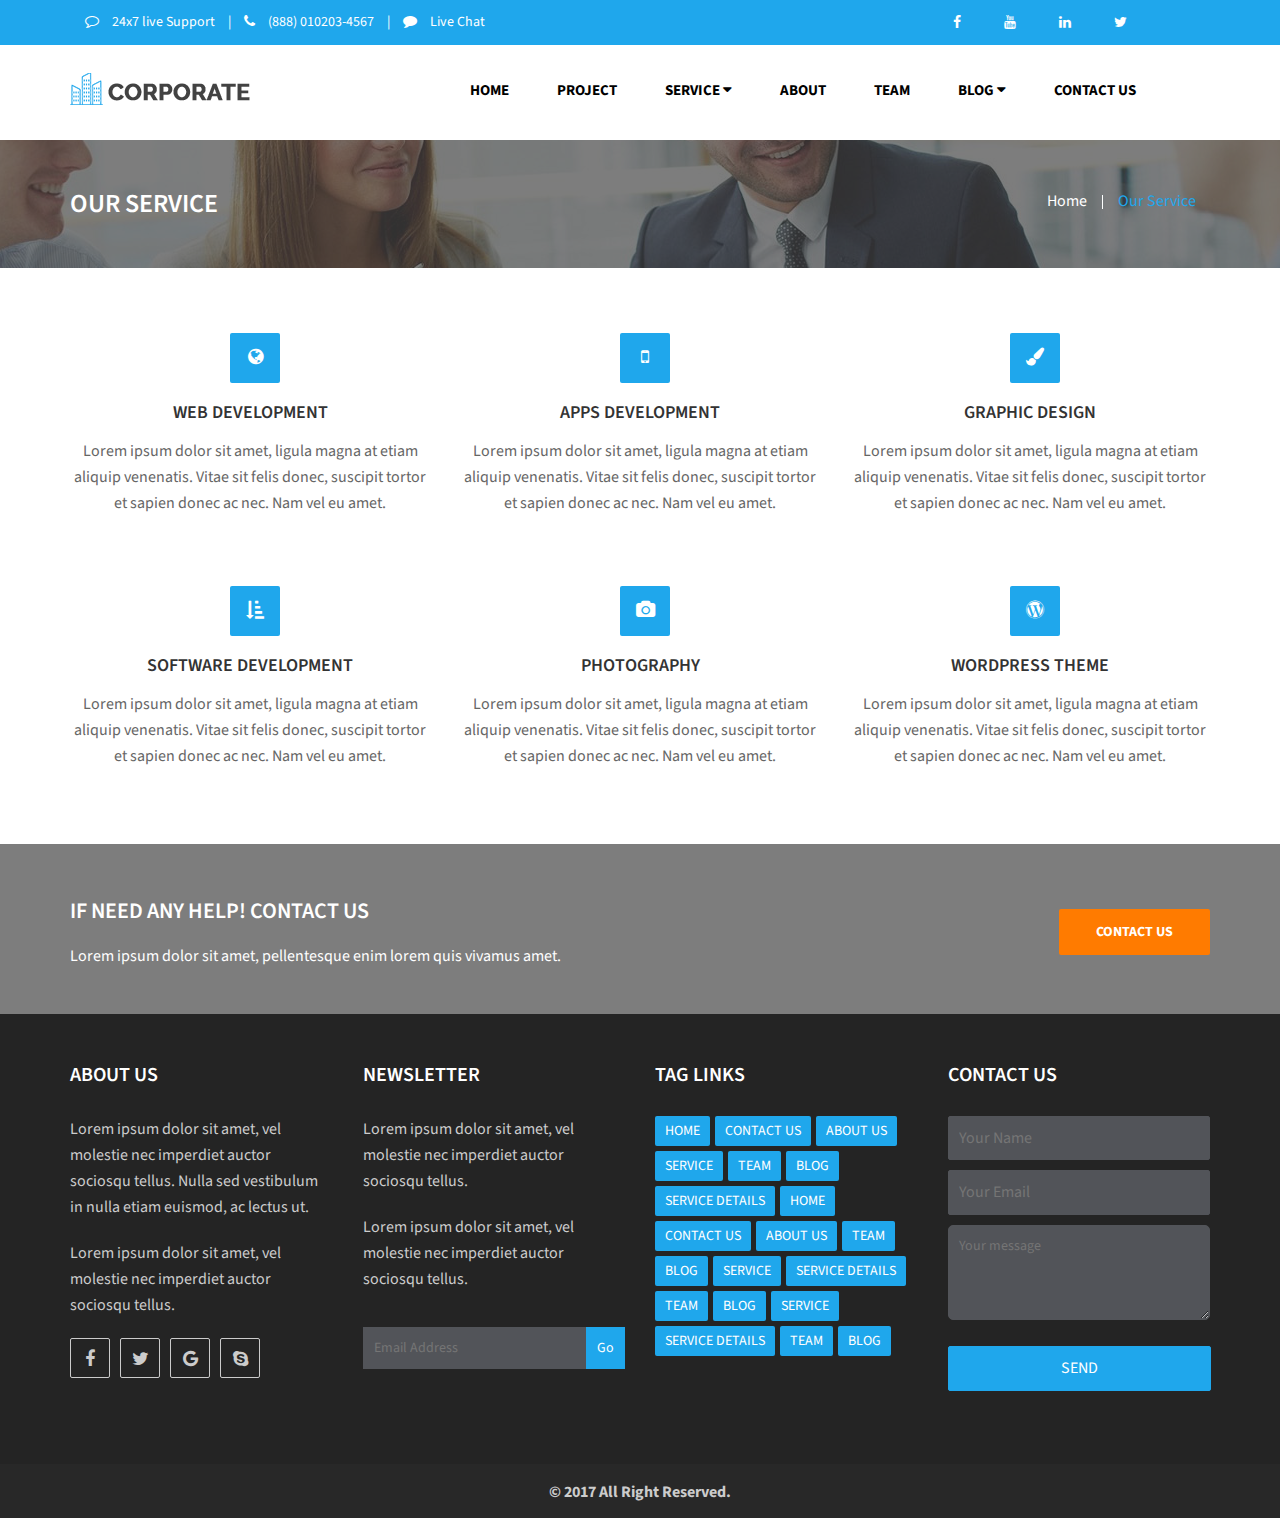
<file: service.html>
<!DOCTYPE html>
<html lang="en">
<head>
	<meta charset="UTF-8">
	<title>Corporate - Business & Corporate HTML5 Responsive Template</title>
	<link href="https://maxcdn.bootstrapcdn.com/bootstrap/3.3.7/css/bootstrap.min.css" rel="stylesheet" integr
	ity="sha384-BVYiiSIFeK1dGmJRAkycuHAHRg32OmUcww7on3RYdg4Va+PmSTsz/K68vbdEjh4u" crossorigin="anonymous">
	<link href="https://maxcdn.bootstrapcdn.com/font-awesome/4.7.0/css/font-awesome.min.css" rel="stylesheet" integrity="sha384-wvfXpqpZZVQGK6TAh5PVlGOfQNHSoD2xbE+QkPxCAFlNEevoEH3Sl0sibVcOQVnN" crossorigin="anonymous">
	<link href="https://fonts.googleapis.com/css?family=Source+Sans+Pro:400,600,700" rel="stylesheet">
	<link rel="stylesheet" href="css/service.css">
</head>
<body>
	<div class="container-fluid">
		<section id="support">
			<div class="row">
				<div class="container">
					<div class="col-md-6 pull-left">
						<i class="fa fa-comment-o" aria-hidden="true"></i>
						<p>24x7 live Support</p>
						<p>|</p>
						<i class="fa fa-phone" aria-hidden="true"></i>
						<p>(888) 010203-4567</p>
						<p>|</p>
						<i class="fa fa-comment" aria-hidden="true"></i>
						<p>Live Chat</p>
					</div>
					<div class="col-md-4 pull-right">
						<i class="fa fa-facebook" aria-hidden="true"></i>
						<i class="fa fa-youtube" aria-hidden="true"></i>
						<i class="fa fa-linkedin" aria-hidden="true"></i>
						<i class="fa fa-twitter" aria-hidden="true"></i>
					</div>
				</div>
			</div>
		</section>
		<section id="menu">
			<div class="container">
				<div class="row">
					<div class="col-md-3 pull-left">
						<div id="logo">
							<img src="img/logo.png" alt="">
						</div>
					</div>
					<div class="col-md-8 pull-right">
						<div class="menu">
							<a href="index.html">home</a>
							<a href="project.html">project</a>
							<a href="service.html" id="button1">service
							<i class="fa fa-caret-down" aria-hidden="true"></i>
							</a>
							<a href="about.html">about</a>
							<a href="team.html">team</a>
							<a href="blog.html">blog
							<i class="fa fa-caret-down" aria-hidden="true"></i>
						</a>
						<a href="contact.html">contact us</a>
						</div>
					</div>
				</div>
			</div>
		</section>
		<section id="pageHeader" class="row">
			<div class="pageOverlay"></div>
			<div class="container">
				<div class="row">
					<div class="col-lg-6 col-md-6 col-sm-7">
						<div>
							<h1>our service</h1>
						</div>
					</div>
					<div class="col-lg-6 col-md-6 col-sm-5">
						<div>
							<ul>
								<li>
									<a href="index.html">Home</a>
								</li>
								<li>
									<a href="">Our Service</a>
								</li>
							</ul>
						</div>
					</div>
				</div>
			</div>
		</section>
		<section id="service" class="row">
			<div class="container">
				<div class="row">
					<div class="service-item">
						<div class="col-md-4 col-sm-6 inner">
							<div class="media">
								<div class="service-icon">
									<i class="fa fa-globe"></i>
								</div>
								<div class="service-body">
									<h2>web development</h2>
									<p>Lorem ipsum dolor sit amet, ligula magna at etiam aliquip venenatis. Vitae sit felis donec, suscipit tortor et sapien donec ac nec. Nam vel eu amet.</p>
								</div>
							</div>
						</div>
						<div class="col-md-4 col-sm-6 inner">
							<div class="media">
								<div class="service-icon">
									<i class="fa fa-mobile"></i>
								</div>
								<div class="service-body">
									<h2>apps development</h2>
									<p>Lorem ipsum dolor sit amet, ligula magna at etiam aliquip venenatis. Vitae sit felis donec, suscipit tortor et sapien donec ac nec. Nam vel eu amet.</p>
								</div>
							</div>
						</div>
						<div class="col-md-4 col-sm-6 inner">
							<div class="media">
								<div class="service-icon">
									<i class="fa fa-paint-brush"></i>
								</div>
								<div class="service-body">
									<h2>graphic design</h2>
									<p>Lorem ipsum dolor sit amet, ligula magna at etiam aliquip venenatis. Vitae sit felis donec, suscipit tortor et sapien donec ac nec. Nam vel eu amet.</p>
								</div>
							</div>
						</div>
						<div class="col-md-4 col-sm-6 inner">
							<div class="media">
								<div class="service-icon">
									<i class="fa fa-sort-amount-asc"></i>
								</div>
								<div class="service-body">
									<h2>software development</h2>
									<p>Lorem ipsum dolor sit amet, ligula magna at etiam aliquip venenatis. Vitae sit felis donec, suscipit tortor et sapien donec ac nec. Nam vel eu amet.</p>
								</div>
							</div>
						</div>
						<div class="col-md-4 col-sm-6 inner">
							<div class="media">
								<div class="service-icon">
									<i class="fa fa-camera"></i>
								</div>
								<div class="service-body">
									<h2>photography</h2>
									<p>Lorem ipsum dolor sit amet, ligula magna at etiam aliquip venenatis. Vitae sit felis donec, suscipit tortor et sapien donec ac nec. Nam vel eu amet.</p>
								</div>
							</div>
						</div>
						<div class="col-md-4 col-sm-6 inner">
							<div class="media">
								<div class="service-icon">
									<i class="fa fa-wordpress"></i>
								</div>
								<div class="service-body">
									<h2>wordpress theme</h2>
									<p>Lorem ipsum dolor sit amet, ligula magna at etiam aliquip venenatis. Vitae sit felis donec, suscipit tortor et sapien donec ac nec. Nam vel eu amet.</p>
								</div>
							</div>
						</div>
					</div>
			</div>
			</div>
		</section>
		<section id="contact" class="row">
			<div class="container">
				<div class="row">
					<div class="col-md-8 col-sm-9">
						<div class="text">
							<h2>If Need Any Help! Contact Us</h2>
							<p>Lorem ipsum dolor sit amet, pellentesque enim lorem quis vivamus amet. </p>
						</div>
					</div>
					<div class="col-md-4 col-sm-3">
						<div>
							<a href="#" class="btn pull-right">Contact us</a>
						</div>
					</div>
				</div>
			</div>
		</section>
		<section id="footer" class="row">
			<div class="footer-top">
				<div class="container">
					<div class="row">
						<div class="col-md-3 col-sm-6">
							<div class="widget-one">
								<h2>About us</h2>
								<p>Lorem ipsum dolor sit amet, vel molestie nec imperdiet auctor sociosqu tellus. Nulla sed vestibulum in nulla etiam euismod, ac lectus ut.</p>
								<p>Lorem ipsum dolor sit amet, vel molestie nec imperdiet auctor sociosqu tellus.</p>
								<ul>
									<li>
										<a href="">
											<i class="fa fa-facebook"></i>
										</a>
									</li>
									<li>
										<a href="">
											<i class="fa fa-twitter"></i>
										</a>
									</li>
									<li>
										<a href="">
											<i class="fa fa-google"></i>
										</a>
									</li>
									<li>
										<a href="">
											<i class="fa fa-skype"></i>
										</a>
									</li>
								</ul>
							</div>
						</div>
						<div class="col-md-3 col-sm-6">
							<div class="widget-two">
								<h2>Newsletter</h2>
								<p>Lorem ipsum dolor sit amet, vel molestie nec imperdiet auctor sociosqu tellus.</p>
								<p>Lorem ipsum dolor sit amet, vel molestie nec imperdiet auctor sociosqu tellus.</p>
								<form action="#">
									<input type="email" placeholder="email address">
									<input type="submit" value="Go">
								</form>
							</div>
						</div>
						<div class="col-md-3 col-sm-6">
							<div class="widget-three">
								<h2>Tag Links</h2>
								<ul>
									<li>
										<a href="">Home</a>
									</li>
									<li>
										<a href="">Contact us</a>
									</li>
									<li>
										<a href="">about us</a>
									</li>
									<li>
										<a href="">service</a>
									</li>
									<li>
										<a href="">team</a>
									</li>
									<li>
										<a href="">blog</a>
									</li>
									<li>
										<a href="">service details</a>
									</li>
									<li>
										<a href="">home</a>
									</li>
									<li>
										<a href="">contact us</a>
									</li>
									<li>
										<a href="">about us</a>
									</li>
									<li>
										<a href="">team</a>
									</li>
									<li>
										<a href="">blog</a>
									</li>
									<li>
										<a href="">service</a>
									</li>
									<li>
										<a href="">service details</a>
									</li>
									<li>
										<a href="">team</a>
									</li>
									<li>
										<a href="">blog</a>
									</li>
									<li>
										<a href="">service</a>
									</li>
									<li>
										<a href="">service details</a>
									</li>
									<li>
										<a href="">team</a>
									</li>
									<li>
										<a href="">blog</a>
									</li>
								</ul>
							</div>
						</div>
						<div class="col-md-3 col-sm-6">
							<div class="widget-four">
								<h2>Contact us</h2>
								<div class="contact-field">
									<div class="single-input-field">
										<input type="text" placeholder="Your name">
									</div>
									<div class="single-input-field">
										<input type="email" placeholder="Your email">
									</div>
									<div class="single-input-field">
										<textarea placeholder="Your message"></textarea>
									</div>
									<div class="input-btn">
										<input type="submit" value="send" class="single-input-btn">
									</div>
								</div>
							</div>
						</div>
					</div>
				</div>
			</div>
			<div class="footer-bottom">
				<div class="container">
					<div class="row">
						<div class="col-md-12">
							<div>
								<p>© 2017 All Right Reserved.</p>
							</div>
						</div>
					</div>
				</div>
			</div>
		</section>
	</div>
</body>
</html>
</file>
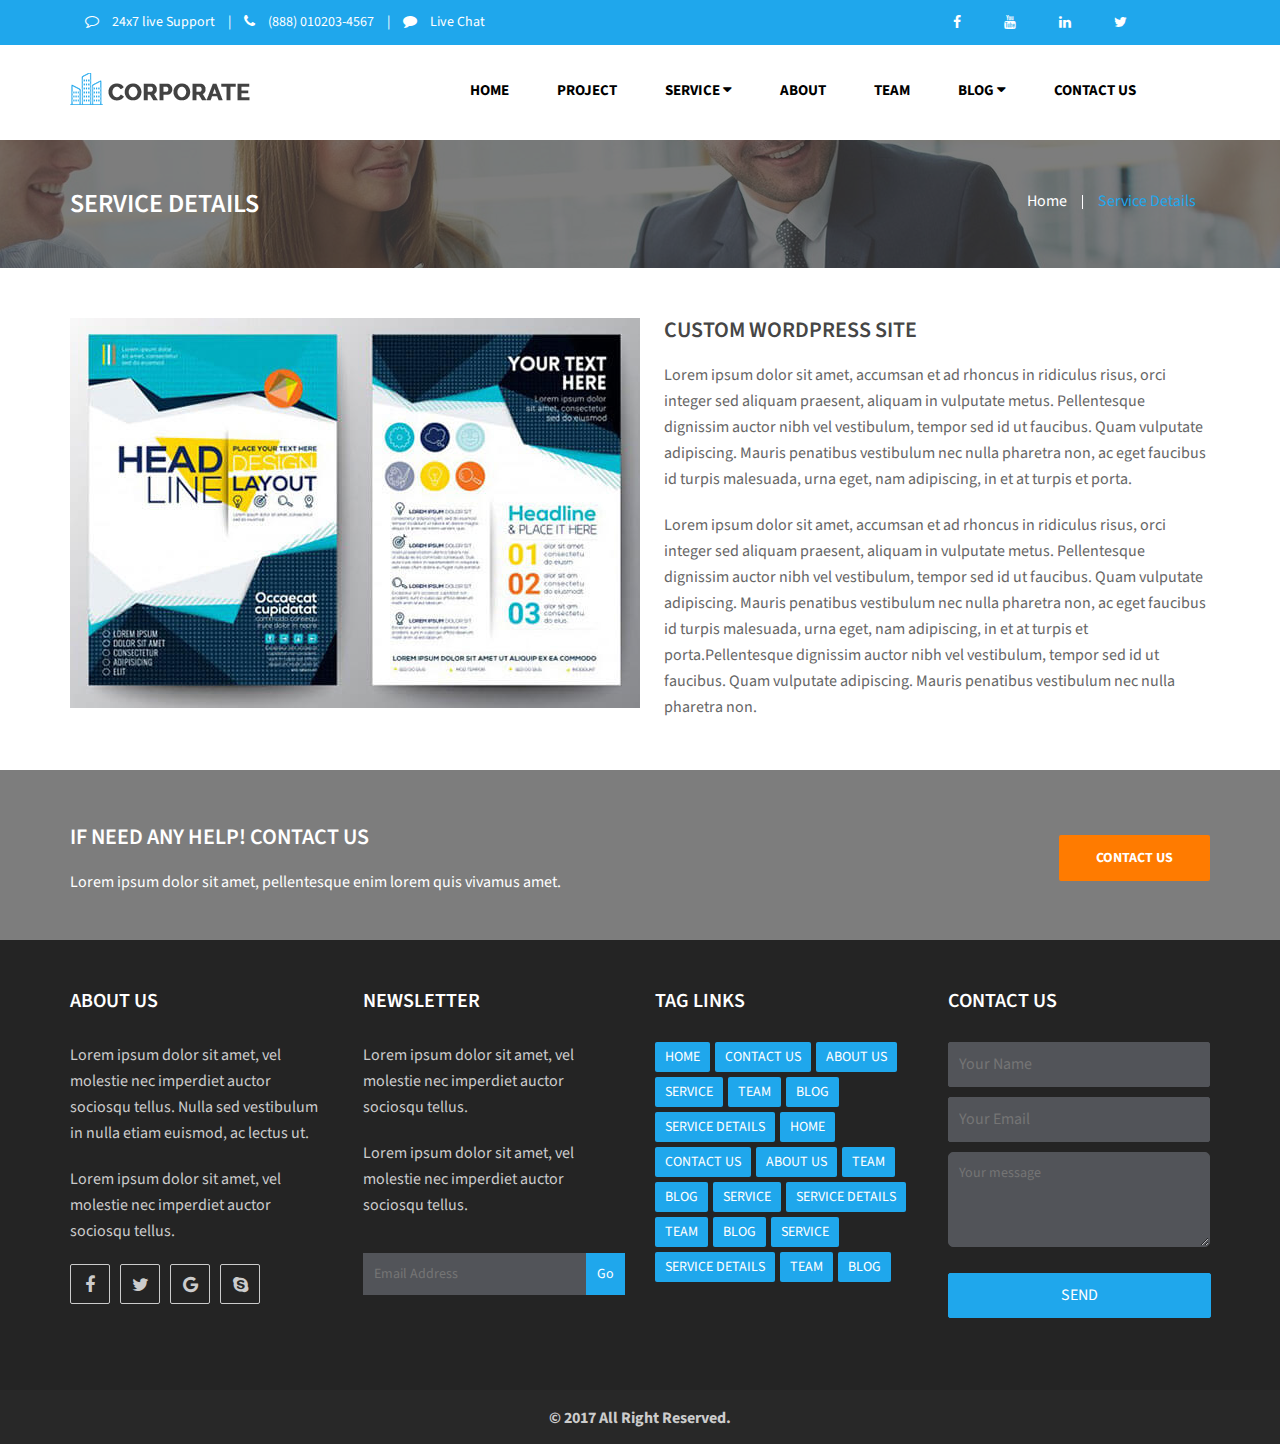
<file: service_details.html>
<!DOCTYPE html>
<html lang="en">
<head>
	<meta charset="UTF-8">
	<title>Corporate - Business & Corporate HTML5 Responsive Template</title>
	<link href="https://maxcdn.bootstrapcdn.com/bootstrap/3.3.7/css/bootstrap.min.css" rel="stylesheet" integr
	ity="sha384-BVYiiSIFeK1dGmJRAkycuHAHRg32OmUcww7on3RYdg4Va+PmSTsz/K68vbdEjh4u" crossorigin="anonymous">
	<link href="https://maxcdn.bootstrapcdn.com/font-awesome/4.7.0/css/font-awesome.min.css" rel="stylesheet" integrity="sha384-wvfXpqpZZVQGK6TAh5PVlGOfQNHSoD2xbE+QkPxCAFlNEevoEH3Sl0sibVcOQVnN" crossorigin="anonymous">
	<link href="https://fonts.googleapis.com/css?family=Source+Sans+Pro:400,600,700" rel="stylesheet">
	<link rel="stylesheet" href="css/service-details.css">
</head>
<body>
	<div class="container-fluid">
		<section id="support">
			<div class="row">
				<div class="container">
					<div class="col-md-6 pull-left">
						<i class="fa fa-comment-o" aria-hidden="true"></i>
						<p>24x7 live Support</p>
						<p>|</p>
						<i class="fa fa-phone" aria-hidden="true"></i>
						<p>(888) 010203-4567</p>
						<p>|</p>
						<i class="fa fa-comment" aria-hidden="true"></i>
						<p>Live Chat</p>
					</div>
					<div class="col-md-4 pull-right">
						<i class="fa fa-facebook" aria-hidden="true"></i>
						<i class="fa fa-youtube" aria-hidden="true"></i>
						<i class="fa fa-linkedin" aria-hidden="true"></i>
						<i class="fa fa-twitter" aria-hidden="true"></i>
					</div>
				</div>
			</div>
		</section>
		<section id="menu">
			<div class="container">
				<div class="row">
					<div class="col-md-3 pull-left">
						<div id="logo">
							<img src="img/logo.png" alt="">
						</div>
					</div>
					<div class="col-md-8 pull-right">
						<div class="menu">
							<a href="index.html">home</a>
							<a href="project.html">project</a>
							<a href="service.html" id="button1">service
							<i class="fa fa-caret-down" aria-hidden="true"></i>
							</a>
							<a href="about.html">about</a>
							<a href="team.html">team</a>
							<a href="blog.html">blog
							<i class="fa fa-caret-down" aria-hidden="true"></i>
						</a>
						<a href="contact.html">contact us</a>
						</div>
					</div>
				</div>
			</div>
		</section>
		<section id="pageHeader" class="row">
			<div class="pageOverlay"></div>
			<div class="container">
				<div class="row">
					<div class="col-lg-6 col-md-6 col-sm-7">
						<div>
							<h1>service details</h1>
						</div>
					</div>
					<div class="col-lg-6 col-md-6 col-sm-5">
						<div>
							<ul>
								<li>
									<a href="index.html">Home</a>
								</li>
								<li>
									<a href="">Service Details</a>
								</li>
							</ul>
						</div>
					</div>
				</div>
			</div>
		</section>
		<section id="service-details" class="row">
			<div class="container">
				<div class="row">
					<div class="col-lg-6 col-md-6 col-sm-6">
						<div>
							<img src="img/service1.jpg" alt="">
						</div>
					</div>
					<div class="col-lg-6 col-md-6 col-sm-6">
						<div class="text">
							<h2>custom wordpress site</h2>
							<p>Lorem ipsum dolor sit amet, accumsan et ad rhoncus in ridiculus risus, orci integer sed aliquam praesent, aliquam in vulputate metus. Pellentesque dignissim auctor nibh vel vestibulum, tempor sed id ut faucibus. Quam vulputate adipiscing. Mauris penatibus vestibulum nec nulla pharetra non, ac eget faucibus id turpis malesuada, urna eget, nam adipiscing, in et at turpis et porta.</p>
							<p>Lorem ipsum dolor sit amet, accumsan et ad rhoncus in ridiculus risus, orci integer sed aliquam praesent, aliquam in vulputate metus. Pellentesque dignissim auctor nibh vel vestibulum, tempor sed id ut faucibus. Quam vulputate adipiscing. Mauris penatibus vestibulum nec nulla pharetra non, ac eget faucibus id turpis malesuada, urna eget, nam adipiscing, in et at turpis et porta.Pellentesque dignissim auctor nibh vel vestibulum, tempor sed id ut faucibus. Quam vulputate adipiscing. Mauris penatibus vestibulum nec nulla pharetra non.</p>
						</div>
					</div>
				</div>
			</div>
		</section>
		<section id="contact" class="row">
			<div class="container">
				<div class="row">
					<div class="col-md-8 col-sm-9">
						<div class="text">
							<h2>If Need Any Help! Contact Us</h2>
							<p>Lorem ipsum dolor sit amet, pellentesque enim lorem quis vivamus amet. </p>
						</div>
					</div>
					<div class="col-md-4 col-sm-3">
						<div>
							<a href="#" class="btn pull-right">Contact us</a>
						</div>
					</div>
				</div>
			</div>
		</section>
		<section id="footer" class="row">
			<div class="footer-top">
				<div class="container">
					<div class="row">
						<div class="col-md-3 col-sm-6">
							<div class="widget-one">
								<h2>About us</h2>
								<p>Lorem ipsum dolor sit amet, vel molestie nec imperdiet auctor sociosqu tellus. Nulla sed vestibulum in nulla etiam euismod, ac lectus ut.</p>
								<p>Lorem ipsum dolor sit amet, vel molestie nec imperdiet auctor sociosqu tellus.</p>
								<ul>
									<li>
										<a href="">
											<i class="fa fa-facebook"></i>
										</a>
									</li>
									<li>
										<a href="">
											<i class="fa fa-twitter"></i>
										</a>
									</li>
									<li>
										<a href="">
											<i class="fa fa-google"></i>
										</a>
									</li>
									<li>
										<a href="">
											<i class="fa fa-skype"></i>
										</a>
									</li>
								</ul>
							</div>
						</div>
						<div class="col-md-3 col-sm-6">
							<div class="widget-two">
								<h2>Newsletter</h2>
								<p>Lorem ipsum dolor sit amet, vel molestie nec imperdiet auctor sociosqu tellus.</p>
								<p>Lorem ipsum dolor sit amet, vel molestie nec imperdiet auctor sociosqu tellus.</p>
								<form action="#">
									<input type="email" placeholder="email address">
									<input type="submit" value="Go">
								</form>
							</div>
						</div>
						<div class="col-md-3 col-sm-6">
							<div class="widget-three">
								<h2>Tag Links</h2>
								<ul>
									<li>
										<a href="">Home</a>
									</li>
									<li>
										<a href="">Contact us</a>
									</li>
									<li>
										<a href="">about us</a>
									</li>
									<li>
										<a href="">service</a>
									</li>
									<li>
										<a href="">team</a>
									</li>
									<li>
										<a href="">blog</a>
									</li>
									<li>
										<a href="">service details</a>
									</li>
									<li>
										<a href="">home</a>
									</li>
									<li>
										<a href="">contact us</a>
									</li>
									<li>
										<a href="">about us</a>
									</li>
									<li>
										<a href="">team</a>
									</li>
									<li>
										<a href="">blog</a>
									</li>
									<li>
										<a href="">service</a>
									</li>
									<li>
										<a href="">service details</a>
									</li>
									<li>
										<a href="">team</a>
									</li>
									<li>
										<a href="">blog</a>
									</li>
									<li>
										<a href="">service</a>
									</li>
									<li>
										<a href="">service details</a>
									</li>
									<li>
										<a href="">team</a>
									</li>
									<li>
										<a href="">blog</a>
									</li>
								</ul>
							</div>
						</div>
						<div class="col-md-3 col-sm-6">
							<div class="widget-four">
								<h2>Contact us</h2>
								<div class="contact-field">
									<div class="single-input-field">
										<input type="text" placeholder="Your name">
									</div>
									<div class="single-input-field">
										<input type="email" placeholder="Your email">
									</div>
									<div class="single-input-field">
										<textarea placeholder="Your message"></textarea>
									</div>
									<div class="input-btn">
										<input type="submit" value="send" class="single-input-btn">
									</div>
								</div>
							</div>
						</div>
					</div>
				</div>
			</div>
			<div class="footer-bottom">
				<div class="container">
					<div class="row">
						<div class="col-md-12">
							<div>
								<p>© 2017 All Right Reserved.</p>
							</div>
						</div>
					</div>
				</div>
			</div>
		</section>
	</div>
</body>
</html>
</file>
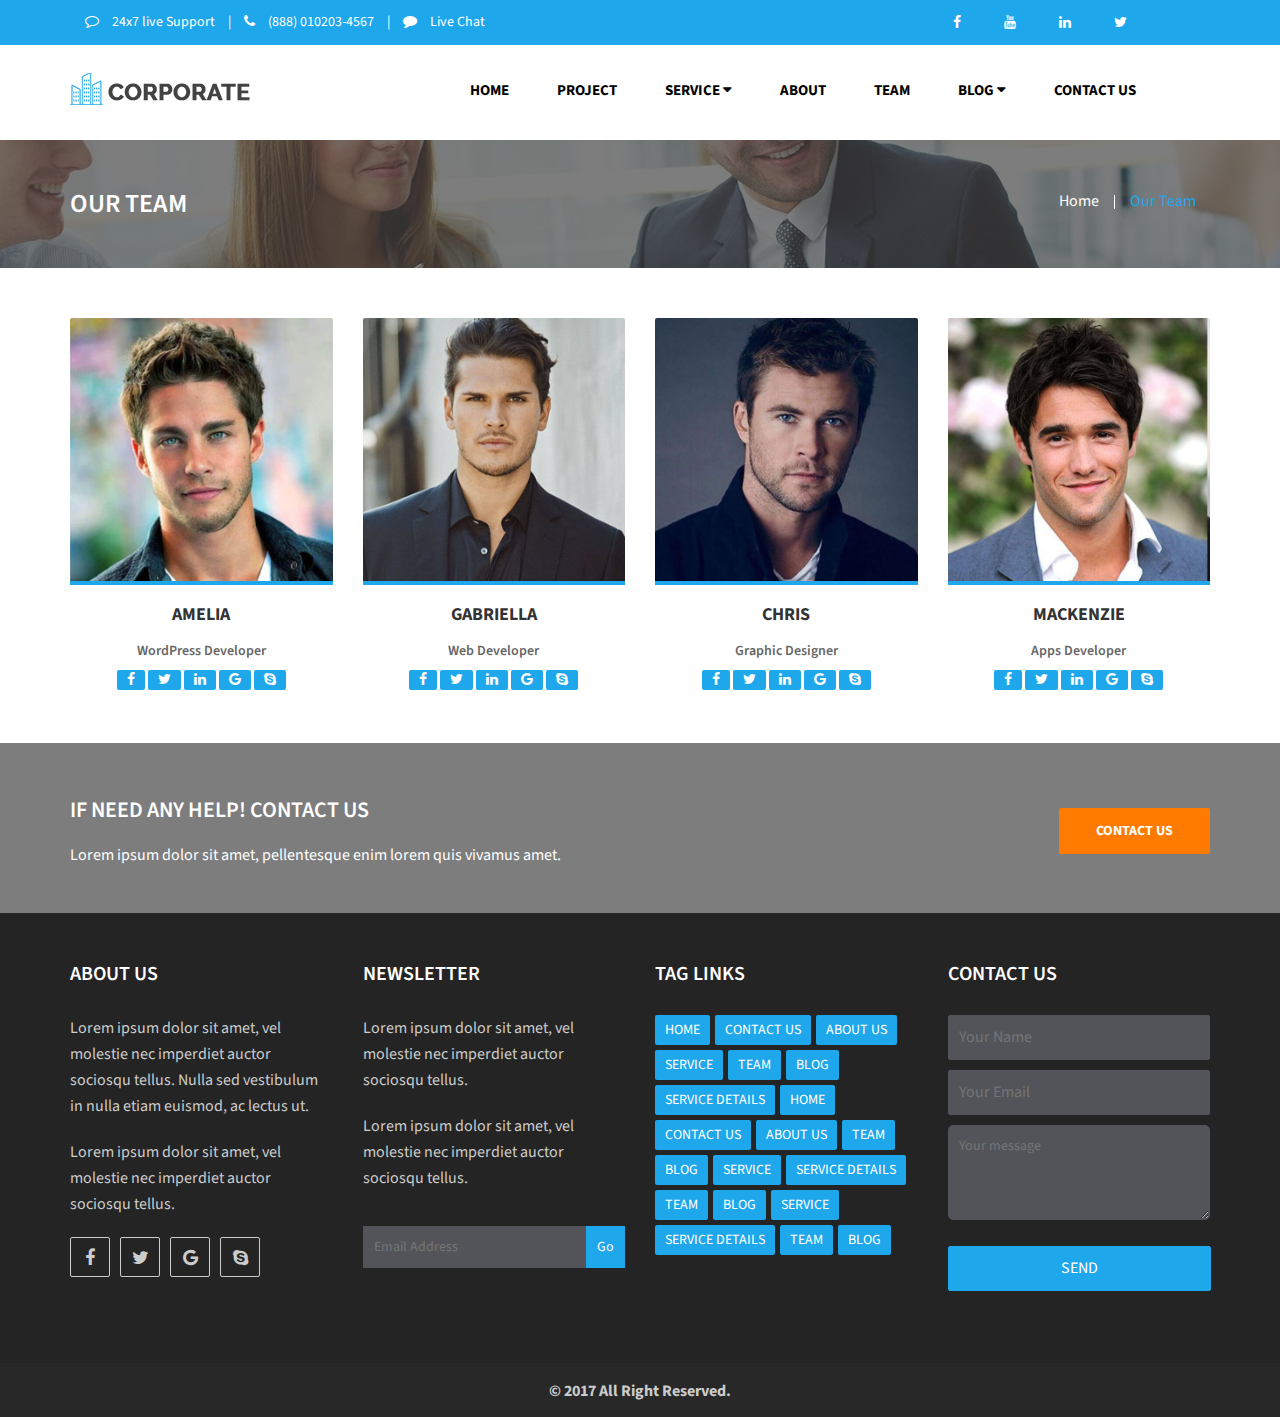
<file: team.html>
<!DOCTYPE html>
<html lang="en">
<head>
	<meta charset="UTF-8">
	<title>Corporate - Business & Corporate HTML5 Responsive Template</title>
	<link href="https://maxcdn.bootstrapcdn.com/bootstrap/3.3.7/css/bootstrap.min.css" rel="stylesheet" integr
	ity="sha384-BVYiiSIFeK1dGmJRAkycuHAHRg32OmUcww7on3RYdg4Va+PmSTsz/K68vbdEjh4u" crossorigin="anonymous">
	<link href="https://maxcdn.bootstrapcdn.com/font-awesome/4.7.0/css/font-awesome.min.css" rel="stylesheet" integrity="sha384-wvfXpqpZZVQGK6TAh5PVlGOfQNHSoD2xbE+QkPxCAFlNEevoEH3Sl0sibVcOQVnN" crossorigin="anonymous">
	<link href="https://fonts.googleapis.com/css?family=Source+Sans+Pro:400,600,700" rel="stylesheet">
	<link rel="stylesheet" href="css/team.css">
</head>
<body>
	<div class="container-fluid">
		<section id="support">
			<div class="row">
				<div class="container">
					<div class="col-md-6 pull-left">
						<i class="fa fa-comment-o" aria-hidden="true"></i>
						<p>24x7 live Support</p>
						<p>|</p>
						<i class="fa fa-phone" aria-hidden="true"></i>
						<p>(888) 010203-4567</p>
						<p>|</p>
						<i class="fa fa-comment" aria-hidden="true"></i>
						<p>Live Chat</p>
					</div>
					<div class="col-md-4 pull-right">
						<i class="fa fa-facebook" aria-hidden="true"></i>
						<i class="fa fa-youtube" aria-hidden="true"></i>
						<i class="fa fa-linkedin" aria-hidden="true"></i>
						<i class="fa fa-twitter" aria-hidden="true"></i>
					</div>
				</div>
			</div>
		</section>
		<section id="menu">
			<div class="container">
				<div class="row">
					<div class="col-md-3 pull-left">
						<div id="logo">
							<img src="img/logo.png" alt="">
						</div>
					</div>
					<div class="col-md-8 pull-right">
						<div class="menu">
							<a href="index.html">home</a>
							<a href="project.html">project</a>
							<a href="service.html" id="button1">service
							<i class="fa fa-caret-down" aria-hidden="true"></i>
							</a>
							<a href="about.html">about</a>
							<a href="team.html">team</a>
							<a href="blog.html">blog
							<i class="fa fa-caret-down" aria-hidden="true"></i>
						</a>
						<a href="contact.html">contact us</a>
						</div>
					</div>
				</div>
			</div>
		</section>
		<section id="pageHeader" class="row">
			<div class="pageOverlay"></div>
			<div class="container">
				<div class="row">
					<div class="col-lg-6 col-md-6 col-sm-7">
						<div>
							<h1>our team</h1>
						</div>
					</div>
					<div class="col-lg-6 col-md-6 col-sm-5">
						<div>
							<ul>
								<li>
									<a href="index.html">Home</a>
								</li>
								<li>
									<a href="">our team</a>
								</li>
							</ul>
						</div>
					</div>
				</div>
			</div>
		</section>
		<section id="team" class="row">
			<div class="container">
				<div class="row">
					<div class="col-lg-3 col-md-3 col-sm-6 col-xs-12">
						<div class="team-member">
							<img src="img/tm.jpg" alt="">
							<h2>Amelia</h2>
							<h3>WordPress Developer</h3>
							<ul>
								<li>
									<a href="#">
										<i class="fa fa-facebook"></i>
									</a>
								</li>
								<li>
									<a href="#">
										<i class="fa fa-twitter"></i>
									</a>
								</li>
								<li>
									<a href="#">
										<i class="fa fa-linkedin"></i>
									</a>
								</li>
								<li>
									<a href="#">
										<i class="fa fa-google"></i>
									</a>
								</li>
								<li>
									<a href="#">
										<i class="fa fa-skype"></i>
									</a>
								</li>
							</ul>
						</div>
					</div>
					<div class="col-lg-3 col-md-3 col-sm-6 col-xs-12">
						<div class="team-member">
							<img src="img/tm2.jpg" alt="">
							<h2>Gabriella</h2>
							<h3>Web Developer</h3>
							<ul>
								<li>
									<a href="#">
										<i class="fa fa-facebook"></i>
									</a>
								</li>
								<li>
									<a href="#">
										<i class="fa fa-twitter"></i>
									</a>
								</li>
								<li>
									<a href="#">
										<i class="fa fa-linkedin"></i>
									</a>
								</li>
								<li>
									<a href="#">
										<i class="fa fa-google"></i>
									</a>
								</li>
								<li>
									<a href="#">
										<i class="fa fa-skype"></i>
									</a>
								</li>
							</ul>
						</div>
					</div>
					<div class="col-lg-3 col-md-3 col-sm-6 col-xs-12">
						<div class="team-member">
							<img src="img/tm3.jpg" alt="">
							<h2>Chris</h2>
							<h3>Graphic Designer</h3>
							<ul>
								<li>
									<a href="#">
										<i class="fa fa-facebook"></i>
									</a>
								</li>
								<li>
									<a href="#">
										<i class="fa fa-twitter"></i>
									</a>
								</li>
								<li>
									<a href="#">
										<i class="fa fa-linkedin"></i>
									</a>
								</li>
								<li>
									<a href="#">
										<i class="fa fa-google"></i>
									</a>
								</li>
								<li>
									<a href="#">
										<i class="fa fa-skype"></i>
									</a>
								</li>
							</ul>
						</div>
					</div>
					<div class="col-lg-3 col-md-3 col-sm-6 col-xs-12">
						<div class="team-member">
							<img src="img/tm4.jpg" alt="">
							<h2>Mackenzie</h2>
							<h3>Apps Developer</h3>
							<ul>
								<li>
									<a href="#">
										<i class="fa fa-facebook"></i>
									</a>
								</li>
								<li>
									<a href="#">
										<i class="fa fa-twitter"></i>
									</a>
								</li>
								<li>
									<a href="#">
										<i class="fa fa-linkedin"></i>
									</a>
								</li>
								<li>
									<a href="#">
										<i class="fa fa-google"></i>
									</a>
								</li>
								<li>
									<a href="#">
										<i class="fa fa-skype"></i>
									</a>
								</li>
							</ul>
						</div>
					</div>
				</div>
			</div>
		</section>
		<section id="contact" class="row">
			<div class="container">
				<div class="row">
					<div class="col-md-8 col-sm-9">
						<div class="text">
							<h2>If Need Any Help! Contact Us</h2>
							<p>Lorem ipsum dolor sit amet, pellentesque enim lorem quis vivamus amet. </p>
						</div>
					</div>
					<div class="col-md-4 col-sm-3">
						<div>
							<a href="#" class="btn pull-right">Contact us</a>
						</div>
					</div>
				</div>
			</div>
		</section>
		<section id="footer" class="row">
			<div class="footer-top">
				<div class="container">
					<div class="row">
						<div class="col-md-3 col-sm-6">
							<div class="widget-one">
								<h2>About us</h2>
								<p>Lorem ipsum dolor sit amet, vel molestie nec imperdiet auctor sociosqu tellus. Nulla sed vestibulum in nulla etiam euismod, ac lectus ut.</p>
								<p>Lorem ipsum dolor sit amet, vel molestie nec imperdiet auctor sociosqu tellus.</p>
								<ul>
									<li>
										<a href="">
											<i class="fa fa-facebook"></i>
										</a>
									</li>
									<li>
										<a href="">
											<i class="fa fa-twitter"></i>
										</a>
									</li>
									<li>
										<a href="">
											<i class="fa fa-google"></i>
										</a>
									</li>
									<li>
										<a href="">
											<i class="fa fa-skype"></i>
										</a>
									</li>
								</ul>
							</div>
						</div>
						<div class="col-md-3 col-sm-6">
							<div class="widget-two">
								<h2>Newsletter</h2>
								<p>Lorem ipsum dolor sit amet, vel molestie nec imperdiet auctor sociosqu tellus.</p>
								<p>Lorem ipsum dolor sit amet, vel molestie nec imperdiet auctor sociosqu tellus.</p>
								<form action="#">
									<input type="email" placeholder="email address">
									<input type="submit" value="Go">
								</form>
							</div>
						</div>
						<div class="col-md-3 col-sm-6">
							<div class="widget-three">
								<h2>Tag Links</h2>
								<ul>
									<li>
										<a href="">Home</a>
									</li>
									<li>
										<a href="">Contact us</a>
									</li>
									<li>
										<a href="">about us</a>
									</li>
									<li>
										<a href="">service</a>
									</li>
									<li>
										<a href="">team</a>
									</li>
									<li>
										<a href="">blog</a>
									</li>
									<li>
										<a href="">service details</a>
									</li>
									<li>
										<a href="">home</a>
									</li>
									<li>
										<a href="">contact us</a>
									</li>
									<li>
										<a href="">about us</a>
									</li>
									<li>
										<a href="">team</a>
									</li>
									<li>
										<a href="">blog</a>
									</li>
									<li>
										<a href="">service</a>
									</li>
									<li>
										<a href="">service details</a>
									</li>
									<li>
										<a href="">team</a>
									</li>
									<li>
										<a href="">blog</a>
									</li>
									<li>
										<a href="">service</a>
									</li>
									<li>
										<a href="">service details</a>
									</li>
									<li>
										<a href="">team</a>
									</li>
									<li>
										<a href="">blog</a>
									</li>
								</ul>
							</div>
						</div>
						<div class="col-md-3 col-sm-6">
							<div class="widget-four">
								<h2>Contact us</h2>
								<div class="contact-field">
									<div class="single-input-field">
										<input type="text" placeholder="Your name">
									</div>
									<div class="single-input-field">
										<input type="email" placeholder="Your email">
									</div>
									<div class="single-input-field">
										<textarea placeholder="Your message"></textarea>
									</div>
									<div class="input-btn">
										<input type="submit" value="send" class="single-input-btn">
									</div>
								</div>
							</div>
						</div>
					</div>
				</div>
			</div>
			<div class="footer-bottom">
				<div class="container">
					<div class="row">
						<div class="col-md-12">
							<div>
								<p>© 2017 All Right Reserved.</p>
							</div>
						</div>
					</div>
				</div>
			</div>
		</section>
	</div>
</body>
</html>
</file>
<file: css/style.css>
html, body {
  font-family: "Source Sans Pro", sans-serif; }

* {
  padding: 0;
  margin: 0; }

#support > .row {
  height: 45px;
  background-color: #1FA7EC; }
  #support > .row > .container > .col-md-6 > i, #support > .row > .container > .col-md-6 p {
    display: inline-block;
    color: white;
    margin-right: 10px;
    margin-top: 12px; }
  #support > .row > .container > .col-md-4 {
    text-align: center; }
    #support > .row > .container > .col-md-4 > i {
      color: white;
      margin-left: 40px;
      margin-top: 15px;
      cursor: pointer; }

#menu > .container {
  height: 95px; }
  #menu > .container > .row {
    height: 100%; }
    #menu > .container > .row > .col-md-3 > #logo {
      padding: 28px 0; }
    #menu > .container > .row > .col-md-8 > .menu {
      padding: 35px 0; }
      #menu > .container > .row > .col-md-8 > .menu > a {
        text-transform: uppercase;
        text-decoration: none;
        color: black;
        font-weight: 700;
        margin-right: 35px;
        margin-left: 10px;
        font-size: 15px;
        transition: all .3s ease; }
      #menu > .container > .row > .col-md-8 > .menu > a:hover {
        color: #1FA7EC; }

#aboutus > .container {
  height: 630px; }
  #aboutus > .container > :first-child {
    text-align: center; }
    #aboutus > .container > :first-child > p {
      font-size: 36px;
      text-transform: uppercase;
      color: #1fa7ec;
      font-weight: bold; }
  #aboutus > .container > :nth-child(2) > div {
    margin: 0 250px 25px;
    text-align: center; }
    #aboutus > .container > :nth-child(2) > div > p {
      font-size: 16px;
      line-height: 26px;
      color: #666; }
  #aboutus > .container > :nth-child(3) {
    text-align: center; }
    #aboutus > .container > :nth-child(3) > button {
      width: 142px;
      height: 45px;
      border-radius: 3px;
      border-style: none;
      color: white;
      font-size: 16px;
      background-color: #1fa7ec;
      margin-right: 5px; }
    #aboutus > .container > :nth-child(3) > :last-child {
      background-color: #212836; }
  #aboutus > .container > :last-child > :first-child {
    margin-top: 20px; }
  #aboutus > .container > :last-child > :last-child > h3 {
    font-size: 18px;
    font-weight: 600; }
  #aboutus > .container > :last-child > :last-child > p {
    font-size: 16px;
    color: #666;
    line-height: 26px;
    margin-bottom: 15px; }
  #aboutus > .container > :last-child > :last-child > div {
    margin-bottom: 10px; }
    #aboutus > .container > :last-child > :last-child > div i {
      color: #1fa7ec;
      font-size: 16px; }
    #aboutus > .container > :last-child > :last-child > div p {
      display: inline-block;
      font-size: 16px;
      color: #666;
      line-height: 26px;
      margin-left: 10px; }

#service {
  background-image: url("../img/servicebg.jpg");
  background-position: center center;
  background-repeat: no-repeat;
  background-size: cover;
  position: relative;
  background-attachment: fixed;
  height: 765px; }
  #service > .overlay {
    background-color: rgba(255, 255, 255, 0.9);
    height: 100%;
    position: absolute;
    top: 0;
    width: 100%; }
  #service > .container > :first-child {
    text-align: center; }
    #service > .container > :first-child > .col-md-6 {
      margin: 0 250px 60px;
      margin-top: 30px; }
      #service > .container > :first-child > .col-md-6 > div {
        margin-left: 85px;
        text-align: center; }
        #service > .container > :first-child > .col-md-6 > div > h1 {
          text-transform: uppercase;
          color: #1FA7EC;
          font-weight: bold;
          font-size: 36px; }
        #service > .container > :first-child > .col-md-6 > div > p {
          font-size: 16px;
          color: #666;
          line-height: 26px; }
  #service > .container > :last-child > .service-item > .inner {
    margin-bottom: 30px;
    padding: 15px;
    transition: all .5s ease; }
    #service > .container > :last-child > .service-item > .inner > .media {
      text-align: center; }
      #service > .container > :last-child > .service-item > .inner > .media > .service-icon {
        width: 50px;
        height: 50px;
        background-color: #1FA7EC;
        border-radius: 2px;
        margin-left: 160px; }
        #service > .container > :last-child > .service-item > .inner > .media > .service-icon > i {
          font-size: 18px;
          color: white;
          margin-top: 15px; }
      #service > .container > :last-child > .service-item > .inner > .media > .service-body > h2 {
        text-transform: uppercase;
        font-size: 18px;
        margin-top: 20px;
        margin-bottom: 15px;
        font-weight: 600;
        cursor: pointer; }
      #service > .container > :last-child > .service-item > .inner > .media > .service-body > p {
        font-size: 16px;
        color: #666;
        line-height: 26px; }
  #service > .container > :last-child > .service-item > .inner:hover {
    background-color: #1FA7EC;
    color: white; }
    #service > .container > :last-child > .service-item > .inner:hover > .media > .service-icon {
      background-color: white; }
      #service > .container > :last-child > .service-item > .inner:hover > .media > .service-icon > i {
        color: #1FA7EC; }
    #service > .container > :last-child > .service-item > .inner:hover > .media > .service-body > h2 {
      color: white; }
    #service > .container > :last-child > .service-item > .inner:hover > .media > .service-body > p {
      color: white; }

#whywe {
  height: 705px;
  background-color: #ecf4fc;
  padding-top: 50px;
  padding-bottom: 20px; }
  #whywe > .container > :first-child {
    height: 171px; }
    #whywe > .container > :first-child > .col-md-12 > div {
      margin: 0 250px 60px;
      text-align: center; }
      #whywe > .container > :first-child > .col-md-12 > div > h2 {
        font-size: 36px;
        color: #1FA7EC;
        text-transform: uppercase;
        font-weight: bold; }
      #whywe > .container > :first-child > .col-md-12 > div > p {
        font-size: 16px;
        color: #666;
        line-height: 26px; }
  #whywe > .container > :last-child {
    height: 464px; }
    #whywe > .container > :last-child > .col-md-8 > .col-md-6 {
      margin-bottom: 30px;
      transition: all .5s ease; }
      #whywe > .container > :last-child > .col-md-8 > .col-md-6 > .media {
        text-align: center; }
        #whywe > .container > :last-child > .col-md-8 > .col-md-6 > .media > .service-icon {
          width: 50px;
          height: 50px;
          background-color: #1FA7EC;
          border-radius: 2px;
          margin-left: 160px; }
          #whywe > .container > :last-child > .col-md-8 > .col-md-6 > .media > .service-icon > i {
            font-size: 18px;
            color: white;
            margin-top: 15px; }
        #whywe > .container > :last-child > .col-md-8 > .col-md-6 > .media > .service-body > h2 {
          text-transform: uppercase;
          font-size: 18px;
          margin-top: 20px;
          margin-bottom: 15px;
          font-weight: 600;
          cursor: pointer; }
        #whywe > .container > :last-child > .col-md-8 > .col-md-6 > .media > .service-body > p {
          font-size: 16px;
          color: #666;
          line-height: 26px; }
    #whywe > .container > :last-child > .col-md-8 > .col-md-6:hover > .media > .service-icon {
      background-color: black; }

#statistics {
  height: 259px;
  background-color: #1FA7EC;
  padding: 50px 0; }
  #statistics .container > .row > .col-lg-3 > .counting > i {
    background-color: #fff;
    width: 60px;
    height: 60px;
    border-radius: 2px;
    text-align: center;
    color: #1FA7EC;
    line-height: 60px;
    font-size: 30px; }
  #statistics .container > .row > .col-lg-3 > .counting > h2 {
    color: #fff;
    font-size: 40px;
    margin-top: 20px;
    text-transform: uppercase;
    font-weight: 600; }
  #statistics .container > .row > .col-lg-3 > .counting > h4 {
    color: #fff;
    font-size: 14px;
    margin-bottom: 0;
    text-transform: uppercase;
    font-weight: 600; }

#projects {
  height: 777px;
  padding-bottom: 20px;
  padding-top: 50px; }
  #projects > .row {
    height: 100%; }
    #projects > .row > .container > :first-child > .col-md-12 > div {
      margin: 0 250px 60px;
      text-align: center; }
      #projects > .row > .container > :first-child > .col-md-12 > div > h1 {
        font-size: 36px;
        color: #1FA7EC;
        text-transform: uppercase;
        font-weight: bold; }
      #projects > .row > .container > :first-child > .col-md-12 > div > p {
        font-size: 16px;
        color: #666;
        line-height: 26px; }
    #projects > .row > .container > :last-child > .col-md-3 > .item {
      margin-bottom: 30px;
      overflow: hidden;
      position: relative;
      transition: all 0.4s ease-in-out 0s;
      border-radius: 2px; }
      #projects > .row > .container > :last-child > .col-md-3 > .item > .project-image {
        position: relative; }
        #projects > .row > .container > :last-child > .col-md-3 > .item > .project-image > img {
          width: 100%; }
        #projects > .row > .container > :last-child > .col-md-3 > .item > .project-image > a {
          width: 100%;
          height: 100%;
          position: absolute;
          top: 0;
          left: 0;
          background-color: rgba(31, 167, 236, 0.7);
          visibility: hidden;
          opacity: 0;
          transform: scale(5);
          transition: all 0.5s ease-out;
          text-decoration: none;
          color: #464646; }
          #projects > .row > .container > :last-child > .col-md-3 > .item > .project-image > a > i {
            background: #fff none repeat scroll 0 0;
            border-radius: 100%;
            color: #1FA7EC;
            height: 50px;
            left: 0;
            line-height: 50px;
            margin: 0 auto;
            position: absolute;
            right: 0;
            top: 39%;
            text-align: center;
            width: 50px;
            transition: all 0.5s ease-out; }
      #projects > .row > .container > :last-child > .col-md-3 > .item > .project-title {
        background: #1fa7ec none repeat scroll 0 0;
        transition: all 0.4s ease-in-out 0s;
        width: 100%;
        bottom: 0; }
        #projects > .row > .container > :last-child > .col-md-3 > .item > .project-title > .text {
          text-align: center; }
          #projects > .row > .container > :last-child > .col-md-3 > .item > .project-title > .text > h3 {
            color: #fff;
            margin-top: 0;
            margin-bottom: 0;
            padding: 12px 0;
            text-transform: uppercase;
            font-size: 16px; }
            #projects > .row > .container > :last-child > .col-md-3 > .item > .project-title > .text > h3 a {
              color: #fff;
              text-decoration: none; }
    #projects > .row > .container > :last-child > .col-md-3 > .item:hover > .project-image > a {
      visibility: visible;
      opacity: 1;
      transform: translateY(-1%); }
      #projects > .row > .container > :last-child > .col-md-3 > .item:hover > .project-image > a > i {
        transform: scale(1); }
      #projects > .row > .container > :last-child > .col-md-3 > .item:hover > .project-image > a > i:hover {
        background-color: #1a1a1a; }
    #projects > .row > .container > :last-child > .col-md-3 > .item:hover > .project-title {
      background-color: #1a1a1a; }

#price {
  height: 828px;
  background-image: url(../img/servicebg.jpg);
  background-attachment: fixed;
  background-position: center center;
  background-repeat: no-repeat;
  background-size: cover;
  position: relative;
  z-index: 1;
  padding-bottom: 50px;
  padding-top: 50px; }
  #price > .overlay {
    background-color: rgba(255, 255, 255, 0.9);
    height: 100%;
    position: absolute;
    top: 0;
    width: 100%; }
  #price > .container > :first-child > .col-md-12 > div {
    margin: 0 250px 60px;
    text-align: center; }
    #price > .container > :first-child > .col-md-12 > div > h1 {
      font-size: 36px;
      text-transform: uppercase;
      color: #1FA7EC;
      font-weight: bold; }
    #price > .container > :first-child > .col-md-12 > div > p {
      font-size: 16px;
      color: #666;
      line-height: 26px; }
  #price > .container > :last-child > .col-lg-3 > .single-price {
    background: #1fa7ec none repeat scroll 0 0;
    margin-bottom: 30px;
    padding-bottom: 36px;
    text-align: center;
    border-radius: 2px; }
    #price > .container > :last-child > .col-lg-3 > .single-price > .icon {
      text-align: center;
      padding: 20px 0; }
      #price > .container > :last-child > .col-lg-3 > .single-price > .icon > i {
        border-radius: 2px;
        color: #fff;
        font-size: 40px;
        height: 80px;
        line-height: 80px;
        width: 80px;
        transition: all 0.5s ease-out; }
    #price > .container > :last-child > .col-lg-3 > .single-price > .heading {
      background-color: #242424;
      padding: 26px 0; }
      #price > .container > :last-child > .col-lg-3 > .single-price > .heading > h2 {
        color: #fff;
        display: inline-block;
        font-size: 22px;
        margin-bottom: 15px;
        text-transform: uppercase;
        font-weight: bold; }
      #price > .container > :last-child > .col-lg-3 > .single-price > .heading > h1 {
        color: #fff;
        margin-bottom: 0px;
        margin-top: 0;
        font-size: 22px;
        font-weight: bold;
        text-transform: capitalize; }
    #price > .container > :last-child > .col-lg-3 > .single-price > ul {
      list-style: outside none none;
      margin: 0;
      padding: 0; }
      #price > .container > :last-child > .col-lg-3 > .single-price > ul > li {
        margin: 0;
        color: #fff;
        padding: 10px 0;
        width: 100%;
        font-size: 16px;
        line-height: 26px; }
    #price > .container > :last-child > .col-lg-3 > .single-price .button {
      margin-top: 30px; }
      #price > .container > :last-child > .col-lg-3 > .single-price .button > a {
        background: #1fa7ec none repeat scroll 0 0;
        border-radius: 2px;
        color: #fff;
        font-size: 14px;
        font-weight: bold;
        padding: 10px 20px;
        text-transform: uppercase;
        transition: all 0.5s ease-out; }
  #price > .container > :last-child > .col-lg-3 > .single-price:hover > .icon > i {
    background-color: #242424; }
  #price > .container > :last-child > .col-lg-3 > .single-price:hover > .button > a {
    background-color: #242424; }

#contact {
  height: 170px;
  background-color: #7D7D7D;
  padding: 35px 0; }
  #contact > .container > .row > .col-md-8 .text {
    text-align: left;
    color: #fff; }
    #contact > .container > .row > .col-md-8 .text > h2 {
      text-transform: uppercase;
      color: #fff;
      font-size: 22px;
      font-weight: 600;
      margin-bottom: 20px; }
    #contact > .container > .row > .col-md-8 .text > p {
      margin: 0 0 20px;
      font-size: 16px;
      line-height: 26px; }
  #contact > .container > .row > .col-md-4 > div {
    padding: 20px 0; }
    #contact > .container > .row > .col-md-4 > div > a {
      background: #ff7b00 none repeat scroll 0 0;
      border-radius: 2px;
      color: #fff;
      font-weight: bold;
      padding: 12px 36px;
      text-transform: uppercase;
      margin-top: 10px;
      transition: all 0.5s ease-out; }
    #contact > .container > .row > .col-md-4 > div > a:hover {
      background-color: black; }

#team {
  padding-top: 50px;
  padding-bottom: 20px;
  height: 678px; }
  #team > .container > :first-child > .col-md-12 > div {
    margin: 0 250px 60px;
    text-align: center; }
    #team > .container > :first-child > .col-md-12 > div > h1 {
      font-size: 36px;
      text-transform: uppercase;
      color: #1FA7EC;
      font-weight: bold; }
    #team > .container > :first-child > .col-md-12 > div > p {
      font-size: 16px;
      color: #666;
      line-height: 26px; }
  #team > .container > :last-child > .col-lg-3 > .team-member {
    margin-bottom: 30px;
    overflow: hidden;
    padding-bottom: 20px;
    position: relative;
    text-align: center;
    border-radius: 2px; }
    #team > .container > :last-child > .col-lg-3 > .team-member > img {
      width: 100%;
      border-bottom: 4px solid #1FA7EC;
      height: auto;
      max-width: 100%; }
    #team > .container > :last-child > .col-lg-3 > .team-member > h2 {
      font-size: 18px;
      font-weight: bold;
      margin: 20px 0;
      text-transform: uppercase; }
    #team > .container > :last-child > .col-lg-3 > .team-member > h3 {
      font-size: 14px;
      text-transform: capitalize;
      color: #666;
      font-weight: 600; }
    #team > .container > :last-child > .col-lg-3 > .team-member > ul {
      list-style: outside none none;
      margin: 0;
      padding: 0; }
      #team > .container > :last-child > .col-lg-3 > .team-member > ul > li {
        padding: 0 10px;
        background: #1FA7EC;
        border-radius: 2px;
        display: inline-block; }
        #team > .container > :last-child > .col-lg-3 > .team-member > ul > li > a {
          transition: all 0.5s ease-out;
          text-decoration: none;
          color: #464646; }
          #team > .container > :last-child > .col-lg-3 > .team-member > ul > li > a > i {
            color: #fff; }

#questions {
  height: 752px;
  background-color: #2a2d33;
  padding: 50px 0;
  color: #fff; }
  #questions > .container > .row > :first-child > .title {
    margin-bottom: 40px; }
    #questions > .container > .row > :first-child > .title > h2 {
      font-size: 22px;
      text-transform: uppercase;
      font-weight: 600;
      margin-bottom: 20px;
      margin-top: 0; }
    #questions > .container > .row > :first-child > .title > p {
      margin: 0 0 20px;
      font-size: 16px;
      font-weight: 400;
      line-height: 26px; }
  #questions > .container > .row > :first-child > .panel-group {
    margin-bottom: 20px; }
    #questions > .container > .row > :first-child > .panel-group > .panel {
      border-radius: 5px;
      border-style: none; }
      #questions > .container > .row > :first-child > .panel-group > .panel > .panel-heading {
        background: #454c59;
        padding: 0;
        border-radius: 2px; }
        #questions > .container > .row > :first-child > .panel-group > .panel > .panel-heading > .panel-title {
          margin-top: 0;
          margin-bottom: 0;
          font-size: 16px;
          color: inherit;
          font-weight: 600; }
          #questions > .container > .row > :first-child > .panel-group > .panel > .panel-heading > .panel-title > a {
            text-decoration: none;
            padding: 10px 20px;
            border-radius: 2px;
            color: #fff;
            width: 100%;
            display: inline-block; }
          #questions > .container > .row > :first-child > .panel-group > .panel > .panel-heading > .panel-title > a::before {
            float: right !important;
            font-family: FontAwesome;
            content: "\f056";
            padding-right: 5px; }
          #questions > .container > .row > :first-child > .panel-group > .panel > .panel-heading > .panel-title > a.collapsed::before {
            float: right !important;
            content: "\f055"; }
      #questions > .container > .row > :first-child > .panel-group > .panel > .panel-collapse > .panel-body {
        padding: 15px;
        background-color: #2A2D33; }
        #questions > .container > .row > :first-child > .panel-group > .panel > .panel-collapse > .panel-body > p {
          margin: 0 0 20px;
          font-size: 16px;
          line-height: 26px; }
  #questions > .container > .row > :last-child > div {
    width: 100%;
    display: inline-block; }
    #questions > .container > .row > :last-child > div > img {
      width: 100%; }

#clients {
  height: 838px;
  padding: 50px 0; }
  #clients > .container > :first-child > .col-md-12 > div {
    margin: 0 250px 60px;
    text-align: center; }
    #clients > .container > :first-child > .col-md-12 > div > h1 {
      font-size: 36px;
      text-transform: uppercase;
      color: #1FA7EC;
      font-weight: bold; }
    #clients > .container > :first-child > .col-md-12 > div > p {
      font-size: 16px;
      color: #666;
      line-height: 26px; }
  #clients > .container > :last-child {
    height: 567px; }
    #clients > .container > :last-child > .col-md-12 > .all-testimonial > .owl-stage-outer > .owl-stage {
      transform: translate3d(-1140px, 0px, 0px);
      transition: 0.25s;
      width: 2280px; }
      #clients > .container > :last-child > .col-md-12 > .all-testimonial > .owl-stage-outer > .owl-stage > .owl-item {
        width: 380px;
        margin-right: 0; }
        #clients > .container > :last-child > .col-md-12 > .all-testimonial > .owl-stage-outer > .owl-stage > .owl-item > .single-testimonial {
          background: #fff none repeat scroll 0 0;
          margin: 2px 10px;
          text-align: center;
          border: 1px solid #ddd;
          padding: 20px; }
          #clients > .container > :last-child > .col-md-12 > .all-testimonial > .owl-stage-outer > .owl-stage > .owl-item > .single-testimonial > .client-comment > img {
            width: 100%;
            height: 100%;
            border-radius: 2px;
            margin-bottom: 20px;
            border-bottom: 4px solid #1FA7EC; }
          #clients > .container > :last-child > .col-md-12 > .all-testimonial > .owl-stage-outer > .owl-stage > .owl-item > .single-testimonial > .client-comment > p {
            margin: 0 0 20px;
            font-size: 16px;
            color: #666;
            line-height: 26px; }
          #clients > .container > :last-child > .col-md-12 > .all-testimonial > .owl-stage-outer > .owl-stage > .owl-item > .single-testimonial > .client-comment > p::before {
            content: "\f10d";
            font-family: FontAwesome;
            left: -8px;
            top: -8px;
            position: relative;
            color: #1FA7EC; }
          #clients > .container > :last-child > .col-md-12 > .all-testimonial > .owl-stage-outer > .owl-stage > .owl-item > .single-testimonial > .client-comment > p::after {
            content: "\f10e";
            font-family: FontAwesome;
            color: #1FA7EC;
            right: -8px;
            top: 8px;
            position: relative;
            bottom: 4px; }
          #clients > .container > :last-child > .col-md-12 > .all-testimonial > .owl-stage-outer > .owl-stage > .owl-item > .single-testimonial > .client-comment > h2 {
            font-size: 14px;
            color: #1FA7EC;
            font-weight: bold;
            margin-top: 15px;
            text-transform: uppercase;
            margin-bottom: 10px; }
          #clients > .container > :last-child > .col-md-12 > .all-testimonial > .owl-stage-outer > .owl-stage > .owl-item > .single-testimonial > .client-comment > h3 {
            color: #8b8b8b;
            font-size: 14px;
            text-transform: capitalize;
            margin-bottom: 13px; }
    #clients > .container > :last-child > .col-md-12 > .all-testimonial > .owl-controls {
      position: absolute;
      top: 40%;
      width: 100%; }
      #clients > .container > :last-child > .col-md-12 > .all-testimonial > .owl-controls > .owl-nav > .owl-prev {
        left: -80px;
        position: absolute; }
        #clients > .container > :last-child > .col-md-12 > .all-testimonial > .owl-controls > .owl-nav > .owl-prev > i {
          border: 1px solid #1FA7EC;
          border-radius: 2px;
          color: #fff;
          font-size: 30px;
          height: 40px;
          line-height: 37px;
          text-align: center;
          transition: all 0.5s ease-out 0s;
          width: 40px;
          background: #1FA7EC; }
      #clients > .container > :last-child > .col-md-12 > .all-testimonial > .owl-controls > .owl-nav > .owl-next {
        right: -80px;
        position: absolute; }
        #clients > .container > :last-child > .col-md-12 > .all-testimonial > .owl-controls > .owl-nav > .owl-next > i {
          border: 1px solid #1FA7EC;
          border-radius: 2px;
          color: #fff;
          font-size: 30px;
          height: 40px;
          line-height: 37px;
          text-align: center;
          transition: all 0.5s ease-out 0s;
          width: 40px;
          background: #1FA7EC; }

#news {
  background-color: #ecf4fc;
  height: 763px;
  padding-bottom: 20px;
  padding-top: 50px; }
  #news > .container > :first-child > .col-md-12 > div {
    margin: 0 250px 60px;
    text-align: center; }
    #news > .container > :first-child > .col-md-12 > div > h1 {
      font-size: 36px;
      text-transform: uppercase;
      color: #1FA7EC;
      font-weight: bold; }
    #news > .container > :first-child > .col-md-12 > div > p {
      font-size: 16px;
      color: #666;
      line-height: 26px; }
  #news > .container > :last-child > .col-lg-4 > .media {
    margin-top: 0;
    zoom: 1;
    overflow: hidden; }
    #news > .container > :last-child > .col-lg-4 > .media > .single-post {
      display: inline-block;
      margin-bottom: 50px; }
      #news > .container > :last-child > .col-lg-4 > .media > .single-post > img {
        border-bottom: 4px solid #1FA7EC;
        border-radius: 2px;
        margin-bottom: 14px;
        width: 100%; }
      #news > .container > :last-child > .col-lg-4 > .media > .single-post > .media-body {
        display: table-cell;
        vertical-align: top;
        width: 10000px; }
        #news > .container > :last-child > .col-lg-4 > .media > .single-post > .media-body > .single-post-text > h2 {
          margin-bottom: 10px;
          font-size: 22px;
          color: #464646;
          margin: 0 0 10px;
          font-weight: 600;
          line-height: 1.1; }
          #news > .container > :last-child > .col-lg-4 > .media > .single-post > .media-body > .single-post-text > h2 > a {
            color: #464646;
            text-transform: uppercase;
            font-weight: bold;
            font-size: 16px;
            text-decoration: none; }
        #news > .container > :last-child > .col-lg-4 > .media > .single-post > .media-body > .single-post-text > ul {
          display: inline-block;
          width: 100%;
          list-style: outside none none;
          margin: 0;
          padding: 0; }
          #news > .container > :last-child > .col-lg-4 > .media > .single-post > .media-body > .single-post-text > ul > li > a {
            float: left;
            font-size: 15px;
            font-weight: normal;
            margin-left: 1px;
            padding-right: 15px;
            text-transform: capitalize;
            color: #464646;
            text-decoration: none; }
            #news > .container > :last-child > .col-lg-4 > .media > .single-post > .media-body > .single-post-text > ul > li > a > i {
              margin-right: 5px;
              color: #1FA7EC; }
        #news > .container > :last-child > .col-lg-4 > .media > .single-post > .media-body > .single-post-text > p {
          margin: 0 0 20px;
          font-size: 16px;
          color: #666;
          line-height: 26px; }
        #news > .container > :last-child > .col-lg-4 > .media > .single-post > .media-body > .single-post-text > a {
          background: #1fa7ec none repeat scroll 0 0;
          border-radius: 2px;
          color: #fff;
          font-size: 14px;
          font-weight: bold;
          padding: 10px 20px;
          text-transform: uppercase;
          transition: all 0.5s ease; }
        #news > .container > :last-child > .col-lg-4 > .media > .single-post > .media-body > .single-post-text > a:hover {
          background-color: #131313; }

#subscribe {
  background: #1fa7ec none repeat scroll 0 0;
  padding: 35px 0;
  height: 160px; }
  #subscribe > .container > .row > :first-child > .newsletter-left > h1 {
    color: #fff;
    font-size: 22px;
    font-weight: bold;
    margin-bottom: 10px;
    text-transform: uppercase; }
  #subscribe > .container > .row > :first-child > .newsletter-left > p {
    color: #fff;
    margin-bottom: 0;
    margin: 0 0 20px;
    font-size: 16px;
    line-height: 26px; }
  #subscribe > .container > .row > :last-child > .newsletter-right {
    float: right;
    margin-top: 8px; }
    #subscribe > .container > .row > :last-child > .newsletter-right > form {
      margin-top: 15px; }
      #subscribe > .container > .row > :last-child > .newsletter-right > form > :first-child {
        background: #fafafa none repeat scroll 0 0;
        border: 1px solid #fafafa;
        border-radius: 3px;
        padding: 10px 20px;
        color: #a5a5a5;
        text-transform: capitalize; }
      #subscribe > .container > .row > :last-child > .newsletter-right > form > :last-child {
        background: #ff7b00;
        border: 1px solid #ff7b00;
        color: #fff;
        text-transform: uppercase;
        padding: 10px 25px;
        border-radius: 3px;
        transition: all 0.8s ease; }
      #subscribe > .container > .row > :last-child > .newsletter-right > form > :last-child:hover {
        background-color: #fff;
        color: black;
        border-color: #fff; }

#footer {
  height: 504px; }
  #footer > .footer-top {
    background: #242424 none repeat scroll 0 0;
    padding: 50px 0;
    height: 450px; }
    #footer > .footer-top > .container > .row .widget-one > h2 {
      color: #fff;
      font-size: 20px;
      margin-bottom: 20px;
      position: relative;
      text-transform: uppercase;
      padding-bottom: 10px;
      font-weight: 600;
      margin: 0 0 20px; }
    #footer > .footer-top > .container > .row .widget-one > p {
      color: #ccc;
      margin: 0 0 20px;
      font-size: 16px;
      line-height: 26px; }
    #footer > .footer-top > .container > .row .widget-one > ul {
      margin-top: 15px;
      list-style: outside none none;
      margin: 0;
      padding: 0; }
      #footer > .footer-top > .container > .row .widget-one > ul > li > a {
        transition: all 0.5s ease-out;
        text-decoration: none;
        color: #464646; }
        #footer > .footer-top > .container > .row .widget-one > ul > li > a > i {
          border: 1px solid #ccc;
          color: #ccc;
          float: left;
          font-size: 18px;
          height: 40px;
          line-height: 40px;
          margin-right: 10px;
          text-align: center;
          width: 40px;
          transition: all 0.4s ease-in-out 0s;
          border-radius: 2px; }
        #footer > .footer-top > .container > .row .widget-one > ul > li > a > i:hover {
          background-color: #1FA7EC;
          border: 1px solid #1FA7EC;
          color: #fff; }
    #footer > .footer-top > .container > .row .widget-two > h2 {
      color: #fff;
      font-size: 20px;
      margin-bottom: 20px;
      position: relative;
      text-transform: uppercase;
      padding-bottom: 10px;
      font-weight: 600;
      margin: 0 0 20px; }
    #footer > .footer-top > .container > .row .widget-two > p {
      color: #ccc;
      margin: 0 0 20px;
      font-size: 16px;
      line-height: 26px; }
    #footer > .footer-top > .container > .row .widget-two > form {
      background: #525459 none repeat scroll 0 0;
      margin-top: 35px;
      position: relative; }
      #footer > .footer-top > .container > .row .widget-two > form > :first-child {
        background: #525459 none repeat scroll 0 0;
        border: 1px solid #525459;
        color: #fff;
        padding: 10px 46px 10px 10px;
        width: 100%;
        text-transform: capitalize; }
      #footer > .footer-top > .container > .row .widget-two > form > :last-child {
        background: #1fa7ec none repeat scroll 0 0;
        border: 1px solid #1fa7ec;
        color: #fff;
        top: 0;
        padding: 10px;
        position: absolute;
        right: 0; }
    #footer > .footer-top > .container > .row .widget-three > h2 {
      color: #fff;
      font-size: 20px;
      margin-bottom: 20px;
      position: relative;
      text-transform: uppercase;
      padding-bottom: 10px;
      font-weight: 600;
      margin: 0 0 20px; }
    #footer > .footer-top > .container > .row .widget-three > ul {
      list-style: outside none none;
      margin: 0;
      padding: 0; }
      #footer > .footer-top > .container > .row .widget-three > ul > li {
        display: inline-block; }
        #footer > .footer-top > .container > .row .widget-three > ul > li > a {
          color: #fff;
          display: inline-block;
          padding: 5px 10px;
          transition: all 0.4s ease-in-out 0s;
          background: #1FA7EC;
          margin: 0 2px 5px 0px;
          text-transform: uppercase;
          border-radius: 2px;
          text-decoration: none; }
        #footer > .footer-top > .container > .row .widget-three > ul > li > a:hover {
          background: #525459; }
    #footer > .footer-top > .container > .row .widget-four > h2 {
      color: #fff;
      font-size: 20px;
      margin-bottom: 20px;
      position: relative;
      text-transform: uppercase;
      padding-bottom: 10px;
      font-weight: 600;
      margin: 0 0 20px; }
    #footer > .footer-top > .container > .row .widget-four > .contact-field {
      display: inline-block;
      width: 100%; }
      #footer > .footer-top > .container > .row .widget-four > .contact-field > .single-input-field > input {
        background: #525459 none repeat scroll 0 0;
        border: 1px solid #525459;
        border-radius: 2px;
        color: #fff;
        font-size: 16px;
        margin-bottom: 10px;
        padding: 10px;
        text-transform: capitalize;
        width: 100%; }
      #footer > .footer-top > .container > .row .widget-four > .contact-field > .single-input-field > textarea {
        height: 95px;
        border-radius: 5px;
        background: #525459 none repeat scroll 0 0;
        border: 1px solid #525459;
        color: #fff;
        width: 100%;
        padding: 10px; }
      #footer > .footer-top > .container > .row .widget-four > .contact-field > .input-btn .single-input-btn {
        background: #1FA7EC;
        border: 1px solid #1fa7ec;
        padding: 10px 112px;
        color: #fff;
        margin-top: 20px;
        text-transform: uppercase;
        border-radius: 2px;
        font-size: 16px;
        transition: all 0.4s ease-in-out 0s; }
      #footer > .footer-top > .container > .row .widget-four > .contact-field > .input-btn .single-input-btn:hover {
        background: #525459;
        border: 1px solid #525459; }
  #footer > .footer-bottom {
    background: #282828 none repeat scroll 0 0;
    padding: 15px 0;
    height: 54px; }
    #footer > .footer-bottom > .container > .row > .col-md-12 > div > p {
      color: #ccc;
      text-align: center;
      margin: 0;
      font-weight: bold;
      font-size: 16px;
      line-height: 26px; }

/*# sourceMappingURL=style.css.map */
</file>
<file: css/about.css>
html, body {
  font-family: "Source Sans Pro", sans-serif; }

* {
  padding: 0;
  margin: 0; }

#support > .row {
  height: 45px;
  background-color: #1FA7EC; }
  #support > .row > .container > .col-md-6 > i, #support > .row > .container > .col-md-6 p {
    display: inline-block;
    color: white;
    margin-right: 10px;
    margin-top: 12px; }
  #support > .row > .container > .col-md-4 {
    text-align: center; }
    #support > .row > .container > .col-md-4 > i {
      color: white;
      margin-left: 40px;
      margin-top: 15px;
      cursor: pointer; }

#menu > .container {
  height: 95px; }
  #menu > .container > .row {
    height: 100%; }
    #menu > .container > .row > .col-md-3 > #logo {
      padding: 28px 0; }
    #menu > .container > .row > .col-md-8 > .menu {
      padding: 35px 0; }
      #menu > .container > .row > .col-md-8 > .menu > a {
        text-transform: uppercase;
        text-decoration: none;
        color: black;
        font-weight: 700;
        margin-right: 35px;
        margin-left: 10px;
        font-size: 15px;
        transition: all .3s ease; }
      #menu > .container > .row > .col-md-8 > .menu > a:hover {
        color: #1FA7EC; }

#pageHeader {
  height: 128px;
  background-image: url(../img/pg_hd.jpg);
  background-position: center center;
  background-repeat: no-repeat;
  padding: 50px 0;
  position: relative; }
  #pageHeader > .pageOverlay {
    background-color: rgba(70, 70, 70, 0.7);
    height: 100%;
    position: absolute;
    width: 100%;
    top: 0; }
  #pageHeader > .container > .row > .col-sm-7 > div > h1 {
    color: #fff;
    font-size: 26px;
    text-transform: uppercase;
    margin-bottom: 0;
    text-align: left;
    font-weight: 600;
    margin: 0; }
  #pageHeader > .container > .row > .col-sm-5 > div > ul {
    text-align: right;
    list-style: outside none none;
    margin: 0;
    padding: 0; }
    #pageHeader > .container > .row > .col-sm-5 > div > ul > li {
      display: inline-block;
      position: relative;
      padding: 0px 14px;
      text-decoration: none;
      font-size: 16px; }
    #pageHeader > .container > .row > .col-sm-5 > div > ul > :first-child > a {
      color: #fff;
      text-decoration: none; }
    #pageHeader > .container > .row > .col-sm-5 > div > ul > :last-child > a {
      color: #1FA7EC;
      text-decoration: none; }
    #pageHeader > .container > .row > .col-sm-5 > div > ul > :first-child::before {
      border-right: 1px solid #fff;
      content: "";
      height: 60%;
      position: absolute;
      right: -2px;
      top: 5px; }

#about-us {
  padding-top: 50px;
  padding-bottom: 30px; }
  #about-us h2 {
    color: #464646;
    text-transform: uppercase;
    font-size: 22px;
    font-weight: 600; }
  #about-us p {
    font-size: 16px;
    color: #666;
    line-height: 26px; }

#statistics {
  height: 259px;
  background-color: #1FA7EC;
  padding: 50px 0; }
  #statistics .container > .row > .col-lg-3 > .counting > i {
    background-color: #fff;
    width: 60px;
    height: 60px;
    border-radius: 2px;
    text-align: center;
    color: #1FA7EC;
    line-height: 60px;
    font-size: 30px; }
  #statistics .container > .row > .col-lg-3 > .counting > h2 {
    color: #fff;
    font-size: 40px;
    margin-top: 20px;
    text-transform: uppercase;
    font-weight: 600; }
  #statistics .container > .row > .col-lg-3 > .counting > h4 {
    color: #fff;
    font-size: 14px;
    margin-bottom: 0;
    text-transform: uppercase;
    font-weight: 600; }

#team {
  padding-top: 50px;
  padding-bottom: 20px;
  height: 678px; }
  #team > .container > :first-child > .col-md-12 > div {
    margin: 0 250px 60px;
    text-align: center; }
    #team > .container > :first-child > .col-md-12 > div > h1 {
      font-size: 36px;
      text-transform: uppercase;
      color: #1FA7EC;
      font-weight: bold; }
    #team > .container > :first-child > .col-md-12 > div > p {
      font-size: 16px;
      color: #666;
      line-height: 26px; }
  #team > .container > :last-child > .col-lg-3 > .team-member {
    margin-bottom: 30px;
    overflow: hidden;
    padding-bottom: 20px;
    position: relative;
    text-align: center;
    border-radius: 2px; }
    #team > .container > :last-child > .col-lg-3 > .team-member > img {
      width: 100%;
      border-bottom: 4px solid #1FA7EC;
      height: auto;
      max-width: 100%; }
    #team > .container > :last-child > .col-lg-3 > .team-member > h2 {
      font-size: 18px;
      font-weight: bold;
      margin: 20px 0;
      text-transform: uppercase; }
    #team > .container > :last-child > .col-lg-3 > .team-member > h3 {
      font-size: 14px;
      text-transform: capitalize;
      color: #666;
      font-weight: 600; }
    #team > .container > :last-child > .col-lg-3 > .team-member > ul {
      list-style: outside none none;
      margin: 0;
      padding: 0; }
      #team > .container > :last-child > .col-lg-3 > .team-member > ul > li {
        padding: 0 10px;
        background: #1FA7EC;
        border-radius: 2px;
        display: inline-block; }
        #team > .container > :last-child > .col-lg-3 > .team-member > ul > li > a {
          transition: all 0.5s ease-out;
          text-decoration: none;
          color: #464646; }
          #team > .container > :last-child > .col-lg-3 > .team-member > ul > li > a > i {
            color: #fff; }

#contact {
  height: 170px;
  background-color: #7D7D7D;
  padding: 35px 0; }
  #contact > .container > .row > .col-md-8 .text {
    text-align: left;
    color: #fff; }
    #contact > .container > .row > .col-md-8 .text > h2 {
      text-transform: uppercase;
      color: #fff;
      font-size: 22px;
      font-weight: 600;
      margin-bottom: 20px; }
    #contact > .container > .row > .col-md-8 .text > p {
      margin: 0 0 20px;
      font-size: 16px;
      line-height: 26px; }
  #contact > .container > .row > .col-md-4 > div {
    padding: 20px 0; }
    #contact > .container > .row > .col-md-4 > div > a {
      background: #ff7b00 none repeat scroll 0 0;
      border-radius: 2px;
      color: #fff;
      font-weight: bold;
      padding: 12px 36px;
      text-transform: uppercase;
      margin-top: 10px;
      transition: all 0.5s ease-out; }
    #contact > .container > .row > .col-md-4 > div > a:hover {
      background-color: black; }

#footer {
  height: 504px; }
  #footer > .footer-top {
    background: #242424 none repeat scroll 0 0;
    padding: 50px 0;
    height: 450px; }
    #footer > .footer-top > .container > .row .widget-one > h2 {
      color: #fff;
      font-size: 20px;
      margin-bottom: 20px;
      position: relative;
      text-transform: uppercase;
      padding-bottom: 10px;
      font-weight: 600;
      margin: 0 0 20px; }
    #footer > .footer-top > .container > .row .widget-one > p {
      color: #ccc;
      margin: 0 0 20px;
      font-size: 16px;
      line-height: 26px; }
    #footer > .footer-top > .container > .row .widget-one > ul {
      margin-top: 15px;
      list-style: outside none none;
      margin: 0;
      padding: 0; }
      #footer > .footer-top > .container > .row .widget-one > ul > li > a {
        transition: all 0.5s ease-out;
        text-decoration: none;
        color: #464646; }
        #footer > .footer-top > .container > .row .widget-one > ul > li > a > i {
          border: 1px solid #ccc;
          color: #ccc;
          float: left;
          font-size: 18px;
          height: 40px;
          line-height: 40px;
          margin-right: 10px;
          text-align: center;
          width: 40px;
          transition: all 0.4s ease-in-out 0s;
          border-radius: 2px; }
        #footer > .footer-top > .container > .row .widget-one > ul > li > a > i:hover {
          background-color: #1FA7EC;
          border: 1px solid #1FA7EC;
          color: #fff; }
    #footer > .footer-top > .container > .row .widget-two > h2 {
      color: #fff;
      font-size: 20px;
      margin-bottom: 20px;
      position: relative;
      text-transform: uppercase;
      padding-bottom: 10px;
      font-weight: 600;
      margin: 0 0 20px; }
    #footer > .footer-top > .container > .row .widget-two > p {
      color: #ccc;
      margin: 0 0 20px;
      font-size: 16px;
      line-height: 26px; }
    #footer > .footer-top > .container > .row .widget-two > form {
      background: #525459 none repeat scroll 0 0;
      margin-top: 35px;
      position: relative; }
      #footer > .footer-top > .container > .row .widget-two > form > :first-child {
        background: #525459 none repeat scroll 0 0;
        border: 1px solid #525459;
        color: #fff;
        padding: 10px 46px 10px 10px;
        width: 100%;
        text-transform: capitalize; }
      #footer > .footer-top > .container > .row .widget-two > form > :last-child {
        background: #1fa7ec none repeat scroll 0 0;
        border: 1px solid #1fa7ec;
        color: #fff;
        top: 0;
        padding: 10px;
        position: absolute;
        right: 0; }
    #footer > .footer-top > .container > .row .widget-three > h2 {
      color: #fff;
      font-size: 20px;
      margin-bottom: 20px;
      position: relative;
      text-transform: uppercase;
      padding-bottom: 10px;
      font-weight: 600;
      margin: 0 0 20px; }
    #footer > .footer-top > .container > .row .widget-three > ul {
      list-style: outside none none;
      margin: 0;
      padding: 0; }
      #footer > .footer-top > .container > .row .widget-three > ul > li {
        display: inline-block; }
        #footer > .footer-top > .container > .row .widget-three > ul > li > a {
          color: #fff;
          display: inline-block;
          padding: 5px 10px;
          transition: all 0.4s ease-in-out 0s;
          background: #1FA7EC;
          margin: 0 2px 5px 0px;
          text-transform: uppercase;
          border-radius: 2px;
          text-decoration: none; }
        #footer > .footer-top > .container > .row .widget-three > ul > li > a:hover {
          background: #525459; }
    #footer > .footer-top > .container > .row .widget-four > h2 {
      color: #fff;
      font-size: 20px;
      margin-bottom: 20px;
      position: relative;
      text-transform: uppercase;
      padding-bottom: 10px;
      font-weight: 600;
      margin: 0 0 20px; }
    #footer > .footer-top > .container > .row .widget-four > .contact-field {
      display: inline-block;
      width: 100%; }
      #footer > .footer-top > .container > .row .widget-four > .contact-field > .single-input-field > input {
        background: #525459 none repeat scroll 0 0;
        border: 1px solid #525459;
        border-radius: 2px;
        color: #fff;
        font-size: 16px;
        margin-bottom: 10px;
        padding: 10px;
        text-transform: capitalize;
        width: 100%; }
      #footer > .footer-top > .container > .row .widget-four > .contact-field > .single-input-field > textarea {
        height: 95px;
        border-radius: 5px;
        background: #525459 none repeat scroll 0 0;
        border: 1px solid #525459;
        color: #fff;
        width: 100%;
        padding: 10px; }
      #footer > .footer-top > .container > .row .widget-four > .contact-field > .input-btn .single-input-btn {
        background: #1FA7EC;
        border: 1px solid #1fa7ec;
        padding: 10px 112px;
        color: #fff;
        margin-top: 20px;
        text-transform: uppercase;
        border-radius: 2px;
        font-size: 16px;
        transition: all 0.4s ease-in-out 0s; }
      #footer > .footer-top > .container > .row .widget-four > .contact-field > .input-btn .single-input-btn:hover {
        background: #525459;
        border: 1px solid #525459; }
  #footer > .footer-bottom {
    background: #282828 none repeat scroll 0 0;
    padding: 15px 0;
    height: 54px; }
    #footer > .footer-bottom > .container > .row > .col-md-12 > div > p {
      color: #ccc;
      text-align: center;
      margin: 0;
      font-weight: bold;
      font-size: 16px;
      line-height: 26px; }

/*# sourceMappingURL=about.css.map */
</file>
<file: css/blog.css>
html, body {
  font-family: "Source Sans Pro", sans-serif; }

* {
  padding: 0;
  margin: 0; }

#support > .row {
  height: 45px;
  background-color: #1FA7EC; }
  #support > .row > .container > .col-md-6 > i, #support > .row > .container > .col-md-6 p {
    display: inline-block;
    color: white;
    margin-right: 10px;
    margin-top: 12px; }
  #support > .row > .container > .col-md-4 {
    text-align: center; }
    #support > .row > .container > .col-md-4 > i {
      color: white;
      margin-left: 40px;
      margin-top: 15px;
      cursor: pointer; }

#menu > .container {
  height: 95px; }
  #menu > .container > .row {
    height: 100%; }
    #menu > .container > .row > .col-md-3 > #logo {
      padding: 28px 0; }
    #menu > .container > .row > .col-md-8 > .menu {
      padding: 35px 0; }
      #menu > .container > .row > .col-md-8 > .menu > a {
        text-transform: uppercase;
        text-decoration: none;
        color: black;
        font-weight: 700;
        margin-right: 35px;
        margin-left: 10px;
        font-size: 15px;
        transition: all .3s ease; }
      #menu > .container > .row > .col-md-8 > .menu > a:hover {
        color: #1FA7EC; }

#pageHeader {
  height: 128px;
  background-image: url(../img/pg_hd.jpg);
  background-position: center center;
  background-repeat: no-repeat;
  padding: 50px 0;
  position: relative; }
  #pageHeader > .pageOverlay {
    background-color: rgba(70, 70, 70, 0.7);
    height: 100%;
    position: absolute;
    width: 100%;
    top: 0; }
  #pageHeader > .container > .row > .col-sm-7 > div > h1 {
    color: #fff;
    font-size: 26px;
    text-transform: uppercase;
    margin-bottom: 0;
    text-align: left;
    font-weight: 600;
    margin: 0; }
  #pageHeader > .container > .row > .col-sm-5 > div > ul {
    text-align: right;
    list-style: outside none none;
    margin: 0;
    padding: 0; }
    #pageHeader > .container > .row > .col-sm-5 > div > ul > li {
      display: inline-block;
      position: relative;
      padding: 0px 14px;
      text-decoration: none;
      font-size: 16px; }
    #pageHeader > .container > .row > .col-sm-5 > div > ul > :first-child > a {
      color: #fff;
      text-decoration: none; }
    #pageHeader > .container > .row > .col-sm-5 > div > ul > :last-child > a {
      color: #1FA7EC;
      text-decoration: none;
      text-transform: capitalize; }
    #pageHeader > .container > .row > .col-sm-5 > div > ul > :first-child::before {
      border-right: 1px solid #fff;
      content: "";
      height: 60%;
      position: absolute;
      right: -2px;
      top: 5px; }

#blog {
  padding-top: 50px;
  padding-bottom: 30px; }
  #blog > .container > .row > .blog-post {
    padding: 0; }
  #blog > .container > .row > .col-lg-8 > .col-lg-6 > .media {
    overflow: hidden;
    zoom: 1; }
    #blog > .container > .row > .col-lg-8 > .col-lg-6 > .media > .single-post {
      margin-top: 0;
      display: inline-block;
      margin-bottom: 50px; }
      #blog > .container > .row > .col-lg-8 > .col-lg-6 > .media > .single-post > img {
        border-bottom: 4px solid #1fa7ec;
        border-radius: 2px;
        margin-bottom: 14px;
        width: 100%; }
      #blog > .container > .row > .col-lg-8 > .col-lg-6 > .media > .single-post > .media-body {
        display: table-cell;
        vertical-align: top;
        width: 10000px;
        overflow: hidden;
        zoom: 1; }
        #blog > .container > .row > .col-lg-8 > .col-lg-6 > .media > .single-post > .media-body > .single-post-text > h2 {
          margin-bottom: 10px;
          margin: 0 0 20px;
          color: #464646;
          font-weight: 600;
          font-size: 22px; }
        #blog > .container > .row > .col-lg-8 > .col-lg-6 > .media > .single-post > .media-body > .single-post-text > ul {
          display: inline-block;
          width: 100%;
          list-style: outside none none;
          margin: 0;
          padding: 0; }
          #blog > .container > .row > .col-lg-8 > .col-lg-6 > .media > .single-post > .media-body > .single-post-text > ul > li > a {
            float: left;
            font-size: 15px;
            font-weight: normal;
            margin-left: 1px;
            padding-right: 15px;
            text-transform: capitalize;
            color: #464646; }
            #blog > .container > .row > .col-lg-8 > .col-lg-6 > .media > .single-post > .media-body > .single-post-text > ul > li > a > i {
              color: #1FA7EC;
              margin-right: 5px; }
        #blog > .container > .row > .col-lg-8 > .col-lg-6 > .media > .single-post > .media-body > .single-post-text > p {
          margin: 0 0 20px;
          font-size: 16px;
          color: #666;
          line-height: 26px; }
        #blog > .container > .row > .col-lg-8 > .col-lg-6 > .media > .single-post > .media-body > .single-post-text > a {
          background: #1fa7ec none repeat scroll 0 0;
          border-radius: 2px;
          color: #fff;
          font-size: 14px;
          font-weight: bold;
          padding: 10px 20px;
          text-transform: uppercase; }
  #blog > .container > .row > .col-lg-4 > .sidebar > .search > form {
    display: inline-block;
    width: 100%;
    position: relative; }
    #blog > .container > .row > .col-lg-4 > .sidebar > .search > form > input {
      background: #1fa7ec none repeat scroll 0 0;
      color: #fff;
      padding: 10px 35px 10px 10px;
      width: 100%;
      border: none; }
    #blog > .container > .row > .col-lg-4 > .sidebar > .search > form > input::placeholder {
      color: #fff;
      text-transform: capitalize; }
    #blog > .container > .row > .col-lg-4 > .sidebar > .search > form > input:focus {
      outline: 0; }
    #blog > .container > .row > .col-lg-4 > .sidebar > .search > form > button {
      background: #1fa7ec none repeat scroll 0 0;
      color: #fff;
      position: absolute;
      padding: 10px;
      right: 0;
      border: none; }
    #blog > .container > .row > .col-lg-4 > .sidebar > .search > form > button:focus {
      outline: 0; }
  #blog > .container > .row > .col-lg-4 > .sidebar > .widget-one > h1 {
    color: #1FA7EC;
    display: inline-block;
    font-size: 18px;
    margin-bottom: 10px;
    margin-top: 20px;
    text-transform: uppercase;
    width: 100%;
    margin-top: 20px;
    margin-bottom: 10px;
    font-weight: 600; }
  #blog > .container > .row > .col-lg-4 > .sidebar > .widget-one .all-posts > .media {
    margin-top: 0;
    overflow: hidden;
    zoom: 1; }
    #blog > .container > .row > .col-lg-4 > .sidebar > .widget-one .all-posts > .media > .relative-post {
      border-bottom: 1px solid #ececec;
      display: inline-block;
      padding: 12px 0;
      width: 100%; }
      #blog > .container > .row > .col-lg-4 > .sidebar > .widget-one .all-posts > .media > .relative-post > .relative-post-thumb {
        float: left;
        margin-right: 15px; }
      #blog > .container > .row > .col-lg-4 > .sidebar > .widget-one .all-posts > .media > .relative-post > .media-body {
        display: table-cell;
        vertical-align: top;
        width: 10000px;
        overflow: hidden;
        zoom: 1; }
        #blog > .container > .row > .col-lg-4 > .sidebar > .widget-one .all-posts > .media > .relative-post > .media-body > div > h3 {
          font-size: 15px;
          text-transform: capitalize;
          margin-bottom: 10px;
          margin: 0 0 20px;
          font-weight: 600;
          color: #464646; }
          #blog > .container > .row > .col-lg-4 > .sidebar > .widget-one .all-posts > .media > .relative-post > .media-body > div > h3 > a {
            color: #717171;
            line-height: 20px;
            text-decoration: none;
            transition: all 0.5s ease-out; }
          #blog > .container > .row > .col-lg-4 > .sidebar > .widget-one .all-posts > .media > .relative-post > .media-body > div > h3 > a:hover {
            color: #1FA7EC; }
        #blog > .container > .row > .col-lg-4 > .sidebar > .widget-one .all-posts > .media > .relative-post > .media-body > div > p {
          margin-bottom: 0;
          font-size: 16px;
          color: #666;
          line-height: 26px; }
  #blog > .container > .row > .col-lg-4 > .sidebar > .widget-two > h1 {
    color: #1FA7EC;
    display: inline-block;
    font-size: 18px;
    margin-bottom: 10px;
    margin-top: 20px;
    text-transform: uppercase;
    width: 100%;
    font-weight: 600; }
  #blog > .container > .row > .col-lg-4 > .sidebar > .widget-two > ul {
    list-style: outside none none;
    padding: 0;
    margin: 0; }
    #blog > .container > .row > .col-lg-4 > .sidebar > .widget-two > ul > li {
      border-bottom: 1px solid #ebebeb;
      display: inline-block;
      padding: 10px 0;
      position: relative;
      width: 100%; }
      #blog > .container > .row > .col-lg-4 > .sidebar > .widget-two > ul > li > a {
        color: #717171;
        font-size: 14px;
        font-weight: normal;
        text-transform: capitalize;
        transition: all 0.4s ease-in-out 0s;
        text-decoration: none; }
        #blog > .container > .row > .col-lg-4 > .sidebar > .widget-two > ul > li > a > span {
          float: right; }
      #blog > .container > .row > .col-lg-4 > .sidebar > .widget-two > ul > li > a:hover {
        color: #1FA7EC; }
  #blog > .container > .row > .col-lg-4 > .sidebar > .widget-three > h1 {
    display: inline-block;
    color: #1FA7EC;
    font-size: 18px;
    margin-bottom: 10px;
    margin-top: 20px;
    text-transform: uppercase;
    width: 100%;
    font-weight: 600; }
  #blog > .container > .row > .col-lg-4 > .sidebar > .widget-three > ul {
    list-style: outside none none;
    padding: 0;
    margin: 0; }
    #blog > .container > .row > .col-lg-4 > .sidebar > .widget-three > ul > li > a {
      color: #717171;
      font-size: 14px;
      font-weight: normal;
      text-transform: capitalize;
      transition: all 0.4s ease-in-out 0s;
      float: left;
      padding: 10px;
      border: 1px solid #ececec;
      margin-right: 5px;
      margin-bottom: 5px;
      text-decoration: none; }
    #blog > .container > .row > .col-lg-4 > .sidebar > .widget-three > ul > li > a:hover {
      background-color: #1FA7EC;
      color: #fff; }
  #blog > .container > .row > .col-lg-4 > .sidebar > .widget-four > h1 {
    color: #1FA7EC;
    display: inline-block;
    font-size: 18px;
    margin-bottom: 10px;
    margin-top: 20px;
    text-transform: uppercase;
    width: 100%;
    font-weight: 600; }
  #blog > .container > .row > .col-lg-4 > .sidebar > .widget-four > ul {
    list-style: outside none none;
    padding: 0;
    margin: 0; }
    #blog > .container > .row > .col-lg-4 > .sidebar > .widget-four > ul > li {
      border-bottom: 1px solid #ebebeb;
      display: inline-block;
      padding: 10px 0;
      position: relative;
      width: 100%; }
      #blog > .container > .row > .col-lg-4 > .sidebar > .widget-four > ul > li > a {
        color: #717171;
        font-size: 14px;
        font-weight: normal;
        text-transform: capitalize;
        transition: all 0.4s ease-in-out 0s;
        text-decoration: none; }
        #blog > .container > .row > .col-lg-4 > .sidebar > .widget-four > ul > li > a > span {
          float: right; }
      #blog > .container > .row > .col-lg-4 > .sidebar > .widget-four > ul > li > a:hover {
        color: #1FA7EC; }

#contact {
  height: 170px;
  background-color: #7D7D7D;
  padding: 35px 0; }
  #contact > .container > .row > .col-md-8 .text {
    text-align: left;
    color: #fff; }
    #contact > .container > .row > .col-md-8 .text > h2 {
      text-transform: uppercase;
      color: #fff;
      font-size: 22px;
      font-weight: 600;
      margin-bottom: 20px; }
    #contact > .container > .row > .col-md-8 .text > p {
      margin: 0 0 20px;
      font-size: 16px;
      line-height: 26px; }
  #contact > .container > .row > .col-md-4 > div {
    padding: 20px 0; }
    #contact > .container > .row > .col-md-4 > div > a {
      background: #ff7b00 none repeat scroll 0 0;
      border-radius: 2px;
      color: #fff;
      font-weight: bold;
      padding: 12px 36px;
      text-transform: uppercase;
      margin-top: 10px;
      transition: all 0.5s ease-out; }
    #contact > .container > .row > .col-md-4 > div > a:hover {
      background-color: black; }

#footer {
  height: 504px; }
  #footer > .footer-top {
    background: #242424 none repeat scroll 0 0;
    padding: 50px 0;
    height: 450px; }
    #footer > .footer-top > .container > .row .widget-one > h2 {
      color: #fff;
      font-size: 20px;
      margin-bottom: 20px;
      position: relative;
      text-transform: uppercase;
      padding-bottom: 10px;
      font-weight: 600;
      margin: 0 0 20px; }
    #footer > .footer-top > .container > .row .widget-one > p {
      color: #ccc;
      margin: 0 0 20px;
      font-size: 16px;
      line-height: 26px; }
    #footer > .footer-top > .container > .row .widget-one > ul {
      margin-top: 15px;
      list-style: outside none none;
      margin: 0;
      padding: 0; }
      #footer > .footer-top > .container > .row .widget-one > ul > li > a {
        transition: all 0.5s ease-out;
        text-decoration: none;
        color: #464646; }
        #footer > .footer-top > .container > .row .widget-one > ul > li > a > i {
          border: 1px solid #ccc;
          color: #ccc;
          float: left;
          font-size: 18px;
          height: 40px;
          line-height: 40px;
          margin-right: 10px;
          text-align: center;
          width: 40px;
          transition: all 0.4s ease-in-out 0s;
          border-radius: 2px; }
        #footer > .footer-top > .container > .row .widget-one > ul > li > a > i:hover {
          background-color: #1FA7EC;
          border: 1px solid #1FA7EC;
          color: #fff; }
    #footer > .footer-top > .container > .row .widget-two > h2 {
      color: #fff;
      font-size: 20px;
      margin-bottom: 20px;
      position: relative;
      text-transform: uppercase;
      padding-bottom: 10px;
      font-weight: 600;
      margin: 0 0 20px; }
    #footer > .footer-top > .container > .row .widget-two > p {
      color: #ccc;
      margin: 0 0 20px;
      font-size: 16px;
      line-height: 26px; }
    #footer > .footer-top > .container > .row .widget-two > form {
      background: #525459 none repeat scroll 0 0;
      margin-top: 35px;
      position: relative; }
      #footer > .footer-top > .container > .row .widget-two > form > :first-child {
        background: #525459 none repeat scroll 0 0;
        border: 1px solid #525459;
        color: #fff;
        padding: 10px 46px 10px 10px;
        width: 100%;
        text-transform: capitalize; }
      #footer > .footer-top > .container > .row .widget-two > form > :last-child {
        background: #1fa7ec none repeat scroll 0 0;
        border: 1px solid #1fa7ec;
        color: #fff;
        top: 0;
        padding: 10px;
        position: absolute;
        right: 0; }
    #footer > .footer-top > .container > .row .widget-three > h2 {
      color: #fff;
      font-size: 20px;
      margin-bottom: 20px;
      position: relative;
      text-transform: uppercase;
      padding-bottom: 10px;
      font-weight: 600;
      margin: 0 0 20px; }
    #footer > .footer-top > .container > .row .widget-three > ul {
      list-style: outside none none;
      margin: 0;
      padding: 0; }
      #footer > .footer-top > .container > .row .widget-three > ul > li {
        display: inline-block; }
        #footer > .footer-top > .container > .row .widget-three > ul > li > a {
          color: #fff;
          display: inline-block;
          padding: 5px 10px;
          transition: all 0.4s ease-in-out 0s;
          background: #1FA7EC;
          margin: 0 2px 5px 0px;
          text-transform: uppercase;
          border-radius: 2px;
          text-decoration: none; }
        #footer > .footer-top > .container > .row .widget-three > ul > li > a:hover {
          background: #525459; }
    #footer > .footer-top > .container > .row .widget-four > h2 {
      color: #fff;
      font-size: 20px;
      margin-bottom: 20px;
      position: relative;
      text-transform: uppercase;
      padding-bottom: 10px;
      font-weight: 600;
      margin: 0 0 20px; }
    #footer > .footer-top > .container > .row .widget-four > .contact-field {
      display: inline-block;
      width: 100%; }
      #footer > .footer-top > .container > .row .widget-four > .contact-field > .single-input-field > input {
        background: #525459 none repeat scroll 0 0;
        border: 1px solid #525459;
        border-radius: 2px;
        color: #fff;
        font-size: 16px;
        margin-bottom: 10px;
        padding: 10px;
        text-transform: capitalize;
        width: 100%; }
      #footer > .footer-top > .container > .row .widget-four > .contact-field > .single-input-field > textarea {
        height: 95px;
        border-radius: 5px;
        background: #525459 none repeat scroll 0 0;
        border: 1px solid #525459;
        color: #fff;
        width: 100%;
        padding: 10px; }
      #footer > .footer-top > .container > .row .widget-four > .contact-field > .input-btn .single-input-btn {
        background: #1FA7EC;
        border: 1px solid #1fa7ec;
        padding: 10px 112px;
        color: #fff;
        margin-top: 20px;
        text-transform: uppercase;
        border-radius: 2px;
        font-size: 16px;
        transition: all 0.4s ease-in-out 0s; }
      #footer > .footer-top > .container > .row .widget-four > .contact-field > .input-btn .single-input-btn:hover {
        background: #525459;
        border: 1px solid #525459; }
  #footer > .footer-bottom {
    background: #282828 none repeat scroll 0 0;
    padding: 15px 0;
    height: 54px; }
    #footer > .footer-bottom > .container > .row > .col-md-12 > div > p {
      color: #ccc;
      text-align: center;
      margin: 0;
      font-weight: bold;
      font-size: 16px;
      line-height: 26px; }

/*# sourceMappingURL=blog.css.map */
</file>
<file: css/blog_details.css>
html, body {
  font-family: "Source Sans Pro", sans-serif; }

* {
  padding: 0;
  margin: 0; }

#support > .row {
  height: 45px;
  background-color: #1FA7EC; }
  #support > .row > .container > .col-md-6 > i, #support > .row > .container > .col-md-6 p {
    display: inline-block;
    color: white;
    margin-right: 10px;
    margin-top: 12px; }
  #support > .row > .container > .col-md-4 {
    text-align: center; }
    #support > .row > .container > .col-md-4 > i {
      color: white;
      margin-left: 40px;
      margin-top: 15px;
      cursor: pointer; }

#menu > .container {
  height: 95px; }
  #menu > .container > .row {
    height: 100%; }
    #menu > .container > .row > .col-md-3 > #logo {
      padding: 28px 0; }
    #menu > .container > .row > .col-md-8 > .menu {
      padding: 35px 0; }
      #menu > .container > .row > .col-md-8 > .menu > a {
        text-transform: uppercase;
        text-decoration: none;
        color: black;
        font-weight: 700;
        margin-right: 35px;
        margin-left: 10px;
        font-size: 15px;
        transition: all .3s ease; }
      #menu > .container > .row > .col-md-8 > .menu > a:hover {
        color: #1FA7EC; }

#pageHeader {
  height: 128px;
  background-image: url(../img/pg_hd.jpg);
  background-position: center center;
  background-repeat: no-repeat;
  padding: 50px 0;
  position: relative; }
  #pageHeader > .pageOverlay {
    background-color: rgba(70, 70, 70, 0.7);
    height: 100%;
    position: absolute;
    width: 100%;
    top: 0; }
  #pageHeader > .container > .row > .col-sm-7 > div > h1 {
    color: #fff;
    font-size: 26px;
    text-transform: uppercase;
    margin-bottom: 0;
    text-align: left;
    font-weight: 600;
    margin: 0; }
  #pageHeader > .container > .row > .col-sm-5 > div > ul {
    text-align: right;
    list-style: outside none none;
    margin: 0;
    padding: 0; }
    #pageHeader > .container > .row > .col-sm-5 > div > ul > li {
      display: inline-block;
      position: relative;
      padding: 0px 14px;
      text-decoration: none;
      font-size: 16px; }
    #pageHeader > .container > .row > .col-sm-5 > div > ul > :first-child > a {
      color: #fff;
      text-decoration: none; }
    #pageHeader > .container > .row > .col-sm-5 > div > ul > :last-child > a {
      color: #1FA7EC;
      text-decoration: none;
      text-transform: capitalize; }
    #pageHeader > .container > .row > .col-sm-5 > div > ul > :first-child::before {
      border-right: 1px solid #fff;
      content: "";
      height: 60%;
      position: absolute;
      right: -2px;
      top: 5px; }

#blog-details {
  padding-top: 50px;
  padding-bottom: 20px; }
  #blog-details .single-post {
    display: inline-block;
    margin-bottom: 50px; }
    #blog-details .single-post > img {
      border-bottom: 4px solid #1fa7ec;
      border-radius: 2px;
      margin-bottom: 14px;
      width: 100%;
      height: auto;
      max-width: 100%; }
    #blog-details .single-post > .post-text > ul {
      display: inline-block;
      width: 100%;
      list-style: outside none none;
      margin: 0;
      padding: 0; }
      #blog-details .single-post > .post-text > ul > li > a {
        float: left;
        font-size: 15px;
        font-weight: normal;
        margin-left: 1px;
        padding-right: 15px;
        text-transform: capitalize;
        color: #464646; }
    #blog-details .single-post > .post-text > h2 {
      margin: 0 0 20px;
      font-weight: 600;
      color: #464646; }
      #blog-details .single-post > .post-text > h2 > a {
        color: #464646;
        font-size: 16px;
        font-weight: bold;
        text-transform: uppercase;
        text-decoration: none; }
    #blog-details .single-post > .post-text > p {
      margin: 0 0 20px;
      color: #666;
      font-size: 16px;
      line-height: 26px; }
    #blog-details .single-post > .comments > h2 {
      margin-top: 50px;
      text-transform: uppercase;
      font-size: 22px;
      font-weight: 600;
      color: #464646; }
    #blog-details .single-post > .comments > .media, #blog-details .single-post > .comments .media-body {
      overflow: hidden;
      zoom: 1; }
    #blog-details .single-post > .comments > .media {
      margin-top: 15px; }
      #blog-details .single-post > .comments > .media > img {
        width: 80px;
        float: left;
        margin-right: 20px;
        border-bottom: 4px solid #1fa7ec;
        border-radius: 2px;
        margin-bottom: 14px; }
      #blog-details .single-post > .comments > .media > .media-body {
        display: table-cell;
        vertical-align: top;
        width: 10000px; }
        #blog-details .single-post > .comments > .media > .media-body > h3 {
          margin-bottom: 10px;
          font-size: 18px;
          font-weight: 600;
          color: #464646;
          margin-top: 0; }
        #blog-details .single-post > .comments > .media > .media-body p {
          margin: 0 0 20px;
          color: #666;
          font-size: 16px;
          line-height: 26px; }
        #blog-details .single-post > .comments > .media > .media-body > .media {
          margin-top: 30px;
          overflow: hidden;
          zoom: 1; }
          #blog-details .single-post > .comments > .media > .media-body > .media > img {
            width: 80px;
            float: left;
            margin-right: 20px;
            border-bottom: 4px solid #1fa7ec;
            border-radius: 2px;
            margin-bottom: 14px; }
          #blog-details .single-post > .comments > .media > .media-body > .media > .media-body {
            display: table-cell;
            vertical-align: top;
            width: 10000px; }
            #blog-details .single-post > .comments > .media > .media-body > .media > .media-body > h3 {
              margin-bottom: 10px;
              font-size: 18px;
              font-weight: 600;
              color: #464646;
              margin-top: 0; }
            #blog-details .single-post > .comments > .media > .media-body > .media > .media-body p {
              margin: 0 0 20px;
              color: #666;
              font-size: 16px;
              line-height: 26px; }
    #blog-details .single-post > .contact-field {
      display: inline-block;
      width: 100%; }
      #blog-details .single-post > .contact-field > h2 {
        margin-bottom: 0;
        font-size: 18px;
        margin-top: 40px;
        color: #464646;
        font-weight: bold;
        padding-bottom: 16px;
        position: relative;
        text-transform: uppercase; }
      #blog-details .single-post > .contact-field > .col-md-4 > .single-input-field > h4 {
        color: #464646;
        text-transform: capitalize;
        font-size: 14px;
        font-weight: 600;
        margin: 0 0 20px; }
      #blog-details .single-post > .contact-field > .col-md-4 > .single-input-field > input {
        background: #fff none repeat scroll 0 0;
        border: 1px solid #E5E5E5;
        margin-bottom: 30px;
        padding: 10px;
        width: 100%; }
      #blog-details .single-post > .contact-field > .col-md-4 .button {
        background: #1fa7ec none repeat scroll 0 0;
        color: #fff;
        margin-top: 20px;
        text-transform: uppercase;
        border-color: #1FA7EC;
        border: 1px solid #E5E5E5;
        margin-bottom: 30px;
        padding: 10px;
        width: 100%;
        font-size: 16px;
        transition: all .4s ease-out; }
      #blog-details .single-post > .contact-field > .col-md-4 .button:hover {
        background: #2A2D33;
        color: white; }
      #blog-details .single-post > .contact-field > .col-md-12 > .single-input-field > h4 {
        color: #464646;
        text-transform: capitalize;
        font-size: 14px;
        font-weight: 600;
        margin: 0 0 20px; }
      #blog-details .single-post > .contact-field > .col-md-12 > .single-input-field > textarea {
        border: 1px solid #E5E5E5;
        padding: 10px;
        width: 100%;
        height: 200px; }
  #blog-details .sidebar > .search > form {
    display: inline-block;
    width: 100%;
    position: relative; }
    #blog-details .sidebar > .search > form > input {
      background: #1fa7ec none repeat scroll 0 0;
      color: #fff;
      padding: 10px 35px 10px 10px;
      width: 100%;
      border: none; }
    #blog-details .sidebar > .search > form > input::placeholder {
      color: #fff;
      text-transform: capitalize; }
    #blog-details .sidebar > .search > form > input:focus {
      outline: 0; }
    #blog-details .sidebar > .search > form > button {
      background: #1fa7ec none repeat scroll 0 0;
      color: #fff;
      position: absolute;
      padding: 10px;
      right: 0;
      border: none; }
    #blog-details .sidebar > .search > form > button:focus {
      outline: 0; }
  #blog-details .sidebar > .widget-one > h1 {
    color: #1FA7EC;
    display: inline-block;
    font-size: 18px;
    margin-bottom: 10px;
    margin-top: 20px;
    text-transform: uppercase;
    width: 100%;
    margin-top: 20px;
    margin-bottom: 10px;
    font-weight: 600; }
  #blog-details .sidebar > .widget-one .all-posts > .media {
    margin-top: 0;
    overflow: hidden;
    zoom: 1; }
    #blog-details .sidebar > .widget-one .all-posts > .media > .relative-post {
      border-bottom: 1px solid #ececec;
      display: inline-block;
      padding: 12px 0;
      width: 100%; }
      #blog-details .sidebar > .widget-one .all-posts > .media > .relative-post > .relative-post-thumb {
        float: left;
        margin-right: 15px; }
      #blog-details .sidebar > .widget-one .all-posts > .media > .relative-post > .media-body {
        display: table-cell;
        vertical-align: top;
        width: 10000px;
        overflow: hidden;
        zoom: 1; }
        #blog-details .sidebar > .widget-one .all-posts > .media > .relative-post > .media-body > div > h3 {
          font-size: 15px;
          text-transform: capitalize;
          margin-bottom: 10px;
          margin: 0 0 20px;
          font-weight: 600;
          color: #464646; }
          #blog-details .sidebar > .widget-one .all-posts > .media > .relative-post > .media-body > div > h3 > a {
            color: #717171;
            line-height: 20px;
            text-decoration: none;
            transition: all 0.5s ease-out; }
          #blog-details .sidebar > .widget-one .all-posts > .media > .relative-post > .media-body > div > h3 > a:hover {
            color: #1FA7EC; }
        #blog-details .sidebar > .widget-one .all-posts > .media > .relative-post > .media-body > div > p {
          margin-bottom: 0;
          font-size: 16px;
          color: #666;
          line-height: 26px; }
  #blog-details .sidebar > .widget-two > h1 {
    color: #1FA7EC;
    display: inline-block;
    font-size: 18px;
    margin-bottom: 10px;
    margin-top: 20px;
    text-transform: uppercase;
    width: 100%;
    font-weight: 600; }
  #blog-details .sidebar > .widget-two > ul {
    list-style: outside none none;
    padding: 0;
    margin: 0; }
    #blog-details .sidebar > .widget-two > ul > li {
      border-bottom: 1px solid #ebebeb;
      display: inline-block;
      padding: 10px 0;
      position: relative;
      width: 100%; }
      #blog-details .sidebar > .widget-two > ul > li > a {
        color: #717171;
        font-size: 14px;
        font-weight: normal;
        text-transform: capitalize;
        transition: all 0.4s ease-in-out 0s;
        text-decoration: none; }
        #blog-details .sidebar > .widget-two > ul > li > a > span {
          float: right; }
      #blog-details .sidebar > .widget-two > ul > li > a:hover {
        color: #1FA7EC; }
  #blog-details .sidebar > .widget-three > h1 {
    display: inline-block;
    color: #1FA7EC;
    font-size: 18px;
    margin-bottom: 10px;
    margin-top: 20px;
    text-transform: uppercase;
    width: 100%;
    font-weight: 600; }
  #blog-details .sidebar > .widget-three > ul {
    list-style: outside none none;
    padding: 0;
    margin: 0; }
    #blog-details .sidebar > .widget-three > ul > li > a {
      color: #717171;
      font-size: 14px;
      font-weight: normal;
      text-transform: capitalize;
      transition: all 0.4s ease-in-out 0s;
      float: left;
      padding: 10px;
      border: 1px solid #ececec;
      margin-right: 5px;
      margin-bottom: 5px;
      text-decoration: none; }
    #blog-details .sidebar > .widget-three > ul > li > a:hover {
      background-color: #1FA7EC;
      color: #fff; }
  #blog-details .sidebar > .widget-four > h1 {
    color: #1FA7EC;
    display: inline-block;
    font-size: 18px;
    margin-bottom: 10px;
    margin-top: 20px;
    text-transform: uppercase;
    width: 100%;
    font-weight: 600; }
  #blog-details .sidebar > .widget-four > ul {
    list-style: outside none none;
    padding: 0;
    margin: 0; }
    #blog-details .sidebar > .widget-four > ul > li {
      border-bottom: 1px solid #ebebeb;
      display: inline-block;
      padding: 10px 0;
      position: relative;
      width: 100%; }
      #blog-details .sidebar > .widget-four > ul > li > a {
        color: #717171;
        font-size: 14px;
        font-weight: normal;
        text-transform: capitalize;
        transition: all 0.4s ease-in-out 0s;
        text-decoration: none; }
        #blog-details .sidebar > .widget-four > ul > li > a > span {
          float: right; }
      #blog-details .sidebar > .widget-four > ul > li > a:hover {
        color: #1FA7EC; }

#contact {
  height: 170px;
  background-color: #7D7D7D;
  padding: 35px 0; }
  #contact > .container > .row > .col-md-8 .text {
    text-align: left;
    color: #fff; }
    #contact > .container > .row > .col-md-8 .text > h2 {
      text-transform: uppercase;
      color: #fff;
      font-size: 22px;
      font-weight: 600;
      margin-bottom: 20px; }
    #contact > .container > .row > .col-md-8 .text > p {
      margin: 0 0 20px;
      font-size: 16px;
      line-height: 26px; }
  #contact > .container > .row > .col-md-4 > div {
    padding: 20px 0; }
    #contact > .container > .row > .col-md-4 > div > a {
      background: #ff7b00 none repeat scroll 0 0;
      border-radius: 2px;
      color: #fff;
      font-weight: bold;
      padding: 12px 36px;
      text-transform: uppercase;
      margin-top: 10px;
      transition: all 0.5s ease-out; }
    #contact > .container > .row > .col-md-4 > div > a:hover {
      background-color: black; }

#footer {
  height: 504px; }
  #footer > .footer-top {
    background: #242424 none repeat scroll 0 0;
    padding: 50px 0;
    height: 450px; }
    #footer > .footer-top > .container > .row .widget-one > h2 {
      color: #fff;
      font-size: 20px;
      margin-bottom: 20px;
      position: relative;
      text-transform: uppercase;
      padding-bottom: 10px;
      font-weight: 600;
      margin: 0 0 20px; }
    #footer > .footer-top > .container > .row .widget-one > p {
      color: #ccc;
      margin: 0 0 20px;
      font-size: 16px;
      line-height: 26px; }
    #footer > .footer-top > .container > .row .widget-one > ul {
      margin-top: 15px;
      list-style: outside none none;
      margin: 0;
      padding: 0; }
      #footer > .footer-top > .container > .row .widget-one > ul > li > a {
        transition: all 0.5s ease-out;
        text-decoration: none;
        color: #464646; }
        #footer > .footer-top > .container > .row .widget-one > ul > li > a > i {
          border: 1px solid #ccc;
          color: #ccc;
          float: left;
          font-size: 18px;
          height: 40px;
          line-height: 40px;
          margin-right: 10px;
          text-align: center;
          width: 40px;
          transition: all 0.4s ease-in-out 0s;
          border-radius: 2px; }
        #footer > .footer-top > .container > .row .widget-one > ul > li > a > i:hover {
          background-color: #1FA7EC;
          border: 1px solid #1FA7EC;
          color: #fff; }
    #footer > .footer-top > .container > .row .widget-two > h2 {
      color: #fff;
      font-size: 20px;
      margin-bottom: 20px;
      position: relative;
      text-transform: uppercase;
      padding-bottom: 10px;
      font-weight: 600;
      margin: 0 0 20px; }
    #footer > .footer-top > .container > .row .widget-two > p {
      color: #ccc;
      margin: 0 0 20px;
      font-size: 16px;
      line-height: 26px; }
    #footer > .footer-top > .container > .row .widget-two > form {
      background: #525459 none repeat scroll 0 0;
      margin-top: 35px;
      position: relative; }
      #footer > .footer-top > .container > .row .widget-two > form > :first-child {
        background: #525459 none repeat scroll 0 0;
        border: 1px solid #525459;
        color: #fff;
        padding: 10px 46px 10px 10px;
        width: 100%;
        text-transform: capitalize; }
      #footer > .footer-top > .container > .row .widget-two > form > :last-child {
        background: #1fa7ec none repeat scroll 0 0;
        border: 1px solid #1fa7ec;
        color: #fff;
        top: 0;
        padding: 10px;
        position: absolute;
        right: 0; }
    #footer > .footer-top > .container > .row .widget-three > h2 {
      color: #fff;
      font-size: 20px;
      margin-bottom: 20px;
      position: relative;
      text-transform: uppercase;
      padding-bottom: 10px;
      font-weight: 600;
      margin: 0 0 20px; }
    #footer > .footer-top > .container > .row .widget-three > ul {
      list-style: outside none none;
      margin: 0;
      padding: 0; }
      #footer > .footer-top > .container > .row .widget-three > ul > li {
        display: inline-block; }
        #footer > .footer-top > .container > .row .widget-three > ul > li > a {
          color: #fff;
          display: inline-block;
          padding: 5px 10px;
          transition: all 0.4s ease-in-out 0s;
          background: #1FA7EC;
          margin: 0 2px 5px 0px;
          text-transform: uppercase;
          border-radius: 2px;
          text-decoration: none; }
        #footer > .footer-top > .container > .row .widget-three > ul > li > a:hover {
          background: #525459; }
    #footer > .footer-top > .container > .row .widget-four > h2 {
      color: #fff;
      font-size: 20px;
      margin-bottom: 20px;
      position: relative;
      text-transform: uppercase;
      padding-bottom: 10px;
      font-weight: 600;
      margin: 0 0 20px; }
    #footer > .footer-top > .container > .row .widget-four > .contact-field {
      display: inline-block;
      width: 100%; }
      #footer > .footer-top > .container > .row .widget-four > .contact-field > .single-input-field > input {
        background: #525459 none repeat scroll 0 0;
        border: 1px solid #525459;
        border-radius: 2px;
        color: #fff;
        font-size: 16px;
        margin-bottom: 10px;
        padding: 10px;
        text-transform: capitalize;
        width: 100%; }
      #footer > .footer-top > .container > .row .widget-four > .contact-field > .single-input-field > textarea {
        height: 95px;
        border-radius: 5px;
        background: #525459 none repeat scroll 0 0;
        border: 1px solid #525459;
        color: #fff;
        width: 100%;
        padding: 10px; }
      #footer > .footer-top > .container > .row .widget-four > .contact-field > .input-btn .single-input-btn {
        background: #1FA7EC;
        border: 1px solid #1fa7ec;
        padding: 10px 112px;
        color: #fff;
        margin-top: 20px;
        text-transform: uppercase;
        border-radius: 2px;
        font-size: 16px;
        transition: all 0.4s ease-in-out 0s; }
      #footer > .footer-top > .container > .row .widget-four > .contact-field > .input-btn .single-input-btn:hover {
        background: #525459;
        border: 1px solid #525459; }
  #footer > .footer-bottom {
    background: #282828 none repeat scroll 0 0;
    padding: 15px 0;
    height: 54px; }
    #footer > .footer-bottom > .container > .row > .col-md-12 > div > p {
      color: #ccc;
      text-align: center;
      margin: 0;
      font-weight: bold;
      font-size: 16px;
      line-height: 26px; }

/*# sourceMappingURL=blog_details.css.map */
</file>
<file: css/contact.css>
html, body {
  font-family: "Source Sans Pro", sans-serif; }

* {
  padding: 0;
  margin: 0; }

#support > .row {
  height: 45px;
  background-color: #1FA7EC; }
  #support > .row > .container > .col-md-6 > i, #support > .row > .container > .col-md-6 p {
    display: inline-block;
    color: white;
    margin-right: 10px;
    margin-top: 12px; }
  #support > .row > .container > .col-md-4 {
    text-align: center; }
    #support > .row > .container > .col-md-4 > i {
      color: white;
      margin-left: 40px;
      margin-top: 15px;
      cursor: pointer; }

#menu > .container {
  height: 95px; }
  #menu > .container > .row {
    height: 100%; }
    #menu > .container > .row > .col-md-3 > #logo {
      padding: 28px 0; }
    #menu > .container > .row > .col-md-8 > .menu {
      padding: 35px 0; }
      #menu > .container > .row > .col-md-8 > .menu > a {
        text-transform: uppercase;
        text-decoration: none;
        color: black;
        font-weight: 700;
        margin-right: 35px;
        margin-left: 10px;
        font-size: 15px;
        transition: all .3s ease; }
      #menu > .container > .row > .col-md-8 > .menu > a:hover {
        color: #1FA7EC; }

#pageHeader {
  height: 128px;
  background-image: url(../img/pg_hd.jpg);
  background-position: center center;
  background-repeat: no-repeat;
  padding: 50px 0;
  position: relative; }
  #pageHeader > .pageOverlay {
    background-color: rgba(70, 70, 70, 0.7);
    height: 100%;
    position: absolute;
    width: 100%;
    top: 0; }
  #pageHeader > .container > .row > .col-sm-7 > div > h1 {
    color: #fff;
    font-size: 26px;
    text-transform: uppercase;
    margin-bottom: 0;
    text-align: left;
    font-weight: 600;
    margin: 0; }
  #pageHeader > .container > .row > .col-sm-5 > div > ul {
    text-align: right;
    list-style: outside none none;
    margin: 0;
    padding: 0; }
    #pageHeader > .container > .row > .col-sm-5 > div > ul > li {
      display: inline-block;
      position: relative;
      padding: 0px 14px;
      text-decoration: none;
      font-size: 16px; }
    #pageHeader > .container > .row > .col-sm-5 > div > ul > :first-child > a {
      color: #fff;
      text-decoration: none; }
    #pageHeader > .container > .row > .col-sm-5 > div > ul > :last-child > a {
      color: #1FA7EC;
      text-decoration: none;
      text-transform: capitalize; }
    #pageHeader > .container > .row > .col-sm-5 > div > ul > :first-child::before {
      border-right: 1px solid #fff;
      content: "";
      height: 60%;
      position: absolute;
      right: -2px;
      top: 5px; }

#contact-us {
  padding-top: 50px;
  padding-bottom: 50px; }
  #contact-us > .container > :first-child > .col-md-4 > .contact-person > h1 {
    color: #464646;
    font-size: 24px;
    font-weight: bold;
    text-transform: uppercase;
    margin-bottom: 20px;
    position: relative;
    padding-left: 10px; }
  #contact-us > .container > :first-child > .col-md-4 > .contact-person > h1::before {
    border-left: 3px solid #1fa7ec;
    content: "";
    height: 80%;
    left: 0;
    position: absolute;
    top: 2px;
    width: 3px; }
  #contact-us > .container > :first-child > .col-md-4 > .contact-person > .single-info > h2 {
    color: #464646;
    font-size: 14px;
    font-weight: bold;
    text-transform: capitalize;
    margin-bottom: 10px;
    margin-top: 30px; }
  #contact-us > .container > :first-child > .col-md-4 > .contact-person > .single-info > p {
    margin: 0 0 20px;
    font-size: 16px;
    color: #666;
    line-height: 26px; }
  #contact-us > .container > :first-child > .col-md-8 > .contact-field {
    display: inline-block;
    width: 100%; }
    #contact-us > .container > :first-child > .col-md-8 > .contact-field > h2 {
      font-size: 24px;
      margin-left: 12px;
      color: #464646;
      font-weight: bold;
      padding-bottom: 30px;
      position: relative;
      text-transform: uppercase; }
    #contact-us > .container > :first-child > .col-md-8 > .contact-field > .col-md-4 > .single-input-field > h4 {
      color: #464646;
      text-transform: capitalize;
      font-size: 14px;
      font-weight: 600;
      margin: 0 0 20px; }
    #contact-us > .container > :first-child > .col-md-8 > .contact-field > .col-md-4 > .single-input-field > input {
      background: #fff none repeat scroll 0 0;
      border: 1px solid #E5E5E5;
      margin-bottom: 30px;
      padding: 10px;
      width: 100%; }
    #contact-us > .container > :first-child > .col-md-8 > .contact-field > .col-md-4 .button {
      background: #1fa7ec none repeat scroll 0 0;
      color: #fff;
      margin-top: 20px;
      text-transform: uppercase;
      border-color: #1FA7EC;
      border: 1px solid #E5E5E5;
      margin-bottom: 30px;
      padding: 10px;
      width: 100%;
      font-size: 16px;
      transition: all .4s ease-out; }
    #contact-us > .container > :first-child > .col-md-8 > .contact-field > .col-md-4 .button:hover {
      background: #2A2D33;
      color: white; }
    #contact-us > .container > :first-child > .col-md-8 > .contact-field > .col-md-12 > .single-input-field > h4 {
      color: #464646;
      text-transform: capitalize;
      font-size: 14px;
      font-weight: 600;
      margin: 0 0 20px; }
    #contact-us > .container > :first-child > .col-md-8 > .contact-field > .col-md-12 > .single-input-field > textarea {
      border: 1px solid #E5E5E5;
      padding: 10px;
      width: 100%;
      height: 200px; }
  #contact-us > .container > :last-child > .col-md-12 > .map-heading > h2 {
    color: #464646;
    font-size: 24px;
    font-weight: bold;
    margin: 0 10px 30px;
    padding-bottom: 16px;
    position: relative;
    text-transform: uppercase; }
  #contact-us > .container > :last-child > .col-md-12 > .map-heading > h2::before {
    border-bottom: 3px solid #1fa7ec;
    bottom: 1px;
    content: "";
    height: 3px;
    width: 9%;
    position: absolute; }
  #contact-us > .container > :last-child > .col-md-12 > .map > iframe {
    height: 450px;
    width: 100%; }

#contact {
  height: 170px;
  background-color: #7D7D7D;
  padding: 35px 0; }
  #contact > .container > .row > .col-md-8 .text {
    text-align: left;
    color: #fff; }
    #contact > .container > .row > .col-md-8 .text > h2 {
      text-transform: uppercase;
      color: #fff;
      font-size: 22px;
      font-weight: 600;
      margin-bottom: 20px; }
    #contact > .container > .row > .col-md-8 .text > p {
      margin: 0 0 20px;
      font-size: 16px;
      line-height: 26px; }
  #contact > .container > .row > .col-md-4 > div {
    padding: 20px 0; }
    #contact > .container > .row > .col-md-4 > div > a {
      background: #ff7b00 none repeat scroll 0 0;
      border-radius: 2px;
      color: #fff;
      font-weight: bold;
      padding: 12px 36px;
      text-transform: uppercase;
      margin-top: 10px;
      transition: all 0.5s ease-out; }
    #contact > .container > .row > .col-md-4 > div > a:hover {
      background-color: black; }

#footer {
  height: 504px; }
  #footer > .footer-top {
    background: #242424 none repeat scroll 0 0;
    padding: 50px 0;
    height: 450px; }
    #footer > .footer-top > .container > .row .widget-one > h2 {
      color: #fff;
      font-size: 20px;
      margin-bottom: 20px;
      position: relative;
      text-transform: uppercase;
      padding-bottom: 10px;
      font-weight: 600;
      margin: 0 0 20px; }
    #footer > .footer-top > .container > .row .widget-one > p {
      color: #ccc;
      margin: 0 0 20px;
      font-size: 16px;
      line-height: 26px; }
    #footer > .footer-top > .container > .row .widget-one > ul {
      margin-top: 15px;
      list-style: outside none none;
      margin: 0;
      padding: 0; }
      #footer > .footer-top > .container > .row .widget-one > ul > li > a {
        transition: all 0.5s ease-out;
        text-decoration: none;
        color: #464646; }
        #footer > .footer-top > .container > .row .widget-one > ul > li > a > i {
          border: 1px solid #ccc;
          color: #ccc;
          float: left;
          font-size: 18px;
          height: 40px;
          line-height: 40px;
          margin-right: 10px;
          text-align: center;
          width: 40px;
          transition: all 0.4s ease-in-out 0s;
          border-radius: 2px; }
        #footer > .footer-top > .container > .row .widget-one > ul > li > a > i:hover {
          background-color: #1FA7EC;
          border: 1px solid #1FA7EC;
          color: #fff; }
    #footer > .footer-top > .container > .row .widget-two > h2 {
      color: #fff;
      font-size: 20px;
      margin-bottom: 20px;
      position: relative;
      text-transform: uppercase;
      padding-bottom: 10px;
      font-weight: 600;
      margin: 0 0 20px; }
    #footer > .footer-top > .container > .row .widget-two > p {
      color: #ccc;
      margin: 0 0 20px;
      font-size: 16px;
      line-height: 26px; }
    #footer > .footer-top > .container > .row .widget-two > form {
      background: #525459 none repeat scroll 0 0;
      margin-top: 35px;
      position: relative; }
      #footer > .footer-top > .container > .row .widget-two > form > :first-child {
        background: #525459 none repeat scroll 0 0;
        border: 1px solid #525459;
        color: #fff;
        padding: 10px 46px 10px 10px;
        width: 100%;
        text-transform: capitalize; }
      #footer > .footer-top > .container > .row .widget-two > form > :last-child {
        background: #1fa7ec none repeat scroll 0 0;
        border: 1px solid #1fa7ec;
        color: #fff;
        top: 0;
        padding: 10px;
        position: absolute;
        right: 0; }
    #footer > .footer-top > .container > .row .widget-three > h2 {
      color: #fff;
      font-size: 20px;
      margin-bottom: 20px;
      position: relative;
      text-transform: uppercase;
      padding-bottom: 10px;
      font-weight: 600;
      margin: 0 0 20px; }
    #footer > .footer-top > .container > .row .widget-three > ul {
      list-style: outside none none;
      margin: 0;
      padding: 0; }
      #footer > .footer-top > .container > .row .widget-three > ul > li {
        display: inline-block; }
        #footer > .footer-top > .container > .row .widget-three > ul > li > a {
          color: #fff;
          display: inline-block;
          padding: 5px 10px;
          transition: all 0.4s ease-in-out 0s;
          background: #1FA7EC;
          margin: 0 2px 5px 0px;
          text-transform: uppercase;
          border-radius: 2px;
          text-decoration: none; }
        #footer > .footer-top > .container > .row .widget-three > ul > li > a:hover {
          background: #525459; }
    #footer > .footer-top > .container > .row .widget-four > h2 {
      color: #fff;
      font-size: 20px;
      margin-bottom: 20px;
      position: relative;
      text-transform: uppercase;
      padding-bottom: 10px;
      font-weight: 600;
      margin: 0 0 20px; }
    #footer > .footer-top > .container > .row .widget-four > .contact-field {
      display: inline-block;
      width: 100%; }
      #footer > .footer-top > .container > .row .widget-four > .contact-field > .single-input-field > input {
        background: #525459 none repeat scroll 0 0;
        border: 1px solid #525459;
        border-radius: 2px;
        color: #fff;
        font-size: 16px;
        margin-bottom: 10px;
        padding: 10px;
        text-transform: capitalize;
        width: 100%; }
      #footer > .footer-top > .container > .row .widget-four > .contact-field > .single-input-field > textarea {
        height: 95px;
        border-radius: 5px;
        background: #525459 none repeat scroll 0 0;
        border: 1px solid #525459;
        color: #fff;
        width: 100%;
        padding: 10px; }
      #footer > .footer-top > .container > .row .widget-four > .contact-field > .input-btn .single-input-btn {
        background: #1FA7EC;
        border: 1px solid #1fa7ec;
        padding: 10px 112px;
        color: #fff;
        margin-top: 20px;
        text-transform: uppercase;
        border-radius: 2px;
        font-size: 16px;
        transition: all 0.4s ease-in-out 0s; }
      #footer > .footer-top > .container > .row .widget-four > .contact-field > .input-btn .single-input-btn:hover {
        background: #525459;
        border: 1px solid #525459; }
  #footer > .footer-bottom {
    background: #282828 none repeat scroll 0 0;
    padding: 15px 0;
    height: 54px; }
    #footer > .footer-bottom > .container > .row > .col-md-12 > div > p {
      color: #ccc;
      text-align: center;
      margin: 0;
      font-weight: bold;
      font-size: 16px;
      line-height: 26px; }

/*# sourceMappingURL=contact.css.map */
</file>
<file: css/project.css>
html, body {
  font-family: "Source Sans Pro", sans-serif; }

* {
  padding: 0;
  margin: 0; }

#support > .row {
  height: 45px;
  background-color: #1FA7EC; }
  #support > .row > .container > .col-md-6 > i, #support > .row > .container > .col-md-6 p {
    display: inline-block;
    color: white;
    margin-right: 10px;
    margin-top: 12px; }
  #support > .row > .container > .col-md-4 {
    text-align: center; }
    #support > .row > .container > .col-md-4 > i {
      color: white;
      margin-left: 40px;
      margin-top: 15px;
      cursor: pointer; }

#menu > .container {
  height: 95px; }
  #menu > .container > .row {
    height: 100%; }
    #menu > .container > .row > .col-md-3 > #logo {
      padding: 28px 0; }
    #menu > .container > .row > .col-md-8 > .menu {
      padding: 35px 0; }
      #menu > .container > .row > .col-md-8 > .menu > a {
        text-transform: uppercase;
        text-decoration: none;
        color: black;
        font-weight: 700;
        margin-right: 35px;
        margin-left: 10px;
        font-size: 15px;
        transition: all .3s ease; }
      #menu > .container > .row > .col-md-8 > .menu > a:hover {
        color: #1FA7EC; }

#pageHeader {
  height: 128px;
  background-image: url(../img/pg_hd.jpg);
  background-position: center center;
  background-repeat: no-repeat;
  padding: 50px 0;
  position: relative; }
  #pageHeader > .pageOverlay {
    background-color: rgba(70, 70, 70, 0.7);
    height: 100%;
    position: absolute;
    width: 100%;
    top: 0; }
  #pageHeader > .container > .row > .col-sm-7 > div > h1 {
    color: #fff;
    font-size: 26px;
    text-transform: uppercase;
    margin-bottom: 0;
    text-align: left;
    font-weight: 600;
    margin: 0; }
  #pageHeader > .container > .row > .col-sm-5 > div > ul {
    text-align: right;
    list-style: outside none none;
    margin: 0;
    padding: 0; }
    #pageHeader > .container > .row > .col-sm-5 > div > ul > li {
      display: inline-block;
      position: relative;
      padding: 0px 14px;
      text-decoration: none;
      font-size: 16px; }
    #pageHeader > .container > .row > .col-sm-5 > div > ul > :first-child > a {
      color: #fff;
      text-decoration: none; }
    #pageHeader > .container > .row > .col-sm-5 > div > ul > :last-child > a {
      color: #1FA7EC;
      text-decoration: none; }
    #pageHeader > .container > .row > .col-sm-5 > div > ul > :first-child::before {
      border-right: 1px solid #fff;
      content: "";
      height: 60%;
      position: absolute;
      right: -2px;
      top: 5px; }

#projects {
  height: 610px;
  padding-bottom: 20px;
  padding-top: 50px; }
  #projects > .row {
    height: 100%; }
    #projects > .row > .container > .row > .col-md-3 > .item {
      margin-bottom: 30px;
      overflow: hidden;
      position: relative;
      transition: all 0.4s ease-in-out 0s;
      border-radius: 2px; }
      #projects > .row > .container > .row > .col-md-3 > .item > .project-image {
        position: relative; }
        #projects > .row > .container > .row > .col-md-3 > .item > .project-image > img {
          width: 100%; }
        #projects > .row > .container > .row > .col-md-3 > .item > .project-image > a {
          width: 100%;
          height: 100%;
          position: absolute;
          top: 0;
          left: 0;
          background-color: rgba(31, 167, 236, 0.7);
          visibility: hidden;
          opacity: 0;
          transform: scale(5);
          transition: all 0.5s ease-out;
          text-decoration: none;
          color: #464646; }
          #projects > .row > .container > .row > .col-md-3 > .item > .project-image > a > i {
            background: #fff none repeat scroll 0 0;
            border-radius: 100%;
            color: #1FA7EC;
            height: 50px;
            left: 0;
            line-height: 50px;
            margin: 0 auto;
            position: absolute;
            right: 0;
            top: 39%;
            text-align: center;
            width: 50px;
            transition: all 0.5s ease-out; }
      #projects > .row > .container > .row > .col-md-3 > .item > .project-title {
        background: #1fa7ec none repeat scroll 0 0;
        transition: all 0.4s ease-in-out 0s;
        width: 100%;
        bottom: 0; }
        #projects > .row > .container > .row > .col-md-3 > .item > .project-title > .text {
          text-align: center; }
          #projects > .row > .container > .row > .col-md-3 > .item > .project-title > .text > h3 {
            color: #fff;
            margin-top: 0;
            margin-bottom: 0;
            padding: 12px 0;
            text-transform: uppercase;
            font-size: 16px; }
            #projects > .row > .container > .row > .col-md-3 > .item > .project-title > .text > h3 a {
              color: #fff;
              text-decoration: none; }
    #projects > .row > .container > .row > .col-md-3 > .item:hover > .project-image > a {
      visibility: visible;
      opacity: 1;
      transform: translateY(-1%); }
      #projects > .row > .container > .row > .col-md-3 > .item:hover > .project-image > a > i {
        transform: scale(1); }
      #projects > .row > .container > .row > .col-md-3 > .item:hover > .project-image > a > i:hover {
        background-color: #1a1a1a; }
    #projects > .row > .container > .row > .col-md-3 > .item:hover > .project-title {
      background-color: #1a1a1a; }

#contact {
  height: 170px;
  background-color: #7D7D7D;
  padding: 35px 0; }
  #contact > .container > .row > .col-md-8 .text {
    text-align: left;
    color: #fff; }
    #contact > .container > .row > .col-md-8 .text > h2 {
      text-transform: uppercase;
      color: #fff;
      font-size: 22px;
      font-weight: 600;
      margin-bottom: 20px; }
    #contact > .container > .row > .col-md-8 .text > p {
      margin: 0 0 20px;
      font-size: 16px;
      line-height: 26px; }
  #contact > .container > .row > .col-md-4 > div {
    padding: 20px 0; }
    #contact > .container > .row > .col-md-4 > div > a {
      background: #ff7b00 none repeat scroll 0 0;
      border-radius: 2px;
      color: #fff;
      font-weight: bold;
      padding: 12px 36px;
      text-transform: uppercase;
      margin-top: 10px;
      transition: all 0.5s ease-out; }
    #contact > .container > .row > .col-md-4 > div > a:hover {
      background-color: black; }

#footer {
  height: 504px; }
  #footer > .footer-top {
    background: #242424 none repeat scroll 0 0;
    padding: 50px 0;
    height: 450px; }
    #footer > .footer-top > .container > .row .widget-one > h2 {
      color: #fff;
      font-size: 20px;
      margin-bottom: 20px;
      position: relative;
      text-transform: uppercase;
      padding-bottom: 10px;
      font-weight: 600;
      margin: 0 0 20px; }
    #footer > .footer-top > .container > .row .widget-one > p {
      color: #ccc;
      margin: 0 0 20px;
      font-size: 16px;
      line-height: 26px; }
    #footer > .footer-top > .container > .row .widget-one > ul {
      margin-top: 15px;
      list-style: outside none none;
      margin: 0;
      padding: 0; }
      #footer > .footer-top > .container > .row .widget-one > ul > li > a {
        transition: all 0.5s ease-out;
        text-decoration: none;
        color: #464646; }
        #footer > .footer-top > .container > .row .widget-one > ul > li > a > i {
          border: 1px solid #ccc;
          color: #ccc;
          float: left;
          font-size: 18px;
          height: 40px;
          line-height: 40px;
          margin-right: 10px;
          text-align: center;
          width: 40px;
          transition: all 0.4s ease-in-out 0s;
          border-radius: 2px; }
        #footer > .footer-top > .container > .row .widget-one > ul > li > a > i:hover {
          background-color: #1FA7EC;
          border: 1px solid #1FA7EC;
          color: #fff; }
    #footer > .footer-top > .container > .row .widget-two > h2 {
      color: #fff;
      font-size: 20px;
      margin-bottom: 20px;
      position: relative;
      text-transform: uppercase;
      padding-bottom: 10px;
      font-weight: 600;
      margin: 0 0 20px; }
    #footer > .footer-top > .container > .row .widget-two > p {
      color: #ccc;
      margin: 0 0 20px;
      font-size: 16px;
      line-height: 26px; }
    #footer > .footer-top > .container > .row .widget-two > form {
      background: #525459 none repeat scroll 0 0;
      margin-top: 35px;
      position: relative; }
      #footer > .footer-top > .container > .row .widget-two > form > :first-child {
        background: #525459 none repeat scroll 0 0;
        border: 1px solid #525459;
        color: #fff;
        padding: 10px 46px 10px 10px;
        width: 100%;
        text-transform: capitalize; }
      #footer > .footer-top > .container > .row .widget-two > form > :last-child {
        background: #1fa7ec none repeat scroll 0 0;
        border: 1px solid #1fa7ec;
        color: #fff;
        top: 0;
        padding: 10px;
        position: absolute;
        right: 0; }
    #footer > .footer-top > .container > .row .widget-three > h2 {
      color: #fff;
      font-size: 20px;
      margin-bottom: 20px;
      position: relative;
      text-transform: uppercase;
      padding-bottom: 10px;
      font-weight: 600;
      margin: 0 0 20px; }
    #footer > .footer-top > .container > .row .widget-three > ul {
      list-style: outside none none;
      margin: 0;
      padding: 0; }
      #footer > .footer-top > .container > .row .widget-three > ul > li {
        display: inline-block; }
        #footer > .footer-top > .container > .row .widget-three > ul > li > a {
          color: #fff;
          display: inline-block;
          padding: 5px 10px;
          transition: all 0.4s ease-in-out 0s;
          background: #1FA7EC;
          margin: 0 2px 5px 0px;
          text-transform: uppercase;
          border-radius: 2px;
          text-decoration: none; }
        #footer > .footer-top > .container > .row .widget-three > ul > li > a:hover {
          background: #525459; }
    #footer > .footer-top > .container > .row .widget-four > h2 {
      color: #fff;
      font-size: 20px;
      margin-bottom: 20px;
      position: relative;
      text-transform: uppercase;
      padding-bottom: 10px;
      font-weight: 600;
      margin: 0 0 20px; }
    #footer > .footer-top > .container > .row .widget-four > .contact-field {
      display: inline-block;
      width: 100%; }
      #footer > .footer-top > .container > .row .widget-four > .contact-field > .single-input-field > input {
        background: #525459 none repeat scroll 0 0;
        border: 1px solid #525459;
        border-radius: 2px;
        color: #fff;
        font-size: 16px;
        margin-bottom: 10px;
        padding: 10px;
        text-transform: capitalize;
        width: 100%; }
      #footer > .footer-top > .container > .row .widget-four > .contact-field > .single-input-field > textarea {
        height: 95px;
        border-radius: 5px;
        background: #525459 none repeat scroll 0 0;
        border: 1px solid #525459;
        color: #fff;
        width: 100%;
        padding: 10px; }
      #footer > .footer-top > .container > .row .widget-four > .contact-field > .input-btn .single-input-btn {
        background: #1FA7EC;
        border: 1px solid #1fa7ec;
        padding: 10px 112px;
        color: #fff;
        margin-top: 20px;
        text-transform: uppercase;
        border-radius: 2px;
        font-size: 16px;
        transition: all 0.4s ease-in-out 0s; }
      #footer > .footer-top > .container > .row .widget-four > .contact-field > .input-btn .single-input-btn:hover {
        background: #525459;
        border: 1px solid #525459; }
  #footer > .footer-bottom {
    background: #282828 none repeat scroll 0 0;
    padding: 15px 0;
    height: 54px; }
    #footer > .footer-bottom > .container > .row > .col-md-12 > div > p {
      color: #ccc;
      text-align: center;
      margin: 0;
      font-weight: bold;
      font-size: 16px;
      line-height: 26px; }

/*# sourceMappingURL=project.css.map */
</file>
<file: css/service.css>
html, body {
  font-family: "Source Sans Pro", sans-serif; }

* {
  padding: 0;
  margin: 0; }

#support > .row {
  height: 45px;
  background-color: #1FA7EC; }
  #support > .row > .container > .col-md-6 > i, #support > .row > .container > .col-md-6 p {
    display: inline-block;
    color: white;
    margin-right: 10px;
    margin-top: 12px; }
  #support > .row > .container > .col-md-4 {
    text-align: center; }
    #support > .row > .container > .col-md-4 > i {
      color: white;
      margin-left: 40px;
      margin-top: 15px;
      cursor: pointer; }

#menu > .container {
  height: 95px; }
  #menu > .container > .row {
    height: 100%; }
    #menu > .container > .row > .col-md-3 > #logo {
      padding: 28px 0; }
    #menu > .container > .row > .col-md-8 > .menu {
      padding: 35px 0; }
      #menu > .container > .row > .col-md-8 > .menu > a {
        text-transform: uppercase;
        text-decoration: none;
        color: black;
        font-weight: 700;
        margin-right: 35px;
        margin-left: 10px;
        font-size: 15px;
        transition: all .3s ease; }
      #menu > .container > .row > .col-md-8 > .menu > a:hover {
        color: #1FA7EC; }

#pageHeader {
  height: 128px;
  background-image: url(../img/pg_hd.jpg);
  background-position: center center;
  background-repeat: no-repeat;
  padding: 50px 0;
  position: relative; }
  #pageHeader > .pageOverlay {
    background-color: rgba(70, 70, 70, 0.7);
    height: 100%;
    position: absolute;
    width: 100%;
    top: 0; }
  #pageHeader > .container > .row > .col-sm-7 > div > h1 {
    color: #fff;
    font-size: 26px;
    text-transform: uppercase;
    margin-bottom: 0;
    text-align: left;
    font-weight: 600;
    margin: 0; }
  #pageHeader > .container > .row > .col-sm-5 > div > ul {
    text-align: right;
    list-style: outside none none;
    margin: 0;
    padding: 0; }
    #pageHeader > .container > .row > .col-sm-5 > div > ul > li {
      display: inline-block;
      position: relative;
      padding: 0px 14px;
      text-decoration: none;
      font-size: 16px; }
    #pageHeader > .container > .row > .col-sm-5 > div > ul > :first-child > a {
      color: #fff;
      text-decoration: none; }
    #pageHeader > .container > .row > .col-sm-5 > div > ul > :last-child > a {
      color: #1FA7EC;
      text-decoration: none; }
    #pageHeader > .container > .row > .col-sm-5 > div > ul > :first-child::before {
      border-right: 1px solid #fff;
      content: "";
      height: 60%;
      position: absolute;
      right: -2px;
      top: 5px; }

#service {
  padding-top: 50px;
  padding-bottom: 20px; }
  #service > .container > :first-child {
    text-align: center; }
    #service > .container > :first-child > .col-md-6 {
      margin: 0 250px 60px;
      margin-top: 30px; }
      #service > .container > :first-child > .col-md-6 > div {
        margin-left: 85px;
        text-align: center; }
        #service > .container > :first-child > .col-md-6 > div > h1 {
          text-transform: uppercase;
          color: #1FA7EC;
          font-weight: bold;
          font-size: 36px; }
        #service > .container > :first-child > .col-md-6 > div > p {
          font-size: 16px;
          color: #666;
          line-height: 26px; }
  #service > .container > :last-child > .service-item > .inner {
    margin-bottom: 30px;
    padding: 15px;
    transition: all .5s ease; }
    #service > .container > :last-child > .service-item > .inner > .media {
      text-align: center; }
      #service > .container > :last-child > .service-item > .inner > .media > .service-icon {
        width: 50px;
        height: 50px;
        background-color: #1FA7EC;
        border-radius: 2px;
        margin-left: 160px; }
        #service > .container > :last-child > .service-item > .inner > .media > .service-icon > i {
          font-size: 18px;
          color: white;
          margin-top: 15px; }
      #service > .container > :last-child > .service-item > .inner > .media > .service-body > h2 {
        text-transform: uppercase;
        font-size: 18px;
        margin-top: 20px;
        margin-bottom: 15px;
        font-weight: 600;
        cursor: pointer; }
      #service > .container > :last-child > .service-item > .inner > .media > .service-body > p {
        font-size: 16px;
        color: #666;
        line-height: 26px; }
  #service > .container > :last-child > .service-item > .inner:hover {
    background-color: #1FA7EC;
    color: white; }
    #service > .container > :last-child > .service-item > .inner:hover > .media > .service-icon {
      background-color: white; }
      #service > .container > :last-child > .service-item > .inner:hover > .media > .service-icon > i {
        color: #1FA7EC; }
    #service > .container > :last-child > .service-item > .inner:hover > .media > .service-body > h2 {
      color: white; }
    #service > .container > :last-child > .service-item > .inner:hover > .media > .service-body > p {
      color: white; }

#contact {
  height: 170px;
  background-color: #7D7D7D;
  padding: 35px 0; }
  #contact > .container > .row > .col-md-8 .text {
    text-align: left;
    color: #fff; }
    #contact > .container > .row > .col-md-8 .text > h2 {
      text-transform: uppercase;
      color: #fff;
      font-size: 22px;
      font-weight: 600;
      margin-bottom: 20px; }
    #contact > .container > .row > .col-md-8 .text > p {
      margin: 0 0 20px;
      font-size: 16px;
      line-height: 26px; }
  #contact > .container > .row > .col-md-4 > div {
    padding: 20px 0; }
    #contact > .container > .row > .col-md-4 > div > a {
      background: #ff7b00 none repeat scroll 0 0;
      border-radius: 2px;
      color: #fff;
      font-weight: bold;
      padding: 12px 36px;
      text-transform: uppercase;
      margin-top: 10px;
      transition: all 0.5s ease-out; }
    #contact > .container > .row > .col-md-4 > div > a:hover {
      background-color: black; }

#footer {
  height: 504px; }
  #footer > .footer-top {
    background: #242424 none repeat scroll 0 0;
    padding: 50px 0;
    height: 450px; }
    #footer > .footer-top > .container > .row .widget-one > h2 {
      color: #fff;
      font-size: 20px;
      margin-bottom: 20px;
      position: relative;
      text-transform: uppercase;
      padding-bottom: 10px;
      font-weight: 600;
      margin: 0 0 20px; }
    #footer > .footer-top > .container > .row .widget-one > p {
      color: #ccc;
      margin: 0 0 20px;
      font-size: 16px;
      line-height: 26px; }
    #footer > .footer-top > .container > .row .widget-one > ul {
      margin-top: 15px;
      list-style: outside none none;
      margin: 0;
      padding: 0; }
      #footer > .footer-top > .container > .row .widget-one > ul > li > a {
        transition: all 0.5s ease-out;
        text-decoration: none;
        color: #464646; }
        #footer > .footer-top > .container > .row .widget-one > ul > li > a > i {
          border: 1px solid #ccc;
          color: #ccc;
          float: left;
          font-size: 18px;
          height: 40px;
          line-height: 40px;
          margin-right: 10px;
          text-align: center;
          width: 40px;
          transition: all 0.4s ease-in-out 0s;
          border-radius: 2px; }
        #footer > .footer-top > .container > .row .widget-one > ul > li > a > i:hover {
          background-color: #1FA7EC;
          border: 1px solid #1FA7EC;
          color: #fff; }
    #footer > .footer-top > .container > .row .widget-two > h2 {
      color: #fff;
      font-size: 20px;
      margin-bottom: 20px;
      position: relative;
      text-transform: uppercase;
      padding-bottom: 10px;
      font-weight: 600;
      margin: 0 0 20px; }
    #footer > .footer-top > .container > .row .widget-two > p {
      color: #ccc;
      margin: 0 0 20px;
      font-size: 16px;
      line-height: 26px; }
    #footer > .footer-top > .container > .row .widget-two > form {
      background: #525459 none repeat scroll 0 0;
      margin-top: 35px;
      position: relative; }
      #footer > .footer-top > .container > .row .widget-two > form > :first-child {
        background: #525459 none repeat scroll 0 0;
        border: 1px solid #525459;
        color: #fff;
        padding: 10px 46px 10px 10px;
        width: 100%;
        text-transform: capitalize; }
      #footer > .footer-top > .container > .row .widget-two > form > :last-child {
        background: #1fa7ec none repeat scroll 0 0;
        border: 1px solid #1fa7ec;
        color: #fff;
        top: 0;
        padding: 10px;
        position: absolute;
        right: 0; }
    #footer > .footer-top > .container > .row .widget-three > h2 {
      color: #fff;
      font-size: 20px;
      margin-bottom: 20px;
      position: relative;
      text-transform: uppercase;
      padding-bottom: 10px;
      font-weight: 600;
      margin: 0 0 20px; }
    #footer > .footer-top > .container > .row .widget-three > ul {
      list-style: outside none none;
      margin: 0;
      padding: 0; }
      #footer > .footer-top > .container > .row .widget-three > ul > li {
        display: inline-block; }
        #footer > .footer-top > .container > .row .widget-three > ul > li > a {
          color: #fff;
          display: inline-block;
          padding: 5px 10px;
          transition: all 0.4s ease-in-out 0s;
          background: #1FA7EC;
          margin: 0 2px 5px 0px;
          text-transform: uppercase;
          border-radius: 2px;
          text-decoration: none; }
        #footer > .footer-top > .container > .row .widget-three > ul > li > a:hover {
          background: #525459; }
    #footer > .footer-top > .container > .row .widget-four > h2 {
      color: #fff;
      font-size: 20px;
      margin-bottom: 20px;
      position: relative;
      text-transform: uppercase;
      padding-bottom: 10px;
      font-weight: 600;
      margin: 0 0 20px; }
    #footer > .footer-top > .container > .row .widget-four > .contact-field {
      display: inline-block;
      width: 100%; }
      #footer > .footer-top > .container > .row .widget-four > .contact-field > .single-input-field > input {
        background: #525459 none repeat scroll 0 0;
        border: 1px solid #525459;
        border-radius: 2px;
        color: #fff;
        font-size: 16px;
        margin-bottom: 10px;
        padding: 10px;
        text-transform: capitalize;
        width: 100%; }
      #footer > .footer-top > .container > .row .widget-four > .contact-field > .single-input-field > textarea {
        height: 95px;
        border-radius: 5px;
        background: #525459 none repeat scroll 0 0;
        border: 1px solid #525459;
        color: #fff;
        width: 100%;
        padding: 10px; }
      #footer > .footer-top > .container > .row .widget-four > .contact-field > .input-btn .single-input-btn {
        background: #1FA7EC;
        border: 1px solid #1fa7ec;
        padding: 10px 112px;
        color: #fff;
        margin-top: 20px;
        text-transform: uppercase;
        border-radius: 2px;
        font-size: 16px;
        transition: all 0.4s ease-in-out 0s; }
      #footer > .footer-top > .container > .row .widget-four > .contact-field > .input-btn .single-input-btn:hover {
        background: #525459;
        border: 1px solid #525459; }
  #footer > .footer-bottom {
    background: #282828 none repeat scroll 0 0;
    padding: 15px 0;
    height: 54px; }
    #footer > .footer-bottom > .container > .row > .col-md-12 > div > p {
      color: #ccc;
      text-align: center;
      margin: 0;
      font-weight: bold;
      font-size: 16px;
      line-height: 26px; }

/*# sourceMappingURL=service.css.map */
</file>
<file: css/service-details.css>
html, body {
  font-family: "Source Sans Pro", sans-serif; }

* {
  padding: 0;
  margin: 0; }

#support > .row {
  height: 45px;
  background-color: #1FA7EC; }
  #support > .row > .container > .col-md-6 > i, #support > .row > .container > .col-md-6 p {
    display: inline-block;
    color: white;
    margin-right: 10px;
    margin-top: 12px; }
  #support > .row > .container > .col-md-4 {
    text-align: center; }
    #support > .row > .container > .col-md-4 > i {
      color: white;
      margin-left: 40px;
      margin-top: 15px;
      cursor: pointer; }

#menu > .container {
  height: 95px; }
  #menu > .container > .row {
    height: 100%; }
    #menu > .container > .row > .col-md-3 > #logo {
      padding: 28px 0; }
    #menu > .container > .row > .col-md-8 > .menu {
      padding: 35px 0; }
      #menu > .container > .row > .col-md-8 > .menu > a {
        text-transform: uppercase;
        text-decoration: none;
        color: black;
        font-weight: 700;
        margin-right: 35px;
        margin-left: 10px;
        font-size: 15px;
        transition: all .3s ease; }
      #menu > .container > .row > .col-md-8 > .menu > a:hover {
        color: #1FA7EC; }

#pageHeader {
  height: 128px;
  background-image: url(../img/pg_hd.jpg);
  background-position: center center;
  background-repeat: no-repeat;
  padding: 50px 0;
  position: relative; }
  #pageHeader > .pageOverlay {
    background-color: rgba(70, 70, 70, 0.7);
    height: 100%;
    position: absolute;
    width: 100%;
    top: 0; }
  #pageHeader > .container > .row > .col-sm-7 > div > h1 {
    color: #fff;
    font-size: 26px;
    text-transform: uppercase;
    margin-bottom: 0;
    text-align: left;
    font-weight: 600;
    margin: 0; }
  #pageHeader > .container > .row > .col-sm-5 > div > ul {
    text-align: right;
    list-style: outside none none;
    margin: 0;
    padding: 0; }
    #pageHeader > .container > .row > .col-sm-5 > div > ul > li {
      display: inline-block;
      position: relative;
      padding: 0px 14px;
      text-decoration: none;
      font-size: 16px; }
    #pageHeader > .container > .row > .col-sm-5 > div > ul > :first-child > a {
      color: #fff;
      text-decoration: none; }
    #pageHeader > .container > .row > .col-sm-5 > div > ul > :last-child > a {
      color: #1FA7EC;
      text-decoration: none; }
    #pageHeader > .container > .row > .col-sm-5 > div > ul > :first-child::before {
      border-right: 1px solid #fff;
      content: "";
      height: 60%;
      position: absolute;
      right: -2px;
      top: 5px; }

#service {
  padding-top: 50px;
  padding-bottom: 20px; }
  #service > .container > :first-child {
    text-align: center; }
    #service > .container > :first-child > .col-md-6 {
      margin: 0 250px 60px;
      margin-top: 30px; }
      #service > .container > :first-child > .col-md-6 > div {
        margin-left: 85px;
        text-align: center; }
        #service > .container > :first-child > .col-md-6 > div > h1 {
          text-transform: uppercase;
          color: #1FA7EC;
          font-weight: bold;
          font-size: 36px; }
        #service > .container > :first-child > .col-md-6 > div > p {
          font-size: 16px;
          color: #666;
          line-height: 26px; }
  #service > .container > :last-child > .service-item > .inner {
    margin-bottom: 30px;
    padding: 15px;
    transition: all .5s ease; }
    #service > .container > :last-child > .service-item > .inner > .media {
      text-align: center; }
      #service > .container > :last-child > .service-item > .inner > .media > .service-icon {
        width: 50px;
        height: 50px;
        background-color: #1FA7EC;
        border-radius: 2px;
        margin-left: 160px; }
        #service > .container > :last-child > .service-item > .inner > .media > .service-icon > i {
          font-size: 18px;
          color: white;
          margin-top: 15px; }
      #service > .container > :last-child > .service-item > .inner > .media > .service-body > h2 {
        text-transform: uppercase;
        font-size: 18px;
        margin-top: 20px;
        margin-bottom: 15px;
        font-weight: 600;
        cursor: pointer; }
      #service > .container > :last-child > .service-item > .inner > .media > .service-body > p {
        font-size: 16px;
        color: #666;
        line-height: 26px; }
  #service > .container > :last-child > .service-item > .inner:hover {
    background-color: #1FA7EC;
    color: white; }
    #service > .container > :last-child > .service-item > .inner:hover > .media > .service-icon {
      background-color: white; }
      #service > .container > :last-child > .service-item > .inner:hover > .media > .service-icon > i {
        color: #1FA7EC; }
    #service > .container > :last-child > .service-item > .inner:hover > .media > .service-body > h2 {
      color: white; }
    #service > .container > :last-child > .service-item > .inner:hover > .media > .service-body > p {
      color: white; }

#contact {
  height: 170px;
  background-color: #7D7D7D;
  padding: 35px 0; }
  #contact > .container > .row > .col-md-8 .text {
    text-align: left;
    color: #fff; }
    #contact > .container > .row > .col-md-8 .text > h2 {
      text-transform: uppercase;
      color: #fff;
      font-size: 22px;
      font-weight: 600;
      margin-bottom: 20px; }
    #contact > .container > .row > .col-md-8 .text > p {
      margin: 0 0 20px;
      font-size: 16px;
      line-height: 26px; }
  #contact > .container > .row > .col-md-4 > div {
    padding: 20px 0; }
    #contact > .container > .row > .col-md-4 > div > a {
      background: #ff7b00 none repeat scroll 0 0;
      border-radius: 2px;
      color: #fff;
      font-weight: bold;
      padding: 12px 36px;
      text-transform: uppercase;
      margin-top: 10px;
      transition: all 0.5s ease-out; }
    #contact > .container > .row > .col-md-4 > div > a:hover {
      background-color: black; }

#footer {
  height: 504px; }
  #footer > .footer-top {
    background: #242424 none repeat scroll 0 0;
    padding: 50px 0;
    height: 450px; }
    #footer > .footer-top > .container > .row .widget-one > h2 {
      color: #fff;
      font-size: 20px;
      margin-bottom: 20px;
      position: relative;
      text-transform: uppercase;
      padding-bottom: 10px;
      font-weight: 600;
      margin: 0 0 20px; }
    #footer > .footer-top > .container > .row .widget-one > p {
      color: #ccc;
      margin: 0 0 20px;
      font-size: 16px;
      line-height: 26px; }
    #footer > .footer-top > .container > .row .widget-one > ul {
      margin-top: 15px;
      list-style: outside none none;
      margin: 0;
      padding: 0; }
      #footer > .footer-top > .container > .row .widget-one > ul > li > a {
        transition: all 0.5s ease-out;
        text-decoration: none;
        color: #464646; }
        #footer > .footer-top > .container > .row .widget-one > ul > li > a > i {
          border: 1px solid #ccc;
          color: #ccc;
          float: left;
          font-size: 18px;
          height: 40px;
          line-height: 40px;
          margin-right: 10px;
          text-align: center;
          width: 40px;
          transition: all 0.4s ease-in-out 0s;
          border-radius: 2px; }
        #footer > .footer-top > .container > .row .widget-one > ul > li > a > i:hover {
          background-color: #1FA7EC;
          border: 1px solid #1FA7EC;
          color: #fff; }
    #footer > .footer-top > .container > .row .widget-two > h2 {
      color: #fff;
      font-size: 20px;
      margin-bottom: 20px;
      position: relative;
      text-transform: uppercase;
      padding-bottom: 10px;
      font-weight: 600;
      margin: 0 0 20px; }
    #footer > .footer-top > .container > .row .widget-two > p {
      color: #ccc;
      margin: 0 0 20px;
      font-size: 16px;
      line-height: 26px; }
    #footer > .footer-top > .container > .row .widget-two > form {
      background: #525459 none repeat scroll 0 0;
      margin-top: 35px;
      position: relative; }
      #footer > .footer-top > .container > .row .widget-two > form > :first-child {
        background: #525459 none repeat scroll 0 0;
        border: 1px solid #525459;
        color: #fff;
        padding: 10px 46px 10px 10px;
        width: 100%;
        text-transform: capitalize; }
      #footer > .footer-top > .container > .row .widget-two > form > :last-child {
        background: #1fa7ec none repeat scroll 0 0;
        border: 1px solid #1fa7ec;
        color: #fff;
        top: 0;
        padding: 10px;
        position: absolute;
        right: 0; }
    #footer > .footer-top > .container > .row .widget-three > h2 {
      color: #fff;
      font-size: 20px;
      margin-bottom: 20px;
      position: relative;
      text-transform: uppercase;
      padding-bottom: 10px;
      font-weight: 600;
      margin: 0 0 20px; }
    #footer > .footer-top > .container > .row .widget-three > ul {
      list-style: outside none none;
      margin: 0;
      padding: 0; }
      #footer > .footer-top > .container > .row .widget-three > ul > li {
        display: inline-block; }
        #footer > .footer-top > .container > .row .widget-three > ul > li > a {
          color: #fff;
          display: inline-block;
          padding: 5px 10px;
          transition: all 0.4s ease-in-out 0s;
          background: #1FA7EC;
          margin: 0 2px 5px 0px;
          text-transform: uppercase;
          border-radius: 2px;
          text-decoration: none; }
        #footer > .footer-top > .container > .row .widget-three > ul > li > a:hover {
          background: #525459; }
    #footer > .footer-top > .container > .row .widget-four > h2 {
      color: #fff;
      font-size: 20px;
      margin-bottom: 20px;
      position: relative;
      text-transform: uppercase;
      padding-bottom: 10px;
      font-weight: 600;
      margin: 0 0 20px; }
    #footer > .footer-top > .container > .row .widget-four > .contact-field {
      display: inline-block;
      width: 100%; }
      #footer > .footer-top > .container > .row .widget-four > .contact-field > .single-input-field > input {
        background: #525459 none repeat scroll 0 0;
        border: 1px solid #525459;
        border-radius: 2px;
        color: #fff;
        font-size: 16px;
        margin-bottom: 10px;
        padding: 10px;
        text-transform: capitalize;
        width: 100%; }
      #footer > .footer-top > .container > .row .widget-four > .contact-field > .single-input-field > textarea {
        height: 95px;
        border-radius: 5px;
        background: #525459 none repeat scroll 0 0;
        border: 1px solid #525459;
        color: #fff;
        width: 100%;
        padding: 10px; }
      #footer > .footer-top > .container > .row .widget-four > .contact-field > .input-btn .single-input-btn {
        background: #1FA7EC;
        border: 1px solid #1fa7ec;
        padding: 10px 112px;
        color: #fff;
        margin-top: 20px;
        text-transform: uppercase;
        border-radius: 2px;
        font-size: 16px;
        transition: all 0.4s ease-in-out 0s; }
      #footer > .footer-top > .container > .row .widget-four > .contact-field > .input-btn .single-input-btn:hover {
        background: #525459;
        border: 1px solid #525459; }
  #footer > .footer-bottom {
    background: #282828 none repeat scroll 0 0;
    padding: 15px 0;
    height: 54px; }
    #footer > .footer-bottom > .container > .row > .col-md-12 > div > p {
      color: #ccc;
      text-align: center;
      margin: 0;
      font-weight: bold;
      font-size: 16px;
      line-height: 26px; }

#service-details {
  padding-top: 50px;
  padding-bottom: 30px; }
  #service-details .text {
    margin-left: 9px; }
  #service-details > img {
    width: 100%; }
  #service-details h2 {
    color: #464646;
    text-transform: uppercase;
    font-size: 22px;
    margin: 0 0 20px;
    font-weight: 600; }
  #service-details p {
    margin: 0 0 20px;
    font-size: 16px;
    color: #666;
    line-height: 26px; }

#contact {
  height: 170px;
  background-color: #7D7D7D;
  padding: 35px 0; }
  #contact > .container > .row > .col-md-8 .text {
    text-align: left;
    color: #fff; }
    #contact > .container > .row > .col-md-8 .text > h2 {
      text-transform: uppercase;
      color: #fff;
      font-size: 22px;
      font-weight: 600;
      margin-bottom: 20px; }
    #contact > .container > .row > .col-md-8 .text > p {
      margin: 0 0 20px;
      font-size: 16px;
      line-height: 26px; }
  #contact > .container > .row > .col-md-4 > div {
    padding: 20px 0; }
    #contact > .container > .row > .col-md-4 > div > a {
      background: #ff7b00 none repeat scroll 0 0;
      border-radius: 2px;
      color: #fff;
      font-weight: bold;
      padding: 12px 36px;
      text-transform: uppercase;
      margin-top: 10px;
      transition: all 0.5s ease-out; }
    #contact > .container > .row > .col-md-4 > div > a:hover {
      background-color: black; }

#footer {
  height: 504px; }
  #footer > .footer-top {
    background: #242424 none repeat scroll 0 0;
    padding: 50px 0;
    height: 450px; }
    #footer > .footer-top > .container > .row .widget-one > h2 {
      color: #fff;
      font-size: 20px;
      margin-bottom: 20px;
      position: relative;
      text-transform: uppercase;
      padding-bottom: 10px;
      font-weight: 600;
      margin: 0 0 20px; }
    #footer > .footer-top > .container > .row .widget-one > p {
      color: #ccc;
      margin: 0 0 20px;
      font-size: 16px;
      line-height: 26px; }
    #footer > .footer-top > .container > .row .widget-one > ul {
      margin-top: 15px;
      list-style: outside none none;
      margin: 0;
      padding: 0; }
      #footer > .footer-top > .container > .row .widget-one > ul > li > a {
        transition: all 0.5s ease-out;
        text-decoration: none;
        color: #464646; }
        #footer > .footer-top > .container > .row .widget-one > ul > li > a > i {
          border: 1px solid #ccc;
          color: #ccc;
          float: left;
          font-size: 18px;
          height: 40px;
          line-height: 40px;
          margin-right: 10px;
          text-align: center;
          width: 40px;
          transition: all 0.4s ease-in-out 0s;
          border-radius: 2px; }
        #footer > .footer-top > .container > .row .widget-one > ul > li > a > i:hover {
          background-color: #1FA7EC;
          border: 1px solid #1FA7EC;
          color: #fff; }
    #footer > .footer-top > .container > .row .widget-two > h2 {
      color: #fff;
      font-size: 20px;
      margin-bottom: 20px;
      position: relative;
      text-transform: uppercase;
      padding-bottom: 10px;
      font-weight: 600;
      margin: 0 0 20px; }
    #footer > .footer-top > .container > .row .widget-two > p {
      color: #ccc;
      margin: 0 0 20px;
      font-size: 16px;
      line-height: 26px; }
    #footer > .footer-top > .container > .row .widget-two > form {
      background: #525459 none repeat scroll 0 0;
      margin-top: 35px;
      position: relative; }
      #footer > .footer-top > .container > .row .widget-two > form > :first-child {
        background: #525459 none repeat scroll 0 0;
        border: 1px solid #525459;
        color: #fff;
        padding: 10px 46px 10px 10px;
        width: 100%;
        text-transform: capitalize; }
      #footer > .footer-top > .container > .row .widget-two > form > :last-child {
        background: #1fa7ec none repeat scroll 0 0;
        border: 1px solid #1fa7ec;
        color: #fff;
        top: 0;
        padding: 10px;
        position: absolute;
        right: 0; }
    #footer > .footer-top > .container > .row .widget-three > h2 {
      color: #fff;
      font-size: 20px;
      margin-bottom: 20px;
      position: relative;
      text-transform: uppercase;
      padding-bottom: 10px;
      font-weight: 600;
      margin: 0 0 20px; }
    #footer > .footer-top > .container > .row .widget-three > ul {
      list-style: outside none none;
      margin: 0;
      padding: 0; }
      #footer > .footer-top > .container > .row .widget-three > ul > li {
        display: inline-block; }
        #footer > .footer-top > .container > .row .widget-three > ul > li > a {
          color: #fff;
          display: inline-block;
          padding: 5px 10px;
          transition: all 0.4s ease-in-out 0s;
          background: #1FA7EC;
          margin: 0 2px 5px 0px;
          text-transform: uppercase;
          border-radius: 2px;
          text-decoration: none; }
        #footer > .footer-top > .container > .row .widget-three > ul > li > a:hover {
          background: #525459; }
    #footer > .footer-top > .container > .row .widget-four > h2 {
      color: #fff;
      font-size: 20px;
      margin-bottom: 20px;
      position: relative;
      text-transform: uppercase;
      padding-bottom: 10px;
      font-weight: 600;
      margin: 0 0 20px; }
    #footer > .footer-top > .container > .row .widget-four > .contact-field {
      display: inline-block;
      width: 100%; }
      #footer > .footer-top > .container > .row .widget-four > .contact-field > .single-input-field > input {
        background: #525459 none repeat scroll 0 0;
        border: 1px solid #525459;
        border-radius: 2px;
        color: #fff;
        font-size: 16px;
        margin-bottom: 10px;
        padding: 10px;
        text-transform: capitalize;
        width: 100%; }
      #footer > .footer-top > .container > .row .widget-four > .contact-field > .single-input-field > textarea {
        height: 95px;
        border-radius: 5px;
        background: #525459 none repeat scroll 0 0;
        border: 1px solid #525459;
        color: #fff;
        width: 100%;
        padding: 10px; }
      #footer > .footer-top > .container > .row .widget-four > .contact-field > .input-btn .single-input-btn {
        background: #1FA7EC;
        border: 1px solid #1fa7ec;
        padding: 10px 112px;
        color: #fff;
        margin-top: 20px;
        text-transform: uppercase;
        border-radius: 2px;
        font-size: 16px;
        transition: all 0.4s ease-in-out 0s; }
      #footer > .footer-top > .container > .row .widget-four > .contact-field > .input-btn .single-input-btn:hover {
        background: #525459;
        border: 1px solid #525459; }
  #footer > .footer-bottom {
    background: #282828 none repeat scroll 0 0;
    padding: 15px 0;
    height: 54px; }
    #footer > .footer-bottom > .container > .row > .col-md-12 > div > p {
      color: #ccc;
      text-align: center;
      margin: 0;
      font-weight: bold;
      font-size: 16px;
      line-height: 26px; }

/*# sourceMappingURL=service-details.css.map */
</file>
<file: css/team.css>
html, body {
  font-family: "Source Sans Pro", sans-serif; }

* {
  padding: 0;
  margin: 0; }

#support > .row {
  height: 45px;
  background-color: #1FA7EC; }
  #support > .row > .container > .col-md-6 > i, #support > .row > .container > .col-md-6 p {
    display: inline-block;
    color: white;
    margin-right: 10px;
    margin-top: 12px; }
  #support > .row > .container > .col-md-4 {
    text-align: center; }
    #support > .row > .container > .col-md-4 > i {
      color: white;
      margin-left: 40px;
      margin-top: 15px;
      cursor: pointer; }

#menu > .container {
  height: 95px; }
  #menu > .container > .row {
    height: 100%; }
    #menu > .container > .row > .col-md-3 > #logo {
      padding: 28px 0; }
    #menu > .container > .row > .col-md-8 > .menu {
      padding: 35px 0; }
      #menu > .container > .row > .col-md-8 > .menu > a {
        text-transform: uppercase;
        text-decoration: none;
        color: black;
        font-weight: 700;
        margin-right: 35px;
        margin-left: 10px;
        font-size: 15px;
        transition: all .3s ease; }
      #menu > .container > .row > .col-md-8 > .menu > a:hover {
        color: #1FA7EC; }

#pageHeader {
  height: 128px;
  background-image: url(../img/pg_hd.jpg);
  background-position: center center;
  background-repeat: no-repeat;
  padding: 50px 0;
  position: relative; }
  #pageHeader > .pageOverlay {
    background-color: rgba(70, 70, 70, 0.7);
    height: 100%;
    position: absolute;
    width: 100%;
    top: 0; }
  #pageHeader > .container > .row > .col-sm-7 > div > h1 {
    color: #fff;
    font-size: 26px;
    text-transform: uppercase;
    margin-bottom: 0;
    text-align: left;
    font-weight: 600;
    margin: 0; }
  #pageHeader > .container > .row > .col-sm-5 > div > ul {
    text-align: right;
    list-style: outside none none;
    margin: 0;
    padding: 0; }
    #pageHeader > .container > .row > .col-sm-5 > div > ul > li {
      display: inline-block;
      position: relative;
      padding: 0px 14px;
      text-decoration: none;
      font-size: 16px; }
    #pageHeader > .container > .row > .col-sm-5 > div > ul > :first-child > a {
      color: #fff;
      text-decoration: none; }
    #pageHeader > .container > .row > .col-sm-5 > div > ul > :last-child > a {
      color: #1FA7EC;
      text-decoration: none;
      text-transform: capitalize; }
    #pageHeader > .container > .row > .col-sm-5 > div > ul > :first-child::before {
      border-right: 1px solid #fff;
      content: "";
      height: 60%;
      position: absolute;
      right: -2px;
      top: 5px; }

#team {
  padding-top: 50px;
  padding-bottom: 20px;
  height: 475px; }
  #team > .container > .row > .col-lg-3 > .team-member {
    margin-bottom: 30px;
    overflow: hidden;
    padding-bottom: 20px;
    position: relative;
    text-align: center;
    border-radius: 2px; }
    #team > .container > .row > .col-lg-3 > .team-member > img {
      width: 100%;
      border-bottom: 4px solid #1FA7EC;
      height: auto;
      max-width: 100%; }
    #team > .container > .row > .col-lg-3 > .team-member > h2 {
      font-size: 18px;
      font-weight: bold;
      margin: 20px 0;
      text-transform: uppercase; }
    #team > .container > .row > .col-lg-3 > .team-member > h3 {
      font-size: 14px;
      text-transform: capitalize;
      color: #666;
      font-weight: 600; }
    #team > .container > .row > .col-lg-3 > .team-member > ul {
      list-style: outside none none;
      margin: 0;
      padding: 0; }
      #team > .container > .row > .col-lg-3 > .team-member > ul > li {
        padding: 0 10px;
        background: #1FA7EC;
        border-radius: 2px;
        display: inline-block; }
        #team > .container > .row > .col-lg-3 > .team-member > ul > li > a {
          transition: all 0.5s ease-out;
          text-decoration: none;
          color: #464646; }
          #team > .container > .row > .col-lg-3 > .team-member > ul > li > a > i {
            color: #fff; }

#contact {
  height: 170px;
  background-color: #7D7D7D;
  padding: 35px 0; }
  #contact > .container > .row > .col-md-8 .text {
    text-align: left;
    color: #fff; }
    #contact > .container > .row > .col-md-8 .text > h2 {
      text-transform: uppercase;
      color: #fff;
      font-size: 22px;
      font-weight: 600;
      margin-bottom: 20px; }
    #contact > .container > .row > .col-md-8 .text > p {
      margin: 0 0 20px;
      font-size: 16px;
      line-height: 26px; }
  #contact > .container > .row > .col-md-4 > div {
    padding: 20px 0; }
    #contact > .container > .row > .col-md-4 > div > a {
      background: #ff7b00 none repeat scroll 0 0;
      border-radius: 2px;
      color: #fff;
      font-weight: bold;
      padding: 12px 36px;
      text-transform: uppercase;
      margin-top: 10px;
      transition: all 0.5s ease-out; }
    #contact > .container > .row > .col-md-4 > div > a:hover {
      background-color: black; }

#footer {
  height: 504px; }
  #footer > .footer-top {
    background: #242424 none repeat scroll 0 0;
    padding: 50px 0;
    height: 450px; }
    #footer > .footer-top > .container > .row .widget-one > h2 {
      color: #fff;
      font-size: 20px;
      margin-bottom: 20px;
      position: relative;
      text-transform: uppercase;
      padding-bottom: 10px;
      font-weight: 600;
      margin: 0 0 20px; }
    #footer > .footer-top > .container > .row .widget-one > p {
      color: #ccc;
      margin: 0 0 20px;
      font-size: 16px;
      line-height: 26px; }
    #footer > .footer-top > .container > .row .widget-one > ul {
      margin-top: 15px;
      list-style: outside none none;
      margin: 0;
      padding: 0; }
      #footer > .footer-top > .container > .row .widget-one > ul > li > a {
        transition: all 0.5s ease-out;
        text-decoration: none;
        color: #464646; }
        #footer > .footer-top > .container > .row .widget-one > ul > li > a > i {
          border: 1px solid #ccc;
          color: #ccc;
          float: left;
          font-size: 18px;
          height: 40px;
          line-height: 40px;
          margin-right: 10px;
          text-align: center;
          width: 40px;
          transition: all 0.4s ease-in-out 0s;
          border-radius: 2px; }
        #footer > .footer-top > .container > .row .widget-one > ul > li > a > i:hover {
          background-color: #1FA7EC;
          border: 1px solid #1FA7EC;
          color: #fff; }
    #footer > .footer-top > .container > .row .widget-two > h2 {
      color: #fff;
      font-size: 20px;
      margin-bottom: 20px;
      position: relative;
      text-transform: uppercase;
      padding-bottom: 10px;
      font-weight: 600;
      margin: 0 0 20px; }
    #footer > .footer-top > .container > .row .widget-two > p {
      color: #ccc;
      margin: 0 0 20px;
      font-size: 16px;
      line-height: 26px; }
    #footer > .footer-top > .container > .row .widget-two > form {
      background: #525459 none repeat scroll 0 0;
      margin-top: 35px;
      position: relative; }
      #footer > .footer-top > .container > .row .widget-two > form > :first-child {
        background: #525459 none repeat scroll 0 0;
        border: 1px solid #525459;
        color: #fff;
        padding: 10px 46px 10px 10px;
        width: 100%;
        text-transform: capitalize; }
      #footer > .footer-top > .container > .row .widget-two > form > :last-child {
        background: #1fa7ec none repeat scroll 0 0;
        border: 1px solid #1fa7ec;
        color: #fff;
        top: 0;
        padding: 10px;
        position: absolute;
        right: 0; }
    #footer > .footer-top > .container > .row .widget-three > h2 {
      color: #fff;
      font-size: 20px;
      margin-bottom: 20px;
      position: relative;
      text-transform: uppercase;
      padding-bottom: 10px;
      font-weight: 600;
      margin: 0 0 20px; }
    #footer > .footer-top > .container > .row .widget-three > ul {
      list-style: outside none none;
      margin: 0;
      padding: 0; }
      #footer > .footer-top > .container > .row .widget-three > ul > li {
        display: inline-block; }
        #footer > .footer-top > .container > .row .widget-three > ul > li > a {
          color: #fff;
          display: inline-block;
          padding: 5px 10px;
          transition: all 0.4s ease-in-out 0s;
          background: #1FA7EC;
          margin: 0 2px 5px 0px;
          text-transform: uppercase;
          border-radius: 2px;
          text-decoration: none; }
        #footer > .footer-top > .container > .row .widget-three > ul > li > a:hover {
          background: #525459; }
    #footer > .footer-top > .container > .row .widget-four > h2 {
      color: #fff;
      font-size: 20px;
      margin-bottom: 20px;
      position: relative;
      text-transform: uppercase;
      padding-bottom: 10px;
      font-weight: 600;
      margin: 0 0 20px; }
    #footer > .footer-top > .container > .row .widget-four > .contact-field {
      display: inline-block;
      width: 100%; }
      #footer > .footer-top > .container > .row .widget-four > .contact-field > .single-input-field > input {
        background: #525459 none repeat scroll 0 0;
        border: 1px solid #525459;
        border-radius: 2px;
        color: #fff;
        font-size: 16px;
        margin-bottom: 10px;
        padding: 10px;
        text-transform: capitalize;
        width: 100%; }
      #footer > .footer-top > .container > .row .widget-four > .contact-field > .single-input-field > textarea {
        height: 95px;
        border-radius: 5px;
        background: #525459 none repeat scroll 0 0;
        border: 1px solid #525459;
        color: #fff;
        width: 100%;
        padding: 10px; }
      #footer > .footer-top > .container > .row .widget-four > .contact-field > .input-btn .single-input-btn {
        background: #1FA7EC;
        border: 1px solid #1fa7ec;
        padding: 10px 112px;
        color: #fff;
        margin-top: 20px;
        text-transform: uppercase;
        border-radius: 2px;
        font-size: 16px;
        transition: all 0.4s ease-in-out 0s; }
      #footer > .footer-top > .container > .row .widget-four > .contact-field > .input-btn .single-input-btn:hover {
        background: #525459;
        border: 1px solid #525459; }
  #footer > .footer-bottom {
    background: #282828 none repeat scroll 0 0;
    padding: 15px 0;
    height: 54px; }
    #footer > .footer-bottom > .container > .row > .col-md-12 > div > p {
      color: #ccc;
      text-align: center;
      margin: 0;
      font-weight: bold;
      font-size: 16px;
      line-height: 26px; }

/*# sourceMappingURL=team.css.map */
</file>
